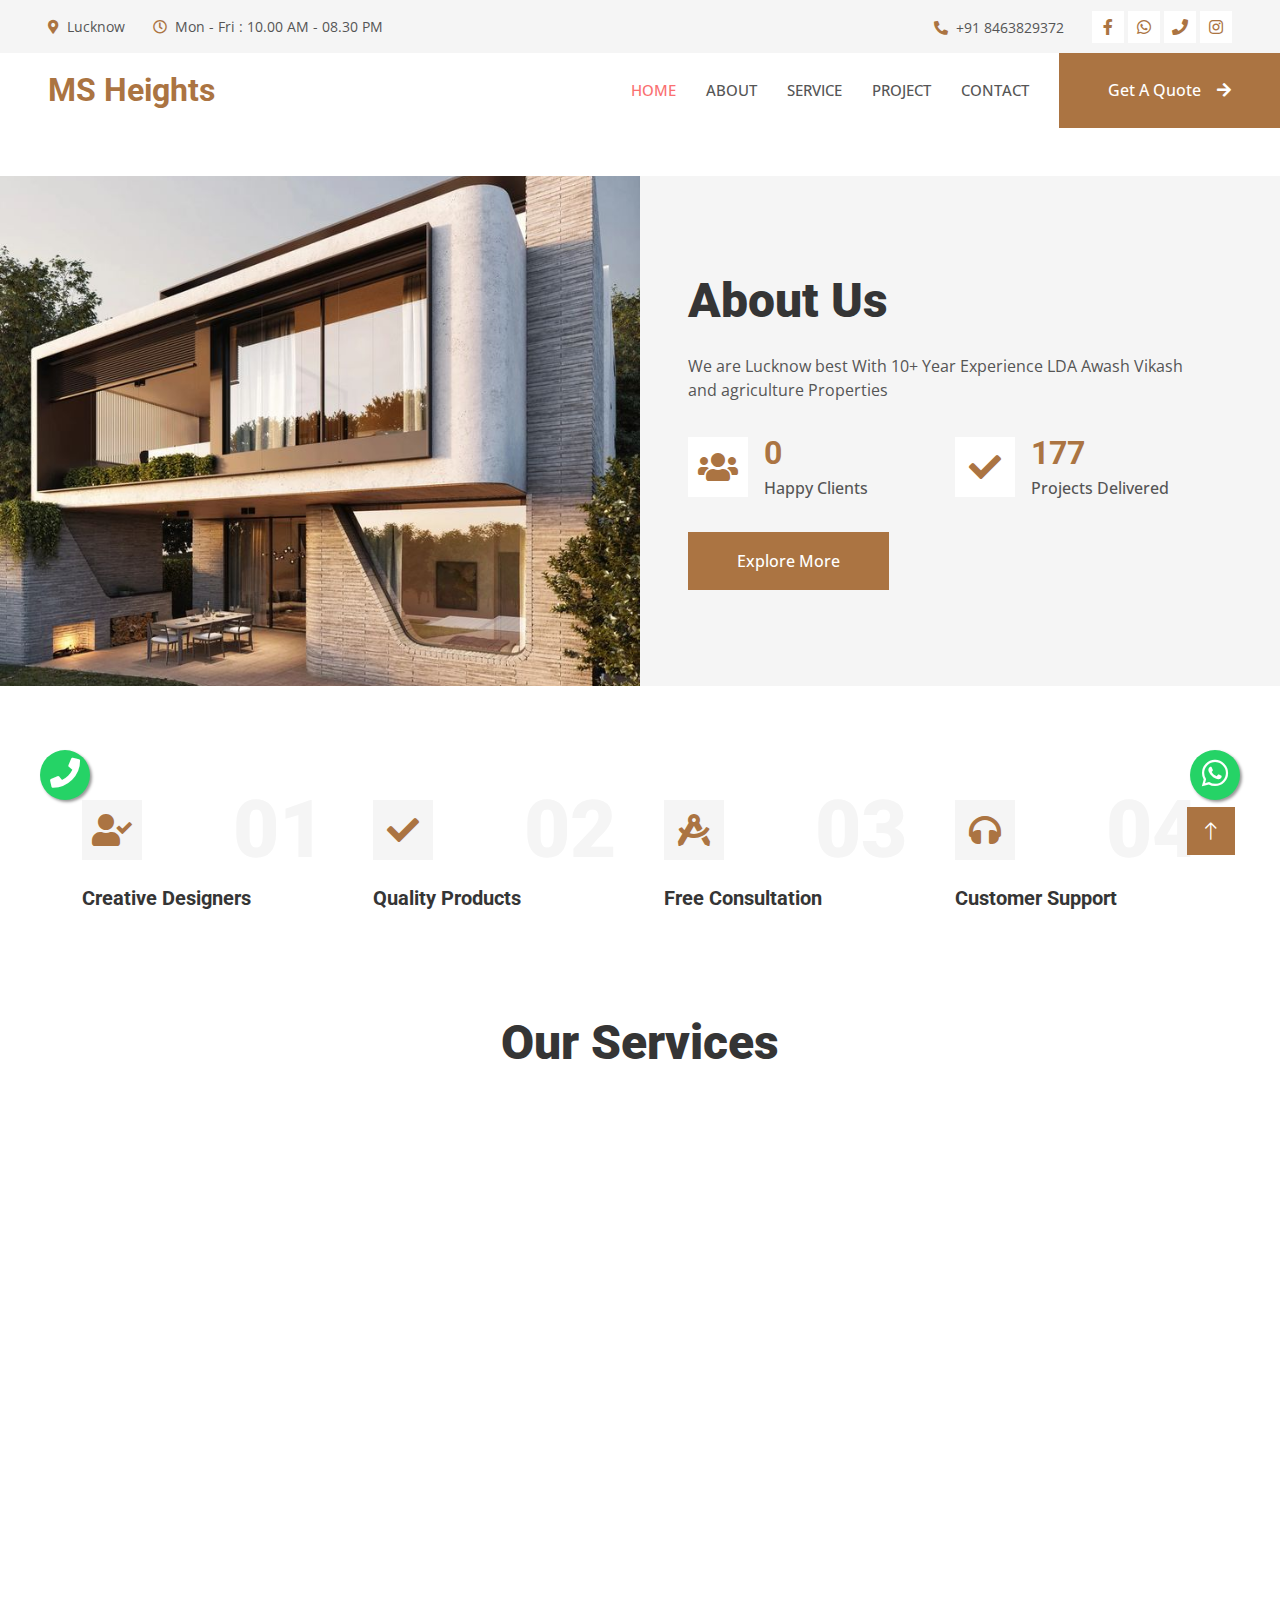
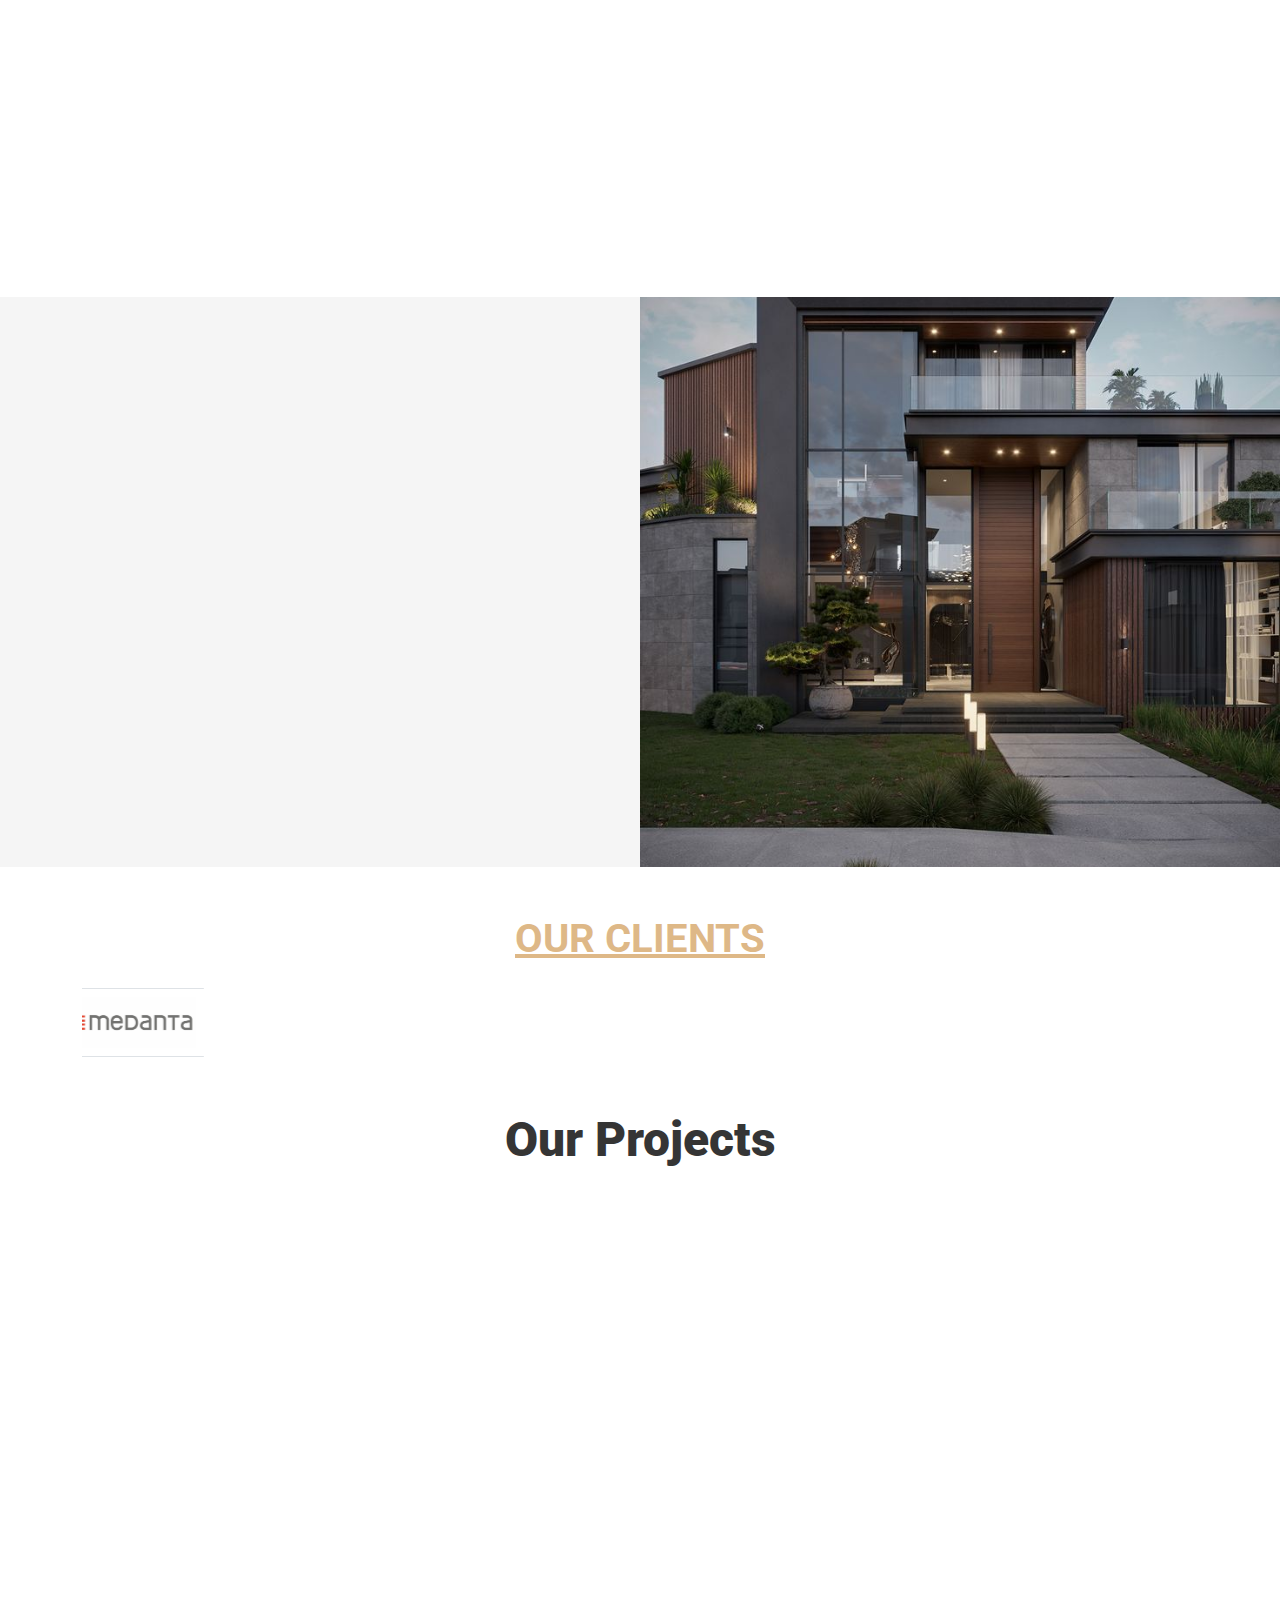
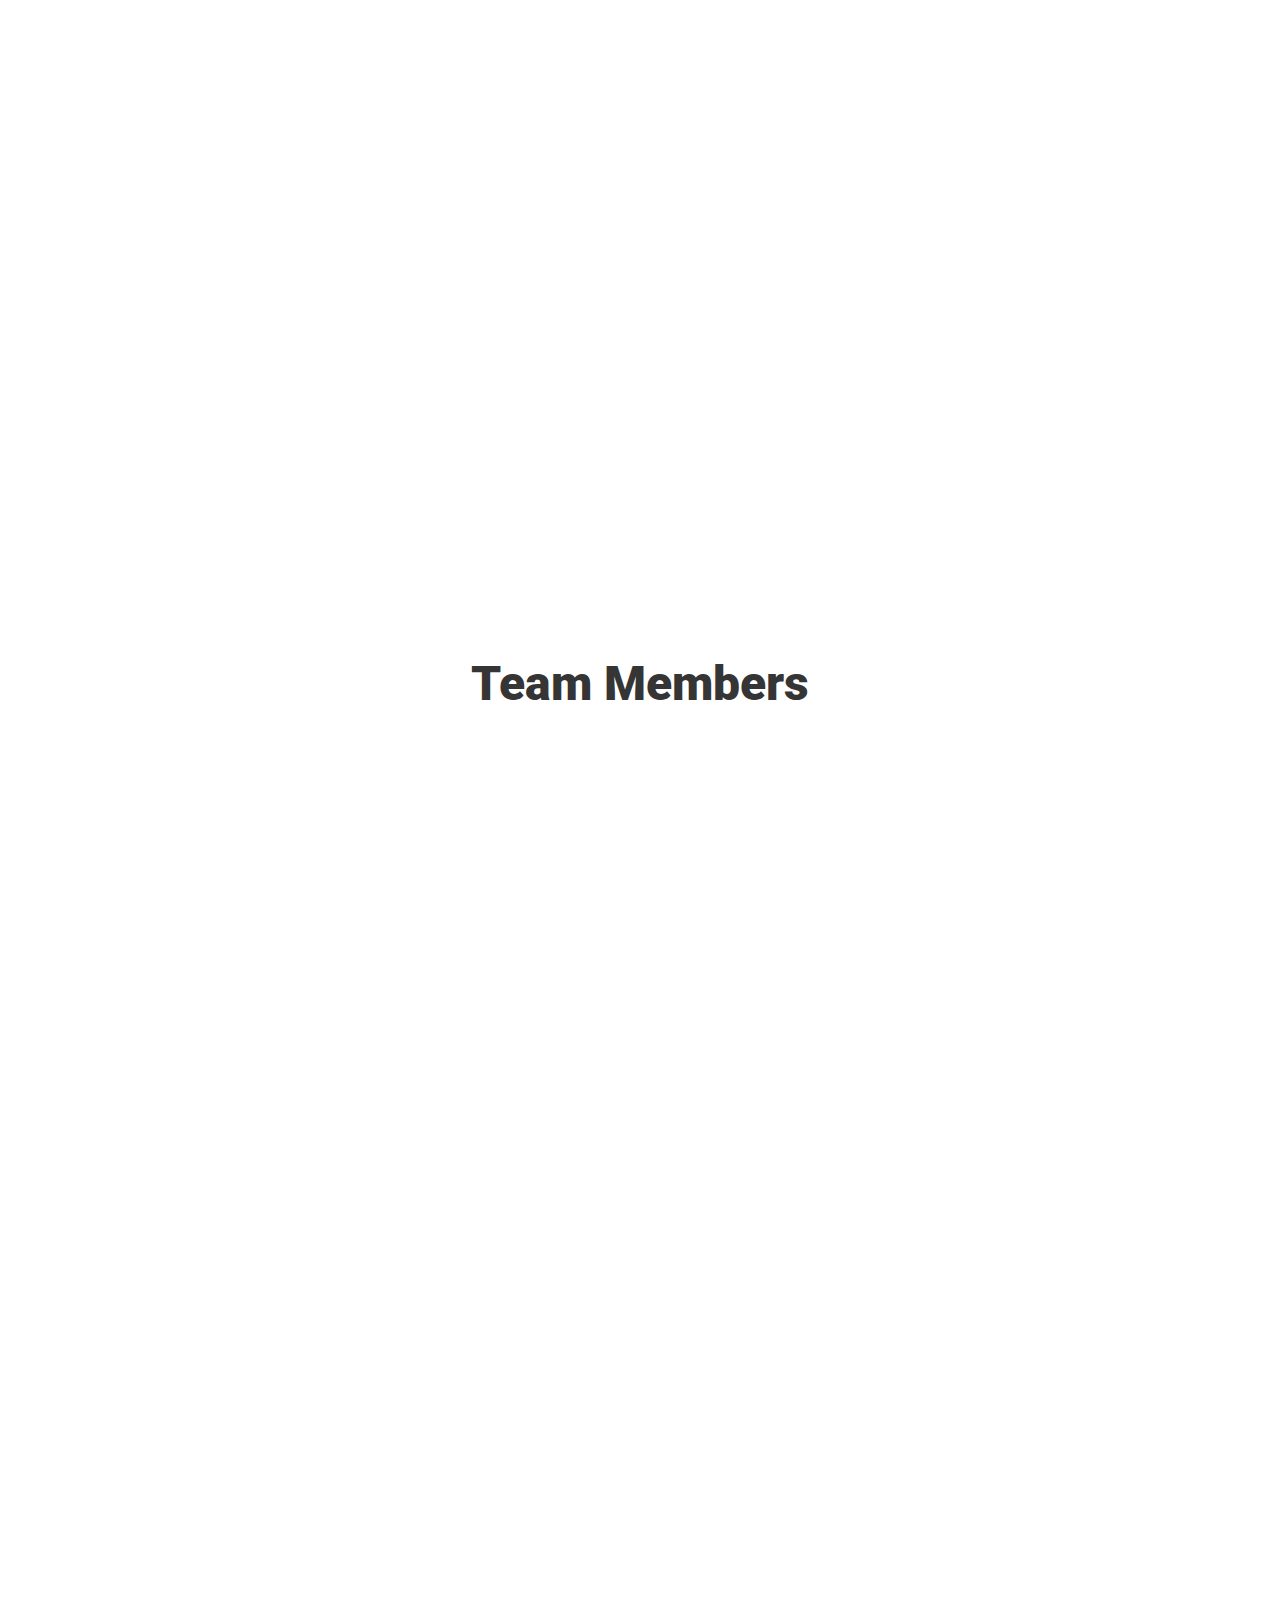
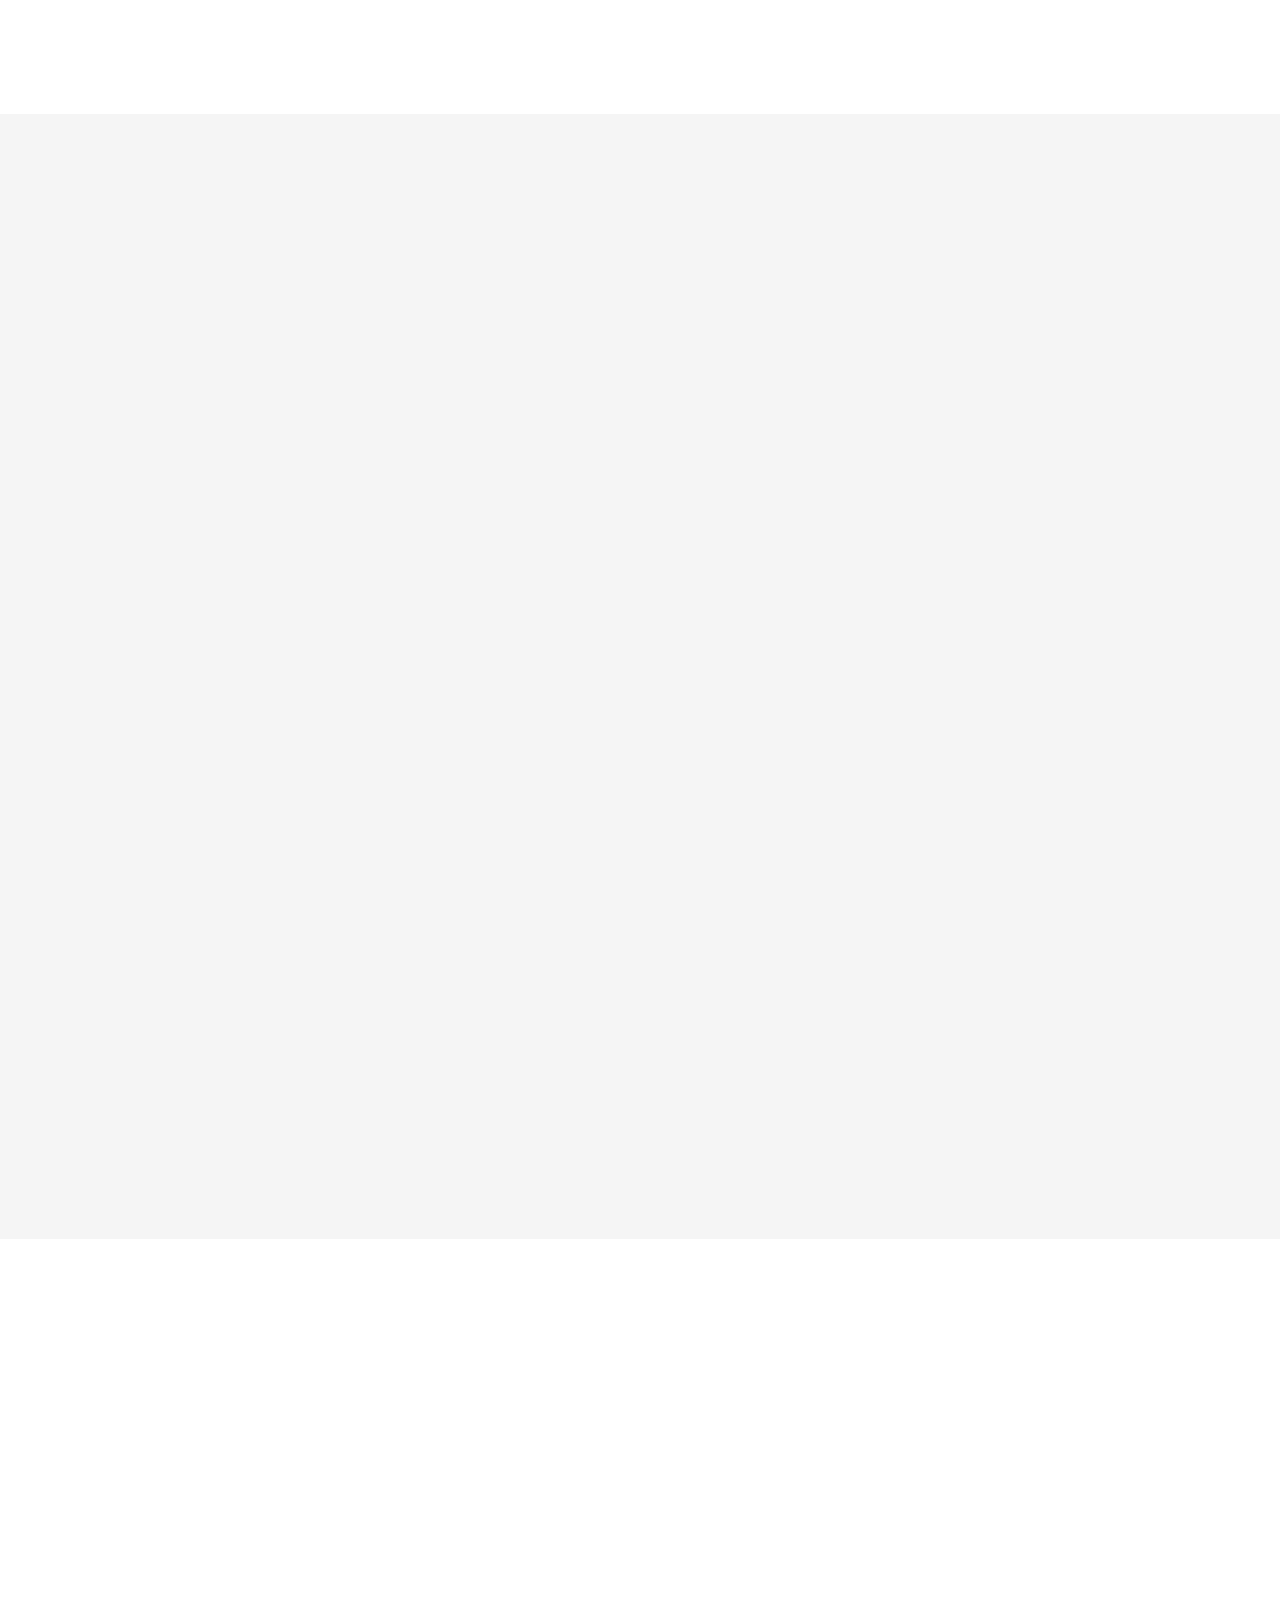
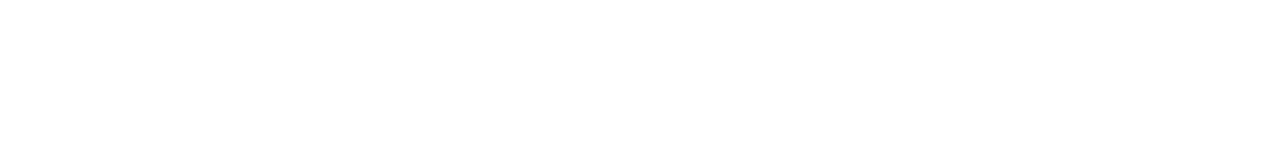
<file: index.html>
<!DOCTYPE html>
<html lang="en">

<head>
    <!-- Google tag (gtag.js) -->
<script async src="https://www.googletagmanager.com/gtag/js?id=G-26ZZM07FNV">
</script>
<script>
  window.dataLayer = window.dataLayer || [];
  function gtag(){dataLayer.push(arguments);}
  gtag('js', new Date());

  gtag('config', 'G-26ZZM07FNV');
</script>

    <meta charset="utf-8">
    <title>Mshights</title>
    <meta content="width=device-width, initial-scale=1.0" name="viewport">
   

    

    <!-- Favicon -->
    <link href="raj.png" rel="icon">

    <!-- Google Web Fonts -->
    <link rel="preconnect" href="https://fonts.googleapis.com">
    <link rel="preconnect" href="https://fonts.gstatic.com" crossorigin>
    <link href="https://fonts.googleapis.com/css2?family=Open+Sans:wght@400;500&family=Roboto:wght@500;700;900&display=swap" rel="stylesheet"> 

    <!-- Icon Font Stylesheet -->
    <link href="https://cdnjs.cloudflare.com/ajax/libs/font-awesome/5.10.0/css/all.min.css" rel="stylesheet">
    <link href="https://cdn.jsdelivr.net/npm/bootstrap-icons@1.4.1/font/bootstrap-icons.css" rel="stylesheet">

    <!-- Libraries Stylesheet -->
    <link href="lib/animate/animate.min.css" rel="stylesheet">
    <link href="lib/owlcarousel/assets/owl.carousel.min.css" rel="stylesheet">
    <link href="lib/lightbox/css/lightbox.min.css" rel="stylesheet">

    <!-- Customized Bootstrap Stylesheet -->
    <link href="css/bootstrap.min.css" rel="stylesheet">

    <!-- Template Stylesheet -->
    <link href="css/style.css" rel="stylesheet">
</head>

<body>
    <!-- Spinner Start -->
    <div id="spinner" class="show bg-white position-fixed translate-middle w-100 vh-100 top-50 start-50 d-flex align-items-center justify-content-center">
        <div class="spinner-grow text-primary" style="width: 3rem; height: 3rem;" role="status">
            <span class="sr-only">Loading...</span>
        </div>
    </div>
    <!-- Spinner End -->


    <!-- Topbar Start -->
    <div class="container-fluid bg-light p-0">
        <div class="row gx-0 d-none d-lg-flex">
            <div class="col-lg-7 px-5 text-start">
                <div class="h-100 d-inline-flex align-items-center py-3 me-4">
                    <small class="fa fa-map-marker-alt text-primary me-2"></small>
                    <small>Lucknow</small>
                </div>
                <div class="h-100 d-inline-flex align-items-center py-3">
                    <small class="far fa-clock text-primary me-2"></small>
                    <small>Mon - Fri : 10.00 AM - 08.30 PM</small>
                </div>
            </div>
            <div class="col-lg-5 px-5 text-end">
                <div class="h-100 d-inline-flex align-items-center py-3 me-4">
                    <small class="fa fa-phone-alt text-primary me-2"></small>
                    <small>+91 8463829372</small>
                </div>
                <div class="h-100 d-inline-flex align-items-center">
                    <a class="btn btn-sm-square bg-white text-primary me-1" href="https://www.facebook.com/profile.php?id=61552522911780"><i class="fab fa-facebook-f"></i></a>
                    <a class="btn btn-sm-square bg-white text-primary me-1" href="https://wa.link/9fm1no"><i class="fab fa-whatsapp"></i></a>
                    <a class="btn btn-sm-square bg-white text-primary me-1" href="tel:+91 7317758802"><i class="fa fa-phone"></i></a>
                    <a class="btn btn-sm-square bg-white text-primary me-0" href="https://www.facebook.com/profile.php?id=61552522911780"><i class="fab fa-instagram"></i></a>
                </div>
            </div>
        </div>
    </div>
    <!-- Topbar End -->


    <!-- Navbar Start -->
    <nav class="navbar navbar-expand-lg bg-white navbar-light sticky-top p-0">
        <a href="index.html" class="navbar-brand d-flex align-items-center px-4 px-lg-5">
            <h2 class="m-0 text-primary">MS Heights</h2>
        </a>
        <button type="button" class="navbar-toggler me-4" data-bs-toggle="collapse" data-bs-target="#navbarCollapse">
            <span class="navbar-toggler-icon"></span>
        </button>
        <div class="collapse navbar-collapse" id="navbarCollapse">
            <div class="navbar-nav ms-auto p-4 p-lg-0">
                <a href="index.html" class="nav-item nav-link active">Home</a>
                <a href="about.html" class="nav-item nav-link">About</a>
                <a href="service.html" class="nav-item nav-link">Service</a>
                <a href="project.html" class="nav-item nav-link">Project</a>
                
                <a href="contact.html" class="nav-item nav-link">Contact</a>
            </div>
            <a href="quote.html" class="btn btn-primary py-4 px-lg-5 d-none d-lg-block">Get A Quote<i class="fa fa-arrow-right ms-3"></i></a>
        </div>
    </nav>
    <!-- Navbar End -->

    <!-- Watsapp call left and write  -->
     <a href="https://wa.me/+91 7317758802" class="float" target="_blank">
       <i class="fab fa-whatsapp fab-icon"></i>
    </a>
  
    <a  class="whats-app" href="tel:+91 7317758802" target="_blank">
      <i class="fa fa-phone my-float"></i>
    </a>


    <!-- About Start -->
    <div class="container-fluid bg-light overflow-hidden my-5 px-lg-0">
        <div class="container about px-lg-0">
            <div class="row g-0 mx-lg-0">
                <div class="col-lg-6 ps-lg-0" style="min-height: 400px;">
                    <div class="position-relative h-100">
                        <img class="position-absolute img-fluid w-100 h-100" src="img/about3.jpg" style="object-fit: cover;" alt="Loading...">
                    </div>
                </div>
                <div class="col-lg-6 about-text py-5 wow fadeIn" data-wow-delay="0.5s">
                    <div class="p-lg-5 pe-lg-0">
                        <div class="section-title text-start">
                            <h1 class="display-5 mb-4">About Us</h1>
                        </div>
                        <p class="mb-4 pb-2">We are Lucknow best With 10+ Year Experience LDA Awash Vikash and agriculture Properties</p>
                        <div class="row g-4 mb-4 pb-2">
                            <div class="col-sm-6 wow fadeIn" data-wow-delay="0.1s">
                                <div class="d-flex align-items-center">
                                    <div class="d-flex flex-shrink-0 align-items-center justify-content-center bg-white" style="width: 60px; height: 60px;">
                                        <i class="fa fa-users fa-2x text-primary"></i>
                                    </div>
                                    <div class="ms-3">
                                        <h2 class="text-primary mb-1" data-toggle="counter-up">200+</h2>
                                        <p class="fw-medium mb-0">Happy Clients</p>
                                    </div>
                                </div>
                            </div>
                            <div class="col-sm-6 wow fadeIn" data-wow-delay="0.3s">
                                <div class="d-flex align-items-center">
                                    <div class="d-flex flex-shrink-0 align-items-center justify-content-center bg-white" style="width: 60px; height: 60px;">
                                        <i class="fa fa-check fa-2x text-primary"></i>
                                    </div>
                                    <div class="ms-3">
                                        <h2 class="text-primary mb-1" data-toggle="counter-up">493</h2>
                                        <p class="fw-medium mb-0">Projects Delivered</p>
                                    </div>
                                </div>
                            </div>
                        </div>
                        <a href="service.html" class="btn btn-primary py-3 px-5">Explore More</a>
                    </div>
                </div>
            </div>
        </div>
    </div>
    <!-- About End -->

    


    <!-- Feature Start -->
    <div class="container-xxl py-5">
        <div class="container">
            <div class="row g-5">
                <div class="col-md-6 col-lg-3 wow fadeIn" data-wow-delay="0.1s">
                    <div class="d-flex align-items-center justify-content-between mb-2">
                        <div class="d-flex align-items-center justify-content-center bg-light" style="width: 60px; height: 60px;">
                            <i class="fa fa-user-check fa-2x text-primary"></i>
                        </div>
                        <h1 class="display-1 text-light mb-0">01</h1>
                    </div>
                    <h5>Creative Designers</h5>
                </div>
                <div class="col-md-6 col-lg-3 wow fadeIn" data-wow-delay="0.3s">
                    <div class="d-flex align-items-center justify-content-between mb-2">
                        <div class="d-flex align-items-center justify-content-center bg-light" style="width: 60px; height: 60px;">
                            <i class="fa fa-check fa-2x text-primary"></i>
                        </div>
                        <h1 class="display-1 text-light mb-0">02</h1>
                    </div>
                    <h5>Quality Products</h5>
                </div>
                <div class="col-md-6 col-lg-3 wow fadeIn" data-wow-delay="0.5s">
                    <div class="d-flex align-items-center justify-content-between mb-2">
                        <div class="d-flex align-items-center justify-content-center bg-light" style="width: 60px; height: 60px;">
                            <i class="fa fa-drafting-compass fa-2x text-primary"></i>
                        </div>
                        <h1 class="display-1 text-light mb-0">03</h1>
                    </div>
                    <h5>Free Consultation</h5>
                </div>
                <div class="col-md-6 col-lg-3 wow fadeIn" data-wow-delay="0.7s">
                    <div class="d-flex align-items-center justify-content-between mb-2">
                        <div class="d-flex align-items-center justify-content-center bg-light" style="width: 60px; height: 60px;">
                            <i class="fa fa-headphones fa-2x text-primary"></i>
                        </div>
                        <h1 class="display-1 text-light mb-0">04</h1>
                    </div>
                    <h5>Customer Support</h5>
                </div>
            </div>
        </div>
    </div>
    <!-- Feature Start -->



    


    <!-- Service Start -->
    <div class="container-xxl py-5">
        <div class="container">
            <div class="section-title text-center">
                <h1 class="display-5 mb-5">Our Services</h1>
            </div>
            <div class="row g-4">
               
               
                
                <div class="col-md-6 wow fadeInUp" data-wow-delay="0.1s">
                    <div class="service-item">
                        <div class="overflow-hidden">
                            <img class="img-fluid" src="img/realstateservice.jpg" alt="" style="height: 400px; width: 500px;">
                        </div>
                        <div class="p-4 text-center border border-5 border-light border-top-0">
                            <h4 class="mb-3">RealState </h4>
                            <p>Wooden Laminate flooring, PVC Flooring, Vinyl Carpet Flooring  is a classic look that has transcended centuries of style.
                                It's natural, eco-friendly, and incredibly durable. It's no wonder people have been constructing wood flooring for ages. 
                                “Wood/PVC is the most sustainable floor covering option out there.</p>
                            <a class="fw-medium" href="realstate.html">Know More<i class="fa fa-arrow-right ms-2"></i></a>
                        </div>
                    </div>
                </div>
                <div class="col-md-6 wow fadeInUp" data-wow-delay="0.3s">
                    <div class="service-item">
                        <div class="overflow-hidden">
                            <img class="img-fluid" src="img/construction.jpg" alt="" style="height: 400px; width: 500px;">
                        </div>
                        <div class="p-4 text-center border border-5 border-light border-top-0">
                            <h4 class="mb-3">Construction & Interior</h4>
                            <p>Charcoal Panels And WPC Louvers Panels are decorative panels that are used in designing upscale residential and commercial projects.
                                WPC Louvers Panels is a highly durable and secure material used for construction purposes. It is a blend of wood fibre wood flourand thermoplastics </p>
                            <a class="fw-medium" href="construction.html">Know More<i class="fa fa-arrow-right ms-2"></i></a>
                        </div>
                    </div>
                </div>
                
            </div>
        </div>
    </div>
    <!-- Service End -->


    <!-- Feature Start -->
    <div class="container-fluid bg-light overflow-hidden my-5 px-lg-0">
        <div class="container feature px-lg-0">
            <div class="row g-0 mx-lg-0">
                <div class="col-lg-6 feature-text py-5 wow fadeIn" data-wow-delay="0.5s">
                    <div class="p-lg-5 ps-lg-0">
                        <div class="section-title text-start">
                            <h1 class="display-5 mb-4">Why Choose Us</h1>
                        </div>
                        <p class="mb-4 pb-2">We believe that every client has unique requirements and taste. In order to support that we add up the best and most creative designs in order to make
                             your dream become reality. Having endless ideas in mind that can impress you at every step. You are always welcomed to discuss the ideas.</p>
                        <div class="row g-4">
                            <div class="col-6">
                                <div class="d-flex align-items-center">
                                    <div class="d-flex flex-shrink-0 align-items-center justify-content-center bg-white" style="width: 60px; height: 60px;">
                                        <i class="fa fa-check fa-2x text-primary"></i>
                                    </div>
                                    <div class="ms-4">
                                        <p class="mb-2">Quality</p>
                                        <h5 class="mb-0">Services</h5>
                                    </div>
                                </div>
                            </div>
                            <div class="col-6">
                                <div class="d-flex align-items-center">
                                    <div class="d-flex flex-shrink-0 align-items-center justify-content-center bg-white" style="width: 60px; height: 60px;">
                                        <i class="fa fa-user-check fa-2x text-primary"></i>
                                    </div>
                                    <div class="ms-4">
                                        <p class="mb-2">Creative</p>
                                        <h5 class="mb-0">Designers</h5>
                                    </div>
                                </div>
                            </div>
                            <div class="col-6">
                                <div class="d-flex align-items-center">
                                    <div class="d-flex flex-shrink-0 align-items-center justify-content-center bg-white" style="width: 60px; height: 60px;">
                                        <i class="fa fa-drafting-compass fa-2x text-primary"></i>
                                    </div>
                                    <div class="ms-4">
                                        <p class="mb-2">Free</p>
                                        <h5 class="mb-0">Consultation</h5>
                                    </div>
                                </div>
                            </div>
                            <div class="col-6">
                                <div class="d-flex align-items-center">
                                    <div class="d-flex flex-shrink-0 align-items-center justify-content-center bg-white" style="width: 60px; height: 60px;">
                                        <i class="fa fa-headphones fa-2x text-primary"></i>
                                    </div>
                                    <div class="ms-4">
                                        <p class="mb-2">Customer</p>
                                        <h5 class="mb-0">Support</h5>
                                    </div>
                                </div>
                            </div>
                        </div>
                    </div>
                </div>
                <div class="col-lg-6 pe-lg-0" style="min-height: 400px;">
                    <div class="position-relative h-100">
                        <img class="position-absolute img-fluid w-100 h-100" src="img/whychoose.jpg" style="object-fit: cover;" alt="">
                    </div>
                </div>
            </div>
        </div>
    </div>
    <!-- Feature End -->

<!-- marquee sliding -->

<div class="container">
    <div class="row ">
        <h1 class="text-center" style="color: burlywood;text-decoration: underline;">OUR CLIENTS</h1>
        <div class="col-md-12 mt-3">
            <marquee behavior="scroll" direction="right" scrollamount="12">
                <img  src="img/axisbank.png" class="img-fluid ms-3 border-top border-bottom p-2" alt="..." width="200px" height="300px">
                <img   src="img/hcl.png" class="img-fluid ms-3 border-top border-bottom p-2 " alt="..."  width="220px" height="330px">
                <img   src="img/hni.jpg" class="img-fluid ms-3 border-top border-bottom p-2 " alt="..."  width="100px" height="150px">
                <img    src="img/iccbank.jpeg" class="img-fluid ms-3 border-top border-bottom p-2" alt="..."  width="60px" height="100px">
                <img   src="img/tcs.png" class="img-fluid ms-3 border-top border-bottom p-2" alt="..."  width="180px" height="180px">
                <img   src="img/apolohospital.png" class="img-fluid ms-3 border-top border-bottom p-2" alt="..." width="70px" height="80px">
                <img  src="img/medanta.jpg" class="img-fluid ms-3 border-top border-bottom p-2" alt="..."  width="180px" height="250px">
            </marquee>
           
        </div>
    </div>
</div>


    <!-- Projects Start -->
    <div class="container-xxl py-5">
        <div class="container">
            <div class="section-title text-center">
                <h1 class="display-5 mb-5">Our Projects</h1>
            </div>
            <div class="row mt-n2 wow fadeInUp" data-wow-delay="0.3s">
                <div class="col-12 text-center">
                   
                </div>
            </div>
            <div class="row g-4 portfolio-container">
                <div class="col-lg-4 col-md-6 portfolio-item first wow fadeInUp" data-wow-delay="0.1s">
                    <div class="rounded overflow-hidden">
                        <div class="position-relative overflow-hidden">
                            <img class="img-fluid w-100" src="img/projectabhay1.jpg" alt="">
                            <div class="portfolio-overlay">
                                <a class="btn btn-square btn-outline-light mx-1" href="img/projectabhay1.jpg" data-lightbox="portfolio"><i class="fa fa-eye"></i></a>
                                <a class="btn btn-square btn-outline-light mx-1" href=""><i class="fa fa-link"></i></a>
                            </div>
                        </div>
                        <div class="border border-5 border-light border-top-0 p-4">
                            <p class="text-primary fw-medium mb-2">Wall Coverings</p>
                            <h5 class="lh-base mb-0">Bedroom Wallpaper Work</a>
                        </div>
                    </div>
                </div>
                <div class="col-lg-4 col-md-6 portfolio-item second wow fadeInUp" data-wow-delay="0.3s">
                    <div class="rounded overflow-hidden">
                        <div class="position-relative overflow-hidden">
                            <img class="img-fluid w-100" src="img/projectabhay2.jpg" alt="">
                            <div class="portfolio-overlay">
                                <a class="btn btn-square btn-outline-light mx-1" href="img/portfolio-2.jpg" data-lightbox="portfolio"><i class="fa fa-eye"></i></a>
                                <a class="btn btn-square btn-outline-light mx-1" href=""><i class="fa fa-link"></i></a>
                            </div>
                        </div>
                        <div class="border border-5 border-light border-top-0 p-4">
                            <p class="text-primary fw-medium mb-2">Flooring & Ceiling</p>
                            <h5 class="lh-base mb-0">PVC Falseceiling</a>
                        </div>
                    </div>
                </div>
                <div class="col-lg-4 col-md-6 portfolio-item first wow fadeInUp" data-wow-delay="0.5s">
                    <div class="rounded overflow-hidden">
                        <div class="position-relative overflow-hidden">
                            <img class="img-fluid w-100" src="img/project3.jpg" alt="">
                            <div class="portfolio-overlay">
                                <a class="btn btn-square btn-outline-light mx-1" href="img/portfolio-3.jpg" data-lightbox="portfolio"><i class="fa fa-eye"></i></a>
                                <a class="btn btn-square btn-outline-light mx-1" href=""><i class="fa fa-link"></i></a>
                            </div>
                        </div>
                        <div class="border border-5 border-light border-top-0 p-4">
                            <p class="text-primary fw-medium mb-2">Wall Coverings</p>
                            <h5 class="lh-base mb-0">PVC Wall Panels</a>
                        </div>
                    </div>
                </div>
                <div class="col-lg-4 col-md-6 portfolio-item second wow fadeInUp" data-wow-delay="0.1s">
                    <div class="rounded overflow-hidden">
                        <div class="position-relative overflow-hidden">
                            <img class="img-fluid w-100" src="img/project4.jpg" alt="">
                            <div class="portfolio-overlay">
                                <a class="btn btn-square btn-outline-light mx-1" href="img/project5.jpg" data-lightbox="portfolio"><i class="fa fa-eye"></i></a>
                                <a class="btn btn-square btn-outline-light mx-1" href=""><i class="fa fa-link"></i></a>
                            </div>
                        </div>
                        <div class="border border-5 border-light border-top-0 p-4">
                            <p class="text-primary fw-medium mb-2">Wall Coverings</p>
                            <h5 class="lh-base mb-0">Customised Wallpaper Work</a>
                        </div>
                    </div>
                </div>
                <div class="col-lg-4 col-md-6 portfolio-item first wow fadeInUp" data-wow-delay="0.3s">
                    <div class="rounded overflow-hidden">
                        <div class="position-relative overflow-hidden">
                            <img class="img-fluid w-100" src="img/project5.jpg" alt="">
                            <div class="portfolio-overlay">
                                <a class="btn btn-square btn-outline-light mx-1" href="img/project6.jpg" data-lightbox="portfolio"><i class="fa fa-eye"></i></a>
                                <a class="btn btn-square btn-outline-light mx-1" href=""><i class="fa fa-link"></i></a>
                            </div>
                        </div>
                        <div class="border border-5 border-light border-top-0 p-4">
                            <p class="text-primary fw-medium mb-2">Flooring & Ceiling</p>
                            <h5 class="lh-base mb-0">Laminate Wooden Flooring</a>
                        </div>
                    </div>
                </div>
                <div class="col-lg-4 col-md-6 portfolio-item second wow fadeInUp" data-wow-delay="0.5s">
                    <div class="rounded overflow-hidden">
                        <div class="position-relative overflow-hidden">
                            <img class="img-fluid w-100" src="img/project6.jpg" alt="">
                            <div class="portfolio-overlay">
                                <a class="btn btn-square btn-outline-light mx-1" href="img/project6.jpg" data-lightbox="portfolio"><i class="fa fa-eye"></i></a>
                                <a class="btn btn-square btn-outline-light mx-1" href=""><i class="fa fa-link"></i></a>
                            </div>
                        </div>
                        <div class="border border-5 border-light border-top-0 p-4">
                            <p class="text-primary fw-medium mb-2">Flooring & Ceiling</p>
                            <h5 class="lh-base mb-0">PVC Flooring / </a>
                        </div>
                    </div>
                </div>
            </div>
        </div>
    </div>
    <!-- Projects End -->


  

    <!-- Team Start -->
    <div class="container-xxl py-5">
        <div class="container">
            <div class="section-title text-center">
                <h1 class="display-5 mb-5">Team Members</h1>
            </div>
            <div class="row g-4">
                <div class="col-lg-3 col-md-6 wow fadeInUp" data-wow-delay="0.1s">
                    <div class="team-item">
                        <div class="overflow-hidden position-relative">
                            <img class="img-fluid" src="img/avatar.png" alt="">
                            <div class="team-social">
                                <a class="btn btn-square" href=""><i class="fab fa-facebook-f"></i></a>
                                <a class="btn btn-square" href=""><i class="fab fa-twitter"></i></a>
                                <a class="btn btn-square" href=""><i class="fab fa-instagram"></i></a>
                            </div>
                        </div>
                        <div class="text-center border border-5 border-light border-top-0 p-4">
                            <h5 class="mb-0">ABhay</h5>
                            <small>Sales & Marketing Head</small>
                        </div>
                    </div>
                </div>
                <div class="col-lg-3 col-md-6 wow fadeInUp" data-wow-delay="0.3s">
                    <div class="team-item">
                        <div class="overflow-hidden position-relative">
                            <img class="img-fluid" src="img/avatar-3.jpg" alt="">
                            <div class="team-social">
                                <a class="btn btn-square" href=""><i class="fab fa-facebook-f"></i></a>
                                <a class="btn btn-square" href=""><i class="fab fa-twitter"></i></a>
                                <a class="btn btn-square" href=""><i class="fab fa-instagram"></i></a>
                            </div>
                        </div>
                        <div class="text-center border border-5 border-light border-top-0 p-4">
                            <h5 class="mb-0">Aman Kashyap</h5>
                            <small>Field Manager</small>
                        </div>
                    </div>
                </div>
                <div class="col-lg-3 col-md-6 wow fadeInUp" data-wow-delay="0.5s">
                    <div class="team-item">
                        <div class="overflow-hidden position-relative">
                            <img class="img-fluid" src="img/avatar.png" alt="">
                            <div class="team-social">
                                <a class="btn btn-square" href=""><i class="fab fa-facebook-f"></i></a>
                                <a class="btn btn-square" href=""><i class="fab fa-twitter"></i></a>
                                <a class="btn btn-square" href=""><i class="fab fa-instagram"></i></a>
                            </div>
                        </div>
                        <div class="text-center border border-5 border-light border-top-0 p-4">
                            <h5 class="mb-0">David</h5>
                            <small>interior designer</small>
                        </div>
                    </div>
                </div>
                <div class="col-lg-3 col-md-6 wow fadeInUp" data-wow-delay="0.7s">
                    <div class="team-item">
                        <div class="overflow-hidden position-relative">
                            <img class="img-fluid" src="img/avatar-3.jpg" alt="">
                            <div class="team-social">
                                <a class="btn btn-square" href=""><i class="fab fa-facebook-f"></i></a>
                                <a class="btn btn-square" href=""><i class="fab fa-twitter"></i></a>
                                <a class="btn btn-square" href=""><i class="fab fa-instagram"></i></a>
                            </div>
                        </div>
                        <div class="text-center border border-5 border-light border-top-0 p-4">
                            <h5 class="mb-0">Raju</h5>
                            <small>Interior Designer</small>
                        </div>
                    </div>
                </div>
            </div>
        </div>
    </div>
    <!-- Team End -->


    <!-- Testimonial Start -->
    <div class="container-xxl py-5 wow fadeInUp" data-wow-delay="0.1s">
        <div class="container">
            <div class="section-title text-center">
                <h1 class="display-5 mb-5">Testimonial</h1>
            </div>
            <div class="owl-carousel testimonial-carousel">
                <div class="testimonial-item text-center">
                    <img class="img-fluid bg-light p-2 mx-auto mb-3" src="img/avatar-2.png" style="width: 90px; height: 90px;">
                    <div class="testimonial-text text-center p-4">
                        <p>Thank you for introducing us to Wasi. He is a lovely interior designer, very competent and fast in response to emails and enquiries. He is great at working to
                             what you like, always listens and is very patient when one changes one’s mind! I’ve enjoyed working with his and can thoroughly recommend him.</p>
                        <h5 class="mb-1">Riya Yadav</h5>
                        <span class="fst-italic">C.A.</span>
                    </div>
                </div>
                <div class="testimonial-item text-center">
                    <img class="img-fluid bg-light p-2 mx-auto mb-3" src="img/avatar.png" style="width: 90px; height: 90px;">
                    <div class="testimonial-text text-center p-4">
                        <p>I want to tell you how impressed we were with your help and choices. I will recommend your service to anyone who will ask me because I think it was exactly what we needed.</p>
                        <h5 class="mb-1">Ram Shankar Chaudhary</h5>
                        <span class="fst-italic">Government Officer</span>
                    </div>
                </div>
                <div class="testimonial-item text-center">
                    <img class="img-fluid bg-light p-2 mx-auto mb-3" src="img/avatar-3.jpg" style="width: 90px; height: 90px;">
                    <div class="testimonial-text text-center p-4">
                        <p>Good communication - Great time management, with planned reviews, written and virtual check-ins - Managed to blend our two very different styles together and came up with a beautiful
                             design - Worked within our budget and produced super practical designs.</p>
                        <h5 class="mb-1">Akhilesh Singh</h5>
                        <span class="fst-italic">Architect</span>
                    </div>
                </div>
            </div>
        </div>
    </div>
    <!-- Testimonial End -->



     <!-- Contact Start -->
     <div class="container-fluid bg-light overflow-hidden px-lg-0">
        <div class="container contact px-lg-0">
            <div class="row g-0 mx-lg-0">
                <div class="col-lg-6 contact-text py-5 wow fadeIn" data-wow-delay="0.5s">
                    <div class="p-lg-5 ps-lg-0">
                        <div class="section-title text-start">
                            <h1 class="display-5 mb-4">Contact Us</h1>
                        </div>
                        <p class="mb-4">If You Have Any Query About Any Product Or Services Feel Free To Contact Us.<br> <h3><b><b>Please Fill The Form And Submit.</p>
                        <form>
                            <div class="row g-3">
                                <div class="col-md-6">
                                    <div class="form-floating">
                                        <input type="text" class="form-control" id="name" placeholder="Your Name">
                                        <label for="name">Your Name</label>
                                    </div>
                                </div>
                                <div class="col-md-6">
                                    <div class="form-floating">
                                        <input type="email" class="form-control" id="email" placeholder="Your Email">
                                        <label for="email">Your Email</label>
                                    </div>
                                </div>
                                <div class="col-12">
                                    <div class="form-floating">
                                        <input type="text" class="form-control" id="subject" placeholder="Subject">
                                        <label for="subject">Subject</label>
                                    </div>
                                </div>
                                <div class="col-12">
                                    <div class="form-floating">
                                        <textarea class="form-control" placeholder="Leave a message here" id="message" style="height: 100px"></textarea>
                                        <label for="message">Message</label>
                                    </div>
                                </div>
                                <div class="col-12">
                                    <button class="btn btn-primary w-100 py-3" type="submit">Send Message</button>
                                </div>
                            </div>
                        </form>
                    </div>
                </div>
                <div class="col-lg-6 pe-lg-0" style="min-height: 400px;">
                    <div class="position-relative h-100">
                        <iframe class="position-absolute w-100 h-100" style="object-fit: cover;"
                         src="https://www.google.com/maps/place/RAJDHANI+WALLPAPER/@26.8771263,80.8878309,11z/data=!4m14!1m7!3m6!1s0x399be27ba46c86d3:0x16efdb8062c548fd!2sRAJDHANI+WALLPAPER!8m2!3d26.880372!4d81.03861!16s%2Fg%2F11k3hmqk8z!3m5!1s0x399be27ba46c86d3:0x16efdb8062c548fd!8m2!3d26.880372!4d81.03861!16s%2Fg%2F11k3hmqk8z?entry=ttu" 
                         frameborder="0" allowfullscreen="" aria-hidden="false" tabindex="0"></iframe>
                    </div>
                </div>
            </div>
        </div>
    </div>
    <!-- Contact End -->


    <!-- Footer Start -->
    <div class="container-fluid bg-dark text-light footer mt-5 pt-5 wow fadeIn" data-wow-delay="0.1s">
        <div class="container py-5">
            <div class="row g-5">
                <div class="col-lg-3 col-md-6">
                    <h4 class="text-light mb-4">Address</h4>
                    <p class="mb-2"><i class="fa fa-map-marker-alt me-3"></i>624/D-59, Kajal Complex Matiyari Chauraha, Chinhat, Lucknow-226028</p>
                    <p class="mb-2"><i class="fa fa-phone-alt me-3"></i>+91 7317758802</p>
                    <p class="mb-2"><i class="fa fa-envelope me-3"></i>rajdhaniwallpaper@gmail.com</p>
                    <div class="d-flex pt-2">
                        <a class="btn btn-sm-square bg-white text-primary me-1" href="https://www.facebook.com/profile.php?id=61552522911780"><i class="fab fa-facebook-f"></i></a>
                        <a class="btn btn-sm-square bg-white text-primary me-1" href="https://wa.link/9fm1no"><i class="fab fa-whatsapp"></i></a>
                        <a class="btn btn-sm-square bg-white text-primary me-1" href="tel:+91 7317758802"><i class="fa fa-phone"></i></a>
                        <a class="btn btn-sm-square bg-white text-primary me-0" href="https://www.facebook.com/profile.php?id=61552522911780"><i class="fab fa-instagram"></i></a>
                    </div>
                </div>
                <div class="col-lg-3 col-md-6">
                    <h4 class="text-light mb-4">Services</h4>
                    <a class="btn btn-link" href="service.html">Wallpaper</a>
                    <a class="btn btn-link" href="service.html">PVC Panel</a>
                    <a class="btn btn-link" href="service.html">Wooden Flooring</a>
                    <a class="btn btn-link" href="service.html">PVC Falseceiling</a>
                    <a class="btn btn-link" href="service.html">Artificial Grass</a>
                </div>
                <div class="col-lg-3 col-md-6">
                    <h4 class="text-light mb-4">Quick Links</h4>
                    <a class="btn btn-link" href="about.html">About Us</a>
                    <a class="btn btn-link" href="contact.html">Contact Us</a>
                    <a class="btn btn-link" href="">Our Services</a>
                    <a class="btn btn-link" href="">Terms & Condition</a>
                    <a class="btn btn-link" href="">Support</a>
                </div>
                <div class="col-lg-3 col-md-6">
                    <h4 class="text-light mb-4">Newsletter</h4>
                    <p>Sign Up Now</p>
                    <div class="position-relative mx-auto" style="max-width: 400px;">
                        <input class="form-control border-0 w-100 py-3 ps-4 pe-5" type="text" placeholder="Your email">
                        <button type="button" class="btn btn-primary py-2 position-absolute top-0 end-0 mt-2 me-2">SignUp</button>
                    </div>
                </div>
            </div>
        </div>
        <div class="container">
            <div class="copyright">
                <div class="row">
                    <div class="col-md-6 text-center text-md-start mb-3 mb-md-0">
                        &copy; <a class="border-bottom" href="https://rajdhaniwallpaper.in/">Rajdhani Wallpaper</a>, All Right Reserved.
                    </div>
                    <div class="col-md-6 text-center text-md-end">
                        <!--/*** This template is free as long as you keep the footer author’s credit link/attribution link/backlink. If you'd like to use the template without the footer author’s credit link/attribution link/backlink, you can purchase the Credit Removal License from "https://htmlcodex.com/credit-removal". Thank you for your support. ***/-->
                        Designed By <a class="border-bottom" href="">MS Height</a>
                    </div>
                </div>
            </div>
        </div>
    </div>
    <!-- Footer End -->


    <!-- Back to Top -->
    <a href="#" class="btn btn-lg btn-primary btn-lg-square rounded-0 back-to-top"><i class="bi bi-arrow-up"></i></a>


    <!-- JavaScript Libraries -->
    <script src="https://code.jquery.com/jquery-3.4.1.min.js"></script>
    <script src="https://cdn.jsdelivr.net/npm/bootstrap@5.0.0/dist/js/bootstrap.bundle.min.js"></script>
    <script src="lib/wow/wow.min.js"></script>
    <script src="lib/easing/easing.min.js"></script>
    <script src="lib/waypoints/waypoints.min.js"></script>
    <script src="lib/counterup/counterup.min.js"></script>
    <script src="lib/owlcarousel/owl.carousel.min.js"></script>
    <script src="lib/isotope/isotope.pkgd.min.js"></script>
    <script src="lib/lightbox/js/lightbox.min.js"></script>

    <!-- Template Javascript -->
    <script src="js/main.js"></script>
</body>

</html>
</file>
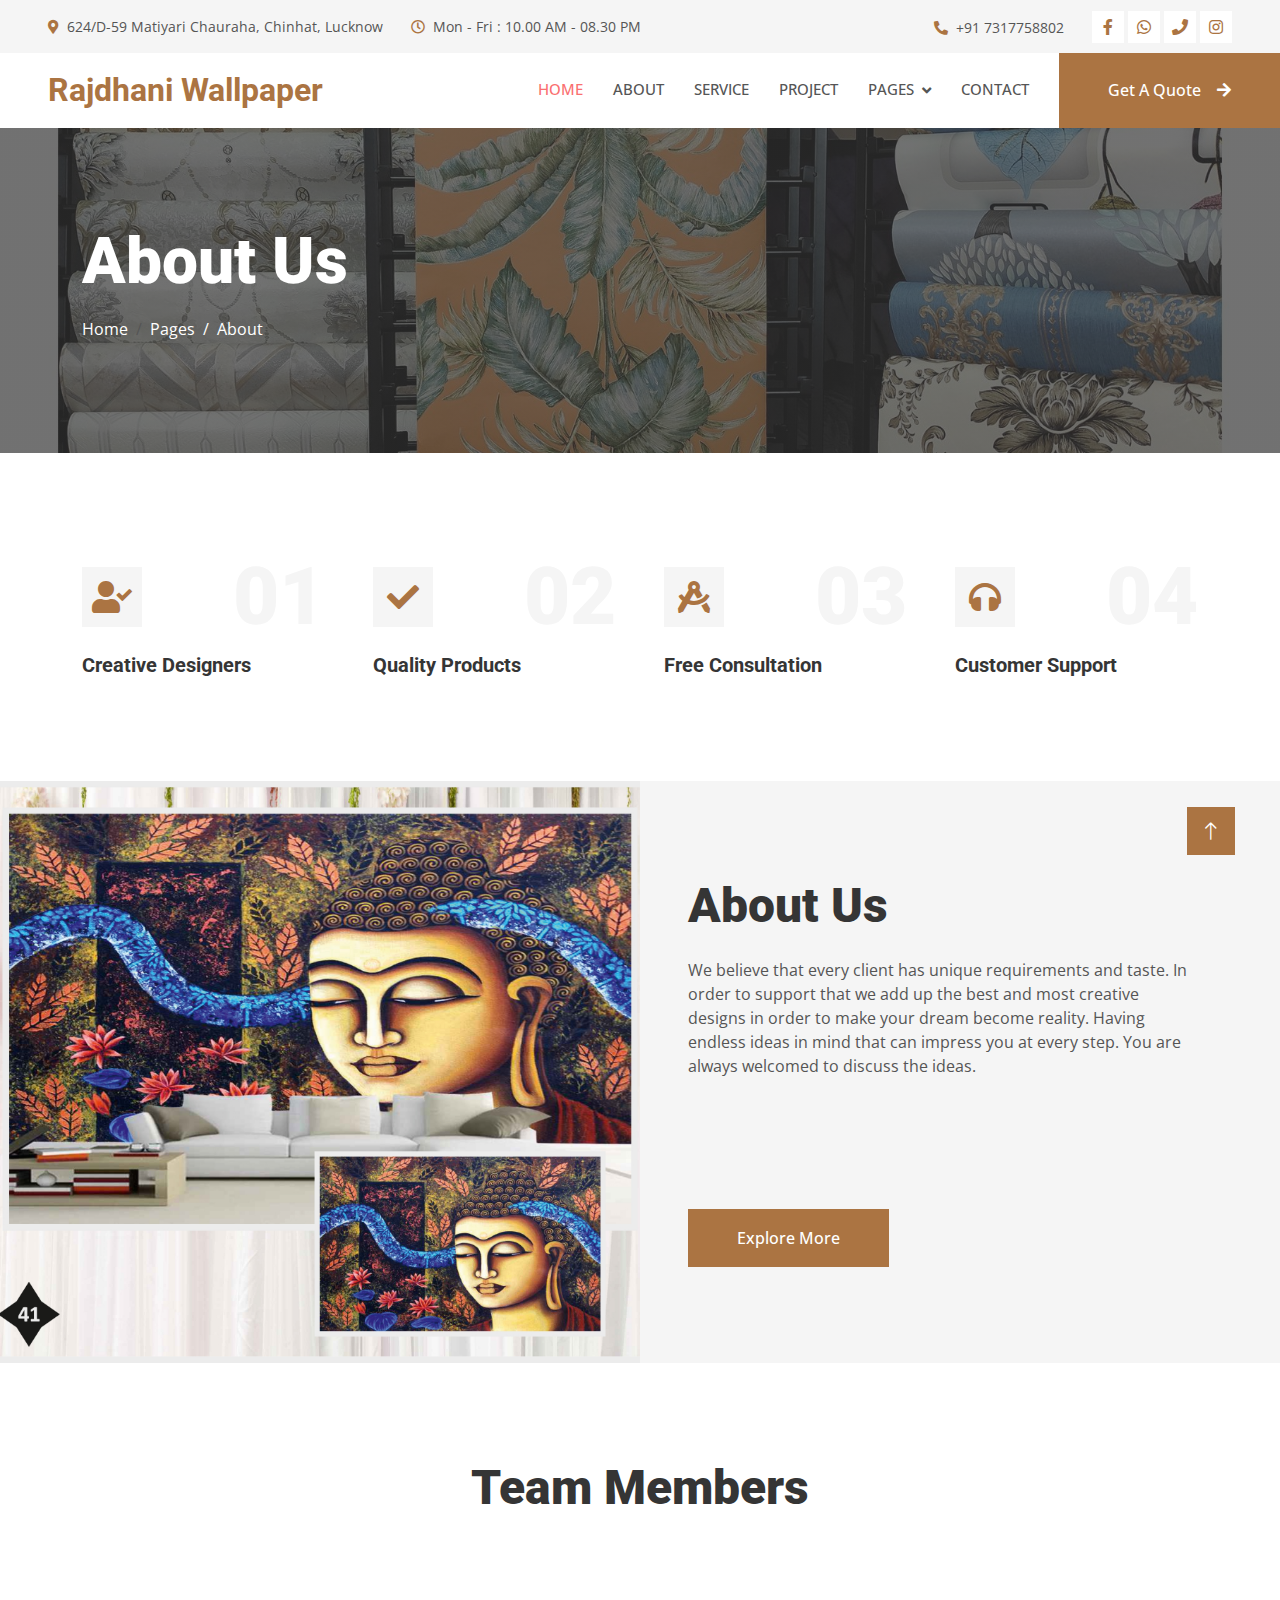
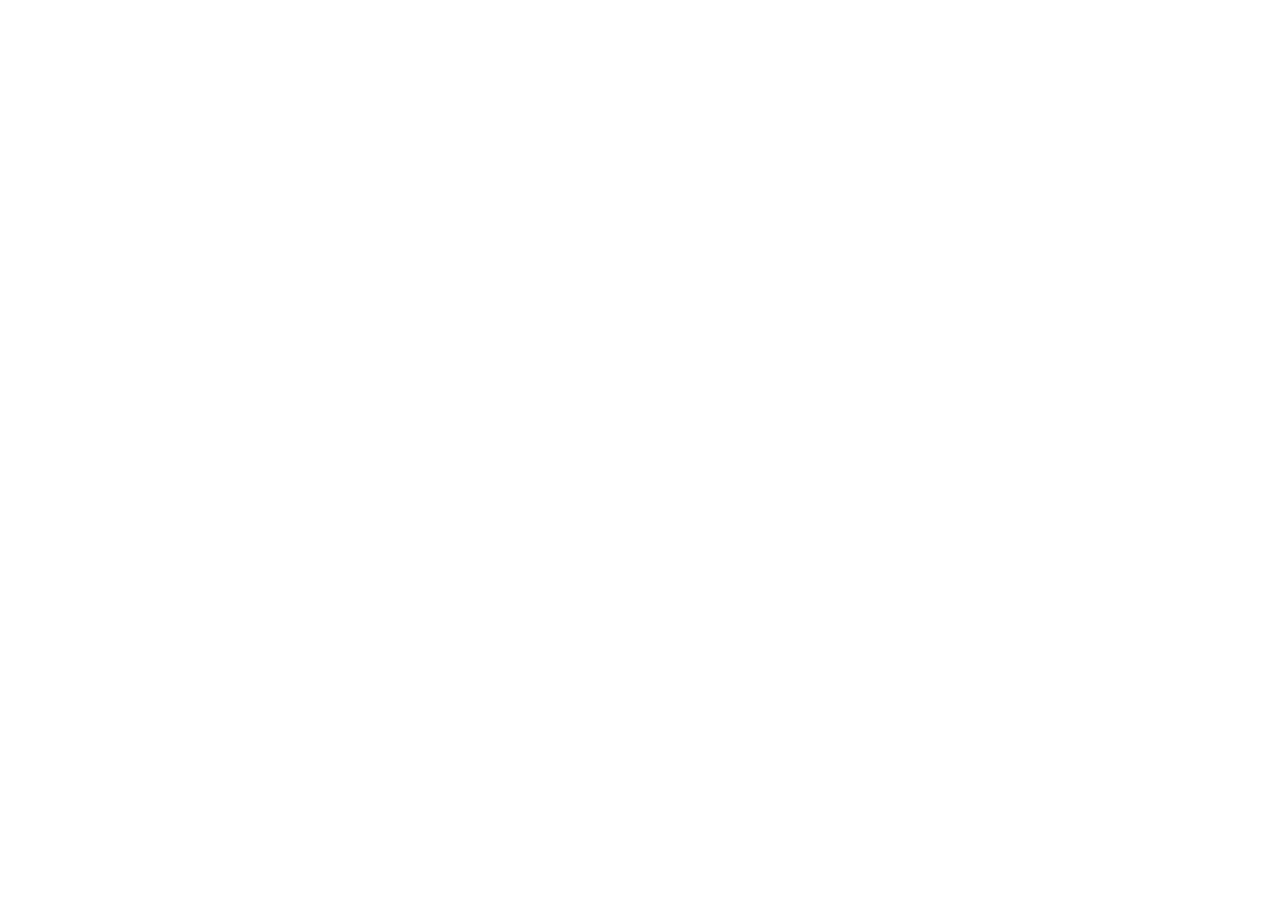
<file: about.html>
<!DOCTYPE html>
<html lang="en">

<head>
    <script async src="https://www.googletagmanager.com/gtag/js?id=G-26ZZM07FNV">
    </script>
    <script>
      window.dataLayer = window.dataLayer || [];
      function gtag(){dataLayer.push(arguments);}
      gtag('js', new Date());
    
      gtag('config', 'G-26ZZM07FNV');
    </script>
    
    <meta charset="utf-8">
    <title>Rajdhani Wallpaper-Best Wallpaper & PVC Panel Wholeseller In Lucknow</title>
    <meta content="width=device-width, initial-scale=1.0" name="viewport">
    <meta name="keywords" content="interior designer, interior designer for homes, interior designer for 
    apartments, modern interior house design 2023, small modern house interior design, modern house interior
     minecraft, modern house interior designs pictures, moddern interior design, modern house interior bedroom, wallpaper for wall,
     rajdhaniwallpaper.in, wallpaper for wall design,wallpaper, wallpaper 4k, wallpaper 4k phone, mobile wallpaper hd, mobile wallpaper hd download,
      panel wallpaper, panel design, pvc wall panel design, pvc panel, pvc panel price, PVC Panel In Lucknow, PVC Wall Panel In Lucknow, interiordesigner
       List of Pvc Wall Panel Dealers in Lucknow, Reviews, Map, Address, Phone Number, Contact Number, local, popular Pvc Wall Panel Dealers, Pvc Wall Panel Dealers,
        PVC Panel, Polyvinyl Chloride Panel, manufacturers, suppliers, exporters, traders, dealers, companies, retailers, producers Lucknow, पीवीसी पैनल, लखनऊ, Uttar Pradesh, India,
         interior products, interior shops near me, designer, lucknow, home, PVC wallpapers, architecture, style, pvcpanel, floorings, decor, onlineshopping, homedecor, shopping, interiordesign,
          interior, interior design, interior design in lucknow,">

    <meta name="description" content="interior designer, interior designer for homes, interior designer for 
    apartments, modern interior house design 2023, small modern house interior design, modern house interior
     minecraft, modern house interior designs pictures, moddern interior design, modern house interior bedroom, wallpaper for wall,
     rajdhaniwallpaper.in, wallpaper for wall design,wallpaper, wallpaper 4k, wallpaper 4k phone, mobile wallpaper hd, mobile wallpaper hd download,
      panel wallpaper, panel design, pvc wall panel design, pvc panel, pvc panel price, PVC Panel In Lucknow, PVC Wall Panel In Lucknow, interiordesigner
       List of Pvc Wall Panel Dealers in Lucknow, Reviews, Map, Address, Phone Number, Contact Number, local, popular Pvc Wall Panel Dealers, Pvc Wall Panel Dealers,
        PVC Panel, Polyvinyl Chloride Panel, manufacturers, suppliers, exporters, traders, dealers, companies, retailers, producers Lucknow, पीवीसी पैनल, लखनऊ, Uttar Pradesh, India,
         interior products, interior shops near me, designer, lucknow, home, PVC wallpapers, architecture, style, pvcpanel, floorings, decor, onlineshopping, homedecor, shopping, interiordesign,
          interior, interior design, interior design in lucknow," >

    <!-- Favicon -->
    <link href="raj.png" rel="icon">

    <!-- Google Web Fonts -->
    <link rel="preconnect" href="https://fonts.googleapis.com">
    <link rel="preconnect" href="https://fonts.gstatic.com" crossorigin>
    <link href="https://fonts.googleapis.com/css2?family=Open+Sans:wght@400;500&family=Roboto:wght@500;700;900&display=swap" rel="stylesheet"> 

    <!-- Icon Font Stylesheet -->
    <link href="https://cdnjs.cloudflare.com/ajax/libs/font-awesome/5.10.0/css/all.min.css" rel="stylesheet">
    <link href="https://cdn.jsdelivr.net/npm/bootstrap-icons@1.4.1/font/bootstrap-icons.css" rel="stylesheet">

    <!-- Libraries Stylesheet -->
    <link href="lib/animate/animate.min.css" rel="stylesheet">
    <link href="lib/owlcarousel/assets/owl.carousel.min.css" rel="stylesheet">
    <link href="lib/lightbox/css/lightbox.min.css" rel="stylesheet">

    <!-- Customized Bootstrap Stylesheet -->
    <link href="css/bootstrap.min.css" rel="stylesheet">

    <!-- Template Stylesheet -->
    <link href="css/style.css" rel="stylesheet">
</head>

<body>
    <!-- Spinner Start -->
    <div id="spinner" class="show bg-white position-fixed translate-middle w-100 vh-100 top-50 start-50 d-flex align-items-center justify-content-center">
        <div class="spinner-grow text-primary" style="width: 3rem; height: 3rem;" role="status">
            <span class="sr-only">Loading...</span>
        </div>
    </div>
    <!-- Spinner End -->


   <!-- Topbar Start -->
   <div class="container-fluid bg-light p-0">
    <div class="row gx-0 d-none d-lg-flex">
        <div class="col-lg-7 px-5 text-start">
            <div class="h-100 d-inline-flex align-items-center py-3 me-4">
                <small class="fa fa-map-marker-alt text-primary me-2"></small>
                <small>624/D-59 Matiyari Chauraha, Chinhat, Lucknow</small>
            </div>
            <div class="h-100 d-inline-flex align-items-center py-3">
                <small class="far fa-clock text-primary me-2"></small>
                <small>Mon - Fri : 10.00 AM - 08.30 PM</small>
            </div>
        </div>
        <div class="col-lg-5 px-5 text-end">
            <div class="h-100 d-inline-flex align-items-center py-3 me-4">
                <small class="fa fa-phone-alt text-primary me-2"></small>
                <small>+91 7317758802</small>
            </div>
            <div class="h-100 d-inline-flex align-items-center">
                <a class="btn btn-sm-square bg-white text-primary me-1" href="https://www.facebook.com/profile.php?id=61552522911780"><i class="fab fa-facebook-f"></i></a>
                <a class="btn btn-sm-square bg-white text-primary me-1" href="https://wa.link/9fm1no"><i class="fab fa-whatsapp"></i></a>
                <a class="btn btn-sm-square bg-white text-primary me-1" href="tel:+91 7317758802"><i class="fa fa-phone"></i></a>
                <a class="btn btn-sm-square bg-white text-primary me-0" href="https://www.facebook.com/profile.php?id=61552522911780"><i class="fab fa-instagram"></i></a>
            </div>
        </div>
    </div>
</div>
<!-- Topbar End -->

    <!-- Navbar Start -->
    <nav class="navbar navbar-expand-lg bg-white navbar-light sticky-top p-0">
        <a href="index.html" class="navbar-brand d-flex align-items-center px-4 px-lg-5">
            <h2 class="m-0 text-primary">Rajdhani Wallpaper</h2>
        </a>
        <button type="button" class="navbar-toggler me-4" data-bs-toggle="collapse" data-bs-target="#navbarCollapse">
            <span class="navbar-toggler-icon"></span>
        </button>
        <div class="collapse navbar-collapse" id="navbarCollapse">
            <div class="navbar-nav ms-auto p-4 p-lg-0">
                <a href="index.html" class="nav-item nav-link active">Home</a>
                <a href="about.html" class="nav-item nav-link">About</a>
                <a href="service.html" class="nav-item nav-link">Service</a>
                <a href="project.html" class="nav-item nav-link">Project</a>
                <div class="nav-item dropdown">
                    <a href="#" class="nav-link dropdown-toggle" data-bs-toggle="dropdown">Pages</a>
                    <div class="dropdown-menu fade-up m-0">
                        <a href="feature.html" class="dropdown-item">Feature</a>
                        <a href="quote.html" class="dropdown-item">Free Quote</a>
                        <a href="team.html" class="dropdown-item">Our Team</a>
                        <a href="testimonial.html" class="dropdown-item">Testimonial</a>
                        <a href="404.html" class="dropdown-item">404 Page</a>
                    </div>
                </div>
                <a href="contact.html" class="nav-item nav-link">Contact</a>
            </div>
            <a href="quote.html" class="btn btn-primary py-4 px-lg-5 d-none d-lg-block">Get A Quote<i class="fa fa-arrow-right ms-3"></i></a>
        </div>
    </nav>
    <!-- Navbar End -->


    <!-- Page Header Start -->
    <div class="container-fluid page-header py-5 mb-5">
        <div class="container py-5">
            <h1 class="display-3 text-white mb-3 animated slideInDown">About Us</h1>
            <nav aria-label="breadcrumb animated slideInDown">
                <ol class="breadcrumb">
                    <li class="breadcrumb-item"><a class="text-white" href="index.html">Home</a></li>
                    <li class="breadcrumb-item"><a class="text-white" href="about.html">Pages</a></li>
                    <li class="breadcrumb-item text-white active" aria-current="page">About</li>
                </ol>
            </nav>
        </div>
    </div>
    <!-- Page Header End -->


      <!-- Feature Start -->
      <div class="container-xxl py-5">
        <div class="container">
            <div class="row g-5">
                <div class="col-md-6 col-lg-3 wow fadeIn" data-wow-delay="0.1s">
                    <div class="d-flex align-items-center justify-content-between mb-2">
                        <div class="d-flex align-items-center justify-content-center bg-light" style="width: 60px; height: 60px;">
                            <i class="fa fa-user-check fa-2x text-primary"></i>
                        </div>
                        <h1 class="display-1 text-light mb-0">01</h1>
                    </div>
                    <h5>Creative Designers</h5>
                </div>
                <div class="col-md-6 col-lg-3 wow fadeIn" data-wow-delay="0.3s">
                    <div class="d-flex align-items-center justify-content-between mb-2">
                        <div class="d-flex align-items-center justify-content-center bg-light" style="width: 60px; height: 60px;">
                            <i class="fa fa-check fa-2x text-primary"></i>
                        </div>
                        <h1 class="display-1 text-light mb-0">02</h1>
                    </div>
                    <h5>Quality Products</h5>
                </div>
                <div class="col-md-6 col-lg-3 wow fadeIn" data-wow-delay="0.5s">
                    <div class="d-flex align-items-center justify-content-between mb-2">
                        <div class="d-flex align-items-center justify-content-center bg-light" style="width: 60px; height: 60px;">
                            <i class="fa fa-drafting-compass fa-2x text-primary"></i>
                        </div>
                        <h1 class="display-1 text-light mb-0">03</h1>
                    </div>
                    <h5>Free Consultation</h5>
                </div>
                <div class="col-md-6 col-lg-3 wow fadeIn" data-wow-delay="0.7s">
                    <div class="d-flex align-items-center justify-content-between mb-2">
                        <div class="d-flex align-items-center justify-content-center bg-light" style="width: 60px; height: 60px;">
                            <i class="fa fa-headphones fa-2x text-primary"></i>
                        </div>
                        <h1 class="display-1 text-light mb-0">04</h1>
                    </div>
                    <h5>Customer Support</h5>
                </div>
            </div>
        </div>
    </div>
    <!-- Feature Start -->

   <!-- About Start -->
   <div class="container-fluid bg-light overflow-hidden my-5 px-lg-0">
    <div class="container about px-lg-0">
        <div class="row g-0 mx-lg-0">
            <div class="col-lg-6 ps-lg-0" style="min-height: 400px;">
                <div class="position-relative h-100">
                    <img class="position-absolute img-fluid w-100 h-100" src="img/abt.jpg" style="object-fit: cover;" alt="Loading...">
                </div>
            </div>
            <div class="col-lg-6 about-text py-5 wow fadeIn" data-wow-delay="0.5s">
                <div class="p-lg-5 pe-lg-0">
                    <div class="section-title text-start">
                        <h1 class="display-5 mb-4">About Us</h1>
                    </div>
                    <p class="mb-4 pb-2">We believe that every client has unique requirements and taste. In order to support that we add up the best and most creative designs in order to make 
                        your dream become reality. Having endless ideas in mind that can impress you at every step. You are always welcomed to discuss the ideas.</p>
                    <div class="row g-4 mb-4 pb-2">
                        <div class="col-sm-6 wow fadeIn" data-wow-delay="0.1s">
                            <div class="d-flex align-items-center">
                                <div class="d-flex flex-shrink-0 align-items-center justify-content-center bg-white" style="width: 60px; height: 60px;">
                                    <i class="fa fa-users fa-2x text-primary"></i>
                                </div>
                                <div class="ms-3">
                                    <h2 class="text-primary mb-1" data-toggle="counter-up">3000</h2>
                                    <p class="fw-medium mb-0">Happy Clients</p>
                                </div>
                            </div>
                        </div>
                        <div class="col-sm-6 wow fadeIn" data-wow-delay="0.3s">
                            <div class="d-flex align-items-center">
                                <div class="d-flex flex-shrink-0 align-items-center justify-content-center bg-white" style="width: 60px; height: 60px;">
                                    <i class="fa fa-check fa-2x text-primary"></i>
                                </div>
                                <div class="ms-3">
                                    <h2 class="text-primary mb-1" data-toggle="counter-up">3000</h2>
                                    <p class="fw-medium mb-0">Projects Done</p>
                                </div>
                            </div>
                        </div>
                    </div>
                    <a href="service.html" class="btn btn-primary py-3 px-5">Explore More</a>
                </div>
            </div>
        </div>
    </div>
</div>
<!-- About End -->



        <!-- Team Start -->
        <div class="container-xxl py-5">
            <div class="container">
                <div class="section-title text-center">
                    <h1 class="display-5 mb-5">Team Members</h1>
                </div>
                <div class="row g-4">
                    <div class="col-lg-3 col-md-6 wow fadeInUp" data-wow-delay="0.1s">
                        <div class="team-item">
                            <div class="overflow-hidden position-relative">
                                <img class="img-fluid" src="img/avatar.png" alt="">
                                <div class="team-social">
                                    <a class="btn btn-square" href=""><i class="fab fa-facebook-f"></i></a>
                                    <a class="btn btn-square" href=""><i class="fab fa-twitter"></i></a>
                                    <a class="btn btn-square" href=""><i class="fab fa-instagram"></i></a>
                                </div>
                            </div>
                            <div class="text-center border border-5 border-light border-top-0 p-4">
                                <h5 class="mb-0">Amit Verma</h5>
                                <small>Sales & Marketing Head</small>
                            </div>
                        </div>
                    </div>
                    <div class="col-lg-3 col-md-6 wow fadeInUp" data-wow-delay="0.3s">
                        <div class="team-item">
                            <div class="overflow-hidden position-relative">
                                <img class="img-fluid" src="img/avatar-3.jpg" alt="">
                                <div class="team-social">
                                    <a class="btn btn-square" href=""><i class="fab fa-facebook-f"></i></a>
                                    <a class="btn btn-square" href=""><i class="fab fa-twitter"></i></a>
                                    <a class="btn btn-square" href=""><i class="fab fa-instagram"></i></a>
                                </div>
                            </div>
                            <div class="text-center border border-5 border-light border-top-0 p-4">
                                <h5 class="mb-0">Aman Kashyap</h5>
                                <small>Field Manager</small>
                            </div>
                        </div>
                    </div>
                    <div class="col-lg-3 col-md-6 wow fadeInUp" data-wow-delay="0.5s">
                        <div class="team-item">
                            <div class="overflow-hidden position-relative">
                                <img class="img-fluid" src="img/avatar.png" alt="">
                                <div class="team-social">
                                    <a class="btn btn-square" href=""><i class="fab fa-facebook-f"></i></a>
                                    <a class="btn btn-square" href=""><i class="fab fa-twitter"></i></a>
                                    <a class="btn btn-square" href=""><i class="fab fa-instagram"></i></a>
                                </div>
                            </div>
                            <div class="text-center border border-5 border-light border-top-0 p-4">
                                <h5 class="mb-0">Nafees Khan</h5>
                                <small>interior designer</small>
                            </div>
                        </div>
                    </div>
                    <div class="col-lg-3 col-md-6 wow fadeInUp" data-wow-delay="0.7s">
                        <div class="team-item">
                            <div class="overflow-hidden position-relative">
                                <img class="img-fluid" src="img/avatar-3.jpg" alt="">
                                <div class="team-social">
                                    <a class="btn btn-square" href=""><i class="fab fa-facebook-f"></i></a>
                                    <a class="btn btn-square" href=""><i class="fab fa-twitter"></i></a>
                                    <a class="btn btn-square" href=""><i class="fab fa-instagram"></i></a>
                                </div>
                            </div>
                            <div class="text-center border border-5 border-light border-top-0 p-4">
                                <h5 class="mb-0">Wasi Saad</h5>
                                <small>Interior Designer</small>
                            </div>
                        </div>
                    </div>
                </div>
            </div>
        </div>
        <!-- Team End -->

      <!-- Footer Start -->
      <div class="container-fluid bg-dark text-light footer mt-5 pt-5 wow fadeIn" data-wow-delay="0.1s">
        <div class="container py-5">
            <div class="row g-5">
                <div class="col-lg-3 col-md-6">
                    <h4 class="text-light mb-4">Address</h4>
                    <p class="mb-2"><i class="fa fa-map-marker-alt me-3"></i>624/D-59, Kajal Complex Matiyari Chauraha, Chinhat, Lucknow-226028</p>
                    <p class="mb-2"><i class="fa fa-phone-alt me-3"></i>+91 7317758802</p>
                    <p class="mb-2"><i class="fa fa-envelope me-3"></i>rajdhaniwallpaper@gmail.com</p>
                    <div class="d-flex pt-2">
                        <a class="btn btn-sm-square bg-white text-primary me-1" href="https://www.facebook.com/profile.php?id=61552522911780"><i class="fab fa-facebook-f"></i></a>
                        <a class="btn btn-sm-square bg-white text-primary me-1" href="https://wa.link/9fm1no"><i class="fab fa-whatsapp"></i></a>
                        <a class="btn btn-sm-square bg-white text-primary me-1" href="tel:+91 7317758802"><i class="fa fa-phone"></i></a>
                        <a class="btn btn-sm-square bg-white text-primary me-0" href="https://www.facebook.com/profile.php?id=61552522911780"><i class="fab fa-instagram"></i></a>
                    </div>
                </div>
                <div class="col-lg-3 col-md-6">
                    <h4 class="text-light mb-4">Services</h4>
                    <a class="btn btn-link" href="service.html">Wallpaper</a>
                    <a class="btn btn-link" href="service.html">PVC Panel</a>
                    <a class="btn btn-link" href="service.html">Wooden Flooring</a>
                    <a class="btn btn-link" href="service.html">PVC Falseceiling</a>
                    <a class="btn btn-link" href="service.html">Artificial Grass</a>
                </div>
                <div class="col-lg-3 col-md-6">
                    <h4 class="text-light mb-4">Quick Links</h4>
                    <a class="btn btn-link" href="about.html">About Us</a>
                    <a class="btn btn-link" href="contact.html">Contact Us</a>
                    <a class="btn btn-link" href="">Our Services</a>
                    <a class="btn btn-link" href="">Terms & Condition</a>
                    <a class="btn btn-link" href="">Support</a>
                </div>
                <div class="col-lg-3 col-md-6">
                    <h4 class="text-light mb-4">Newsletter</h4>
                    <p>Sign Up Now</p>
                    <div class="position-relative mx-auto" style="max-width: 400px;">
                        <input class="form-control border-0 w-100 py-3 ps-4 pe-5" type="text" placeholder="Your email">
                        <button type="button" class="btn btn-primary py-2 position-absolute top-0 end-0 mt-2 me-2">SignUp</button>
                    </div>
                </div>
            </div>
        </div>
        <div class="container">
            <div class="copyright">
                <div class="row">
                    <div class="col-md-6 text-center text-md-start mb-3 mb-md-0">
                        &copy; <a class="border-bottom" href="https://rajdhaniwallpaper.in/">Rajdhani Wallpaper</a>, All Right Reserved.
                    </div>
                    <div class="col-md-6 text-center text-md-end">
                        <!--/*** This template is free as long as you keep the footer author’s credit link/attribution link/backlink. If you'd like to use the template without the footer author’s credit link/attribution link/backlink, you can purchase the Credit Removal License from "https://htmlcodex.com/credit-removal". Thank you for your support. ***/-->
                        Designed By <a class="border-bottom" href="https://rajdhaniwallpaper.in/">Rajdhani Wallpaper</a>
                    </div>
                </div>
            </div>
        </div>
    </div>
    <!-- Footer End -->

    <!-- Back to Top -->
    <a href="index.html" class="btn btn-lg btn-primary btn-lg-square rounded-0 back-to-top"><i class="bi bi-arrow-up"></i></a>


    <!-- JavaScript Libraries -->
    <script src="https://code.jquery.com/jquery-3.4.1.min.js"></script>
    <script src="https://cdn.jsdelivr.net/npm/bootstrap@5.0.0/dist/js/bootstrap.bundle.min.js"></script>
    <script src="lib/wow/wow.min.js"></script>
    <script src="lib/easing/easing.min.js"></script>
    <script src="lib/waypoints/waypoints.min.js"></script>
    <script src="lib/counterup/counterup.min.js"></script>
    <script src="lib/owlcarousel/owl.carousel.min.js"></script>
    <script src="lib/isotope/isotope.pkgd.min.js"></script>
    <script src="lib/lightbox/js/lightbox.min.js"></script>

    <!-- Template Javascript -->
    <script src="js/main.js"></script>
</body>

</html>
</file>
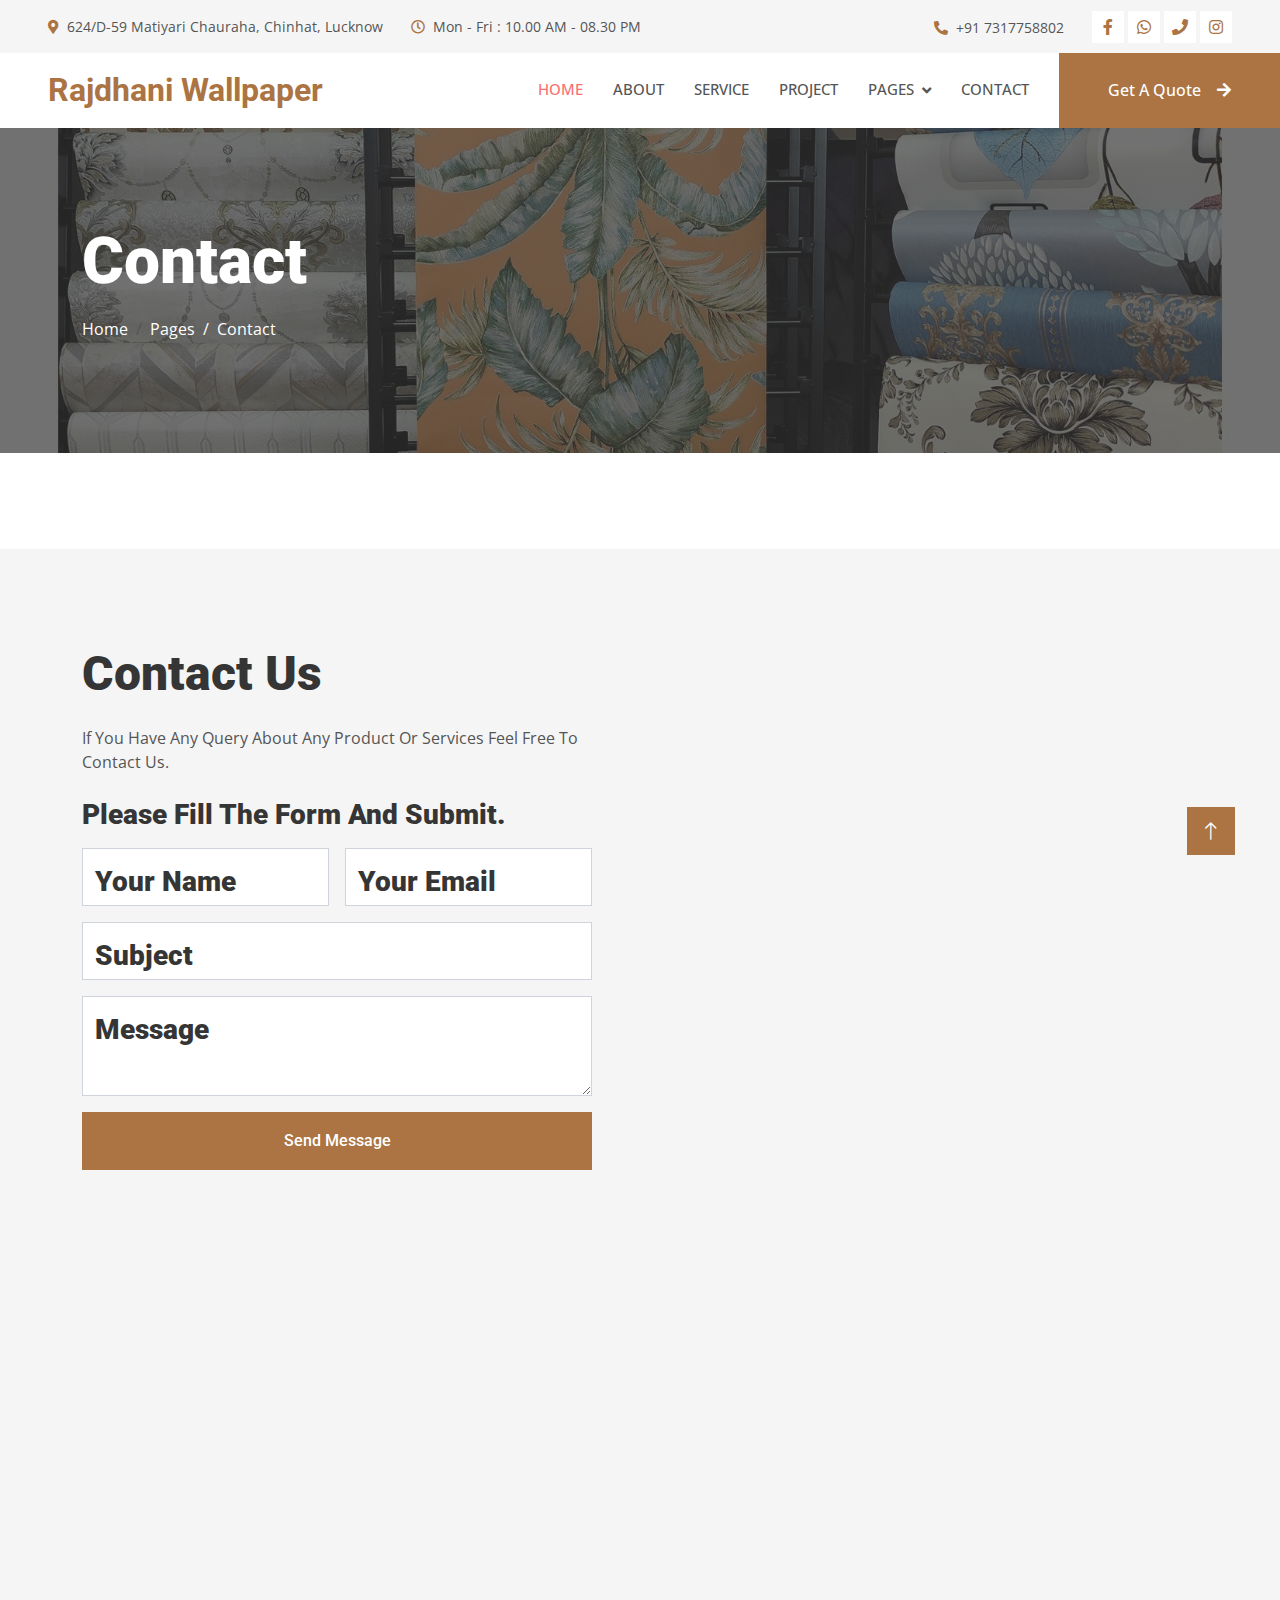
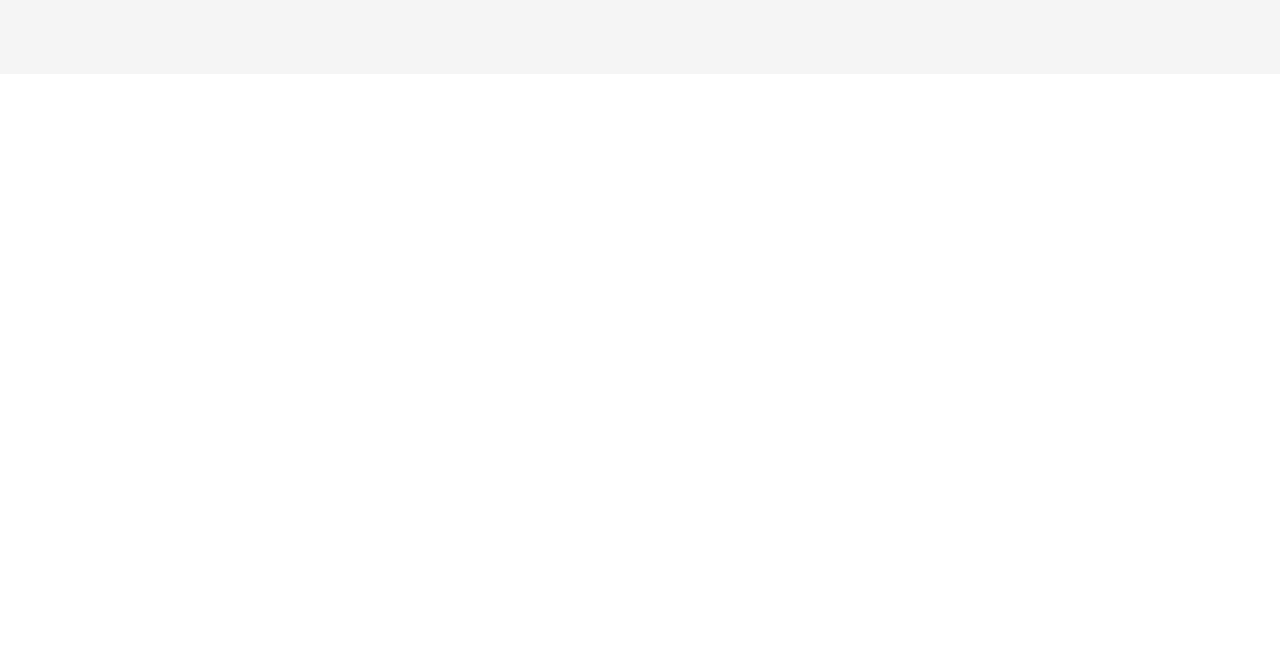
<file: contact.html>
<!DOCTYPE html>
<html lang="en">

<head>
    <!-- Google tag (gtag.js) -->
<script async src="https://www.googletagmanager.com/gtag/js?id=G-26ZZM07FNV">
</script>
<script>
  window.dataLayer = window.dataLayer || [];
  function gtag(){dataLayer.push(arguments);}
  gtag('js', new Date());

  gtag('config', 'G-26ZZM07FNV');
</script>

    <meta charset="utf-8">
    <title>Rajdhani Wallpaper-Best Wallpaper & PVC Panel Wholeseller In Lucknow</title>
    <meta content="width=device-width, initial-scale=1.0" name="viewport">
    <meta name="keywords" content="interior designer, interior designer for homes, interior designer for 
    apartments, modern interior house design 2023, small modern house interior design, modern house interior
     minecraft, modern house interior designs pictures, moddern interior design, modern house interior bedroom, wallpaper for wall,
     rajdhaniwallpaper.in, wallpaper for wall design,wallpaper, wallpaper 4k, wallpaper 4k phone, mobile wallpaper hd, mobile wallpaper hd download,
      panel wallpaper, panel design, pvc wall panel design, pvc panel, pvc panel price, PVC Panel In Lucknow, PVC Wall Panel In Lucknow, interiordesigner
       List of Pvc Wall Panel Dealers in Lucknow, Reviews, Map, Address, Phone Number, Contact Number, local, popular Pvc Wall Panel Dealers, Pvc Wall Panel Dealers,
        PVC Panel, Polyvinyl Chloride Panel, manufacturers, suppliers, exporters, traders, dealers, companies, retailers, producers Lucknow, पीवीसी पैनल, लखनऊ, Uttar Pradesh, India,
         interior products, interior shops near me, designer, lucknow, home, PVC wallpapers, architecture, style, pvcpanel, floorings, decor, onlineshopping, homedecor, shopping, interiordesign,
          interior, interior design, interior design in lucknow,">

    <meta name="description" content="interior designer, interior designer for homes, interior designer for 
    apartments, modern interior house design 2023, small modern house interior design, modern house interior
     minecraft, modern house interior designs pictures, moddern interior design, modern house interior bedroom, wallpaper for wall,
     rajdhaniwallpaper.in, wallpaper for wall design,wallpaper, wallpaper 4k, wallpaper 4k phone, mobile wallpaper hd, mobile wallpaper hd download,
      panel wallpaper, panel design, pvc wall panel design, pvc panel, pvc panel price, PVC Panel In Lucknow, PVC Wall Panel In Lucknow, interiordesigner
       List of Pvc Wall Panel Dealers in Lucknow, Reviews, Map, Address, Phone Number, Contact Number, local, popular Pvc Wall Panel Dealers, Pvc Wall Panel Dealers,
        PVC Panel, Polyvinyl Chloride Panel, manufacturers, suppliers, exporters, traders, dealers, companies, retailers, producers Lucknow, पीवीसी पैनल, लखनऊ, Uttar Pradesh, India,
         interior products, interior shops near me, designer, lucknow, home, PVC wallpapers, architecture, style, pvcpanel, floorings, decor, onlineshopping, homedecor, shopping, interiordesign,
          interior, interior design, interior design in lucknow," >

     <meta itemprop="name" content="Rajdhani Wallpaper: Interior Products Wholesaler | Best Home Interior">
    <meta property="og:title" content="Rajdhani Wallpaper: Interior Products Wholesaler | Best Home Interior">
    <meta property="og:description" content="Shop online for interior products wide range of wallpaper, wall panel, flooring, grass etc. fastest delivery &amp; Installation at low-price free consultation.">
    <meta property="og:image:alt" content="Rajdhani Wallpaper: Interior Products Wholesaler | Best Home Interior">

    <!-- Favicon -->
    <link href="raj.png" rel="icon">

    <!-- Google Web Fonts -->
    <link rel="preconnect" href="https://fonts.googleapis.com">
    <link rel="preconnect" href="https://fonts.gstatic.com" crossorigin>
    <link href="https://fonts.googleapis.com/css2?family=Open+Sans:wght@400;500&family=Roboto:wght@500;700;900&display=swap" rel="stylesheet"> 

    <!-- Icon Font Stylesheet -->
    <link href="https://cdnjs.cloudflare.com/ajax/libs/font-awesome/5.10.0/css/all.min.css" rel="stylesheet">
    <link href="https://cdn.jsdelivr.net/npm/bootstrap-icons@1.4.1/font/bootstrap-icons.css" rel="stylesheet">

    <!-- Libraries Stylesheet -->
    <link href="lib/animate/animate.min.css" rel="stylesheet">
    <link href="lib/owlcarousel/assets/owl.carousel.min.css" rel="stylesheet">
    <link href="lib/lightbox/css/lightbox.min.css" rel="stylesheet">

    <!-- Customized Bootstrap Stylesheet -->
    <link href="css/bootstrap.min.css" rel="stylesheet">

    <!-- Template Stylesheet -->
    <link href="css/style.css" rel="stylesheet">
</head>


<body>
    <!-- Spinner Start -->
    <div id="spinner" class="show bg-white position-fixed translate-middle w-100 vh-100 top-50 start-50 d-flex align-items-center justify-content-center">
        <div class="spinner-grow text-primary" style="width: 3rem; height: 3rem;" role="status">
            <span class="sr-only">Loading...</span>
        </div>
    </div>
    <!-- Spinner End -->


       <!-- Topbar Start -->
       <div class="container-fluid bg-light p-0">
        <div class="row gx-0 d-none d-lg-flex">
            <div class="col-lg-7 px-5 text-start">
                <div class="h-100 d-inline-flex align-items-center py-3 me-4">
                    <small class="fa fa-map-marker-alt text-primary me-2"></small>
                    <small>624/D-59 Matiyari Chauraha, Chinhat, Lucknow</small>
                </div>
                <div class="h-100 d-inline-flex align-items-center py-3">
                    <small class="far fa-clock text-primary me-2"></small>
                    <small>Mon - Fri : 10.00 AM - 08.30 PM</small>
                </div>
            </div>
            <div class="col-lg-5 px-5 text-end">
                <div class="h-100 d-inline-flex align-items-center py-3 me-4">
                    <small class="fa fa-phone-alt text-primary me-2"></small>
                    <small>+91 7317758802</small>
                </div>
                <div class="h-100 d-inline-flex align-items-center">
                    <a class="btn btn-sm-square bg-white text-primary me-1" href="https://www.facebook.com/profile.php?id=61552522911780"><i class="fab fa-facebook-f"></i></a>
                    <a class="btn btn-sm-square bg-white text-primary me-1" href="https://wa.link/9fm1no"><i class="fab fa-whatsapp"></i></a>
                    <a class="btn btn-sm-square bg-white text-primary me-1" href="tel:+91 7317758802"><i class="fa fa-phone"></i></a>
                    <a class="btn btn-sm-square bg-white text-primary me-0" href="https://www.facebook.com/profile.php?id=61552522911780"><i class="fab fa-instagram"></i></a>
                </div>
            </div>
        </div>
    </div>
    <!-- Topbar End -->


    <!-- Navbar Start -->
    <nav class="navbar navbar-expand-lg bg-white navbar-light sticky-top p-0">
        <a href="index.html" class="navbar-brand d-flex align-items-center px-4 px-lg-5">
            <h2 class="m-0 text-primary">Rajdhani Wallpaper</h2>
        </a>
        <button type="button" class="navbar-toggler me-4" data-bs-toggle="collapse" data-bs-target="#navbarCollapse">
            <span class="navbar-toggler-icon"></span>
        </button>
        <div class="collapse navbar-collapse" id="navbarCollapse">
            <div class="navbar-nav ms-auto p-4 p-lg-0">
                <a href="index.html" class="nav-item nav-link active">Home</a>
                <a href="about.html" class="nav-item nav-link">About</a>
                <a href="service.html" class="nav-item nav-link">Service</a>
                <a href="project.html" class="nav-item nav-link">Project</a>
                <div class="nav-item dropdown">
                    <a href="#" class="nav-link dropdown-toggle" data-bs-toggle="dropdown">Pages</a>
                    <div class="dropdown-menu fade-up m-0">
                        <a href="feature.html" class="dropdown-item">Feature</a>
                        <a href="quote.html" class="dropdown-item">Free Quote</a>
                        <a href="team.html" class="dropdown-item">Our Team</a>
                        <a href="testimonial.html" class="dropdown-item">Testimonial</a>
                        <a href="404.html" class="dropdown-item">404 Page</a>
                    </div>
                </div>
                <a href="contact.html" class="nav-item nav-link">Contact</a>
            </div>
            <a href="quote.html" class="btn btn-primary py-4 px-lg-5 d-none d-lg-block">Get A Quote<i class="fa fa-arrow-right ms-3"></i></a>
        </div>
    </nav>
    <!-- Navbar End -->


    <!-- Page Header Start -->
    <div class="container-fluid page-header py-5 mb-5">
        <div class="container py-5">
            <h1 class="display-3 text-white mb-3 animated slideInDown">Contact</h1>
            <nav aria-label="breadcrumb animated slideInDown">
                <ol class="breadcrumb">
                    <li class="breadcrumb-item"><a class="text-white" href="index.html">Home</a></li>
                    <li class="breadcrumb-item"><a class="text-white" href="contact.html">Pages</a></li>
                    <li class="breadcrumb-item text-white active" aria-current="page">Contact</li>
                </ol>
            </nav>
        </div>
    </div>
    <!-- Page Header End -->


    <!-- Contact Start -->
    <div class="container-fluid bg-light overflow-hidden px-lg-0" style="margin: 6rem 0;">
        <div class="container contact px-lg-0">
            <div class="row g-0 mx-lg-0">
                <div class="col-lg-6 contact-text py-5 wow fadeIn" data-wow-delay="0.5s">
                    <div class="p-lg-5 ps-lg-0">
                        <div class="section-title text-start">
                            <h1 class="display-5 mb-4">Contact Us</h1>
                        </div>
                        <p class="mb-4">If You Have Any Query About Any Product Or Services Feel Free To Contact Us.<br> <h3><b><b>Please Fill The Form And Submit.</p>
                        <form>
                            <div class="row g-3">
                                <div class="col-md-6">
                                    <div class="form-floating">
                                        <input type="text" class="form-control" id="name" placeholder="Your Name">
                                        <label for="name">Your Name</label>
                                    </div>
                                </div>
                                <div class="col-md-6">
                                    <div class="form-floating">
                                        <input type="email" class="form-control" id="email" placeholder="Your Email">
                                        <label for="email">Your Email</label>
                                    </div>
                                </div>
                                <div class="col-12">
                                    <div class="form-floating">
                                        <input type="text" class="form-control" id="subject" placeholder="Subject">
                                        <label for="subject">Subject</label>
                                    </div>
                                </div>
                                <div class="col-12">
                                    <div class="form-floating">
                                        <textarea class="form-control" placeholder="Leave a message here" id="message" style="height: 100px"></textarea>
                                        <label for="message">Message</label>
                                    </div>
                                </div>
                                <div class="col-12">
                                    <button class="btn btn-primary w-100 py-3" type="submit">Send Message</button>
                                </div>
                            </div>
                        </form>
                    </div>
                </div>
                <div class="col-lg-6 pe-lg-0" style="min-height: 400px;">
                    <div class="position-relative h-100">
                        <iframe class="position-absolute w-100 h-100" style="object-fit: cover;"
                         src="https://www.google.com/maps/place/RAJDHANI+WALLPAPER/@26.8771263,80.8878309,11z/data=!4m14!1m7!3m6!1s0x399be27ba46c86d3:0x16efdb8062c548fd!2sRAJDHANI+WALLPAPER!8m2!3d26.880372!4d81.03861!16s%2Fg%2F11k3hmqk8z!3m5!1s0x399be27ba46c86d3:0x16efdb8062c548fd!8m2!3d26.880372!4d81.03861!16s%2Fg%2F11k3hmqk8z?entry=ttu" 
                         frameborder="0" allowfullscreen="" aria-hidden="false" tabindex="0"></iframe>
                    </div>
                </div>
            </div>
        </div>
    </div>
    <!-- Contact End -->


  <!-- Footer Start -->
  <div class="container-fluid bg-dark text-light footer mt-5 pt-5 wow fadeIn" data-wow-delay="0.1s">
    <div class="container py-5">
        <div class="row g-5">
            <div class="col-lg-3 col-md-6">
                <h4 class="text-light mb-4">Address</h4>
                <p class="mb-2"><i class="fa fa-map-marker-alt me-3"></i>624/D-59, Kajal Complex Matiyari Chauraha, Chinhat, Lucknow-226028</p>
                <p class="mb-2"><i class="fa fa-phone-alt me-3"></i>+91 7317758802</p>
                <p class="mb-2"><i class="fa fa-envelope me-3"></i>rajdhaniwallpaper@gmail.com</p>
                <div class="d-flex pt-2">
                    <a class="btn btn-sm-square bg-white text-primary me-1" href="https://www.facebook.com/profile.php?id=61552522911780"><i class="fab fa-facebook-f"></i></a>
                    <a class="btn btn-sm-square bg-white text-primary me-1" href="https://wa.link/9fm1no"><i class="fab fa-whatsapp"></i></a>
                    <a class="btn btn-sm-square bg-white text-primary me-1" href="tel:+91 7317758802"><i class="fa fa-phone"></i></a>
                    <a class="btn btn-sm-square bg-white text-primary me-0" href="https://www.facebook.com/profile.php?id=61552522911780"><i class="fab fa-instagram"></i></a>
                </div>
            </div>
            <div class="col-lg-3 col-md-6">
                <h4 class="text-light mb-4">Services</h4>
                <a class="btn btn-link" href="service.html">Wallpaper</a>
                <a class="btn btn-link" href="service.html">PVC Panel</a>
                <a class="btn btn-link" href="service.html">Wooden Flooring</a>
                <a class="btn btn-link" href="service.html">PVC Falseceiling</a>
                <a class="btn btn-link" href="service.html">Artificial Grass</a>
            </div>
            <div class="col-lg-3 col-md-6">
                <h4 class="text-light mb-4">Quick Links</h4>
                <a class="btn btn-link" href="about.html">About Us</a>
                <a class="btn btn-link" href="contact.html">Contact Us</a>
                <a class="btn btn-link" href="">Our Services</a>
                <a class="btn btn-link" href="">Terms & Condition</a>
                <a class="btn btn-link" href="">Support</a>
            </div>
            <div class="col-lg-3 col-md-6">
                <h4 class="text-light mb-4">Newsletter</h4>
                <p>Sign Up Now</p>
                <div class="position-relative mx-auto" style="max-width: 400px;">
                    <input class="form-control border-0 w-100 py-3 ps-4 pe-5" type="text" placeholder="Your email">
                    <button type="button" class="btn btn-primary py-2 position-absolute top-0 end-0 mt-2 me-2">SignUp</button>
                </div>
            </div>
        </div>
    </div>
    <div class="container">
        <div class="copyright">
            <div class="row">
                <div class="col-md-6 text-center text-md-start mb-3 mb-md-0">
                    &copy; <a class="border-bottom" href="https://rajdhaniwallpaper.in/">Rajdhani Wallpaper</a>, All Right Reserved.
                </div>
                <div class="col-md-6 text-center text-md-end">
                    <!--/*** This template is free as long as you keep the footer author’s credit link/attribution link/backlink. If you'd like to use the template without the footer author’s credit link/attribution link/backlink, you can purchase the Credit Removal License from "https://htmlcodex.com/credit-removal". Thank you for your support. ***/-->
                    Designed By <a class="border-bottom" href="https://rajdhaniwallpaper.in/">Rajdhani Wallpaper</a>
                </div>
            </div>
        </div>
    </div>
</div>
<!-- Footer End -->


    <!-- Back to Top -->
    <a href="#" class="btn btn-lg btn-primary btn-lg-square rounded-0 back-to-top"><i class="bi bi-arrow-up"></i></a>


    <!-- JavaScript Libraries -->
    <script src="https://code.jquery.com/jquery-3.4.1.min.js"></script>
    <script src="https://cdn.jsdelivr.net/npm/bootstrap@5.0.0/dist/js/bootstrap.bundle.min.js"></script>
    <script src="lib/wow/wow.min.js"></script>
    <script src="lib/easing/easing.min.js"></script>
    <script src="lib/waypoints/waypoints.min.js"></script>
    <script src="lib/counterup/counterup.min.js"></script>
    <script src="lib/owlcarousel/owl.carousel.min.js"></script>

    <!-- Template Javascript -->
    <script src="js/main.js"></script>
</body>

</html>
</file>
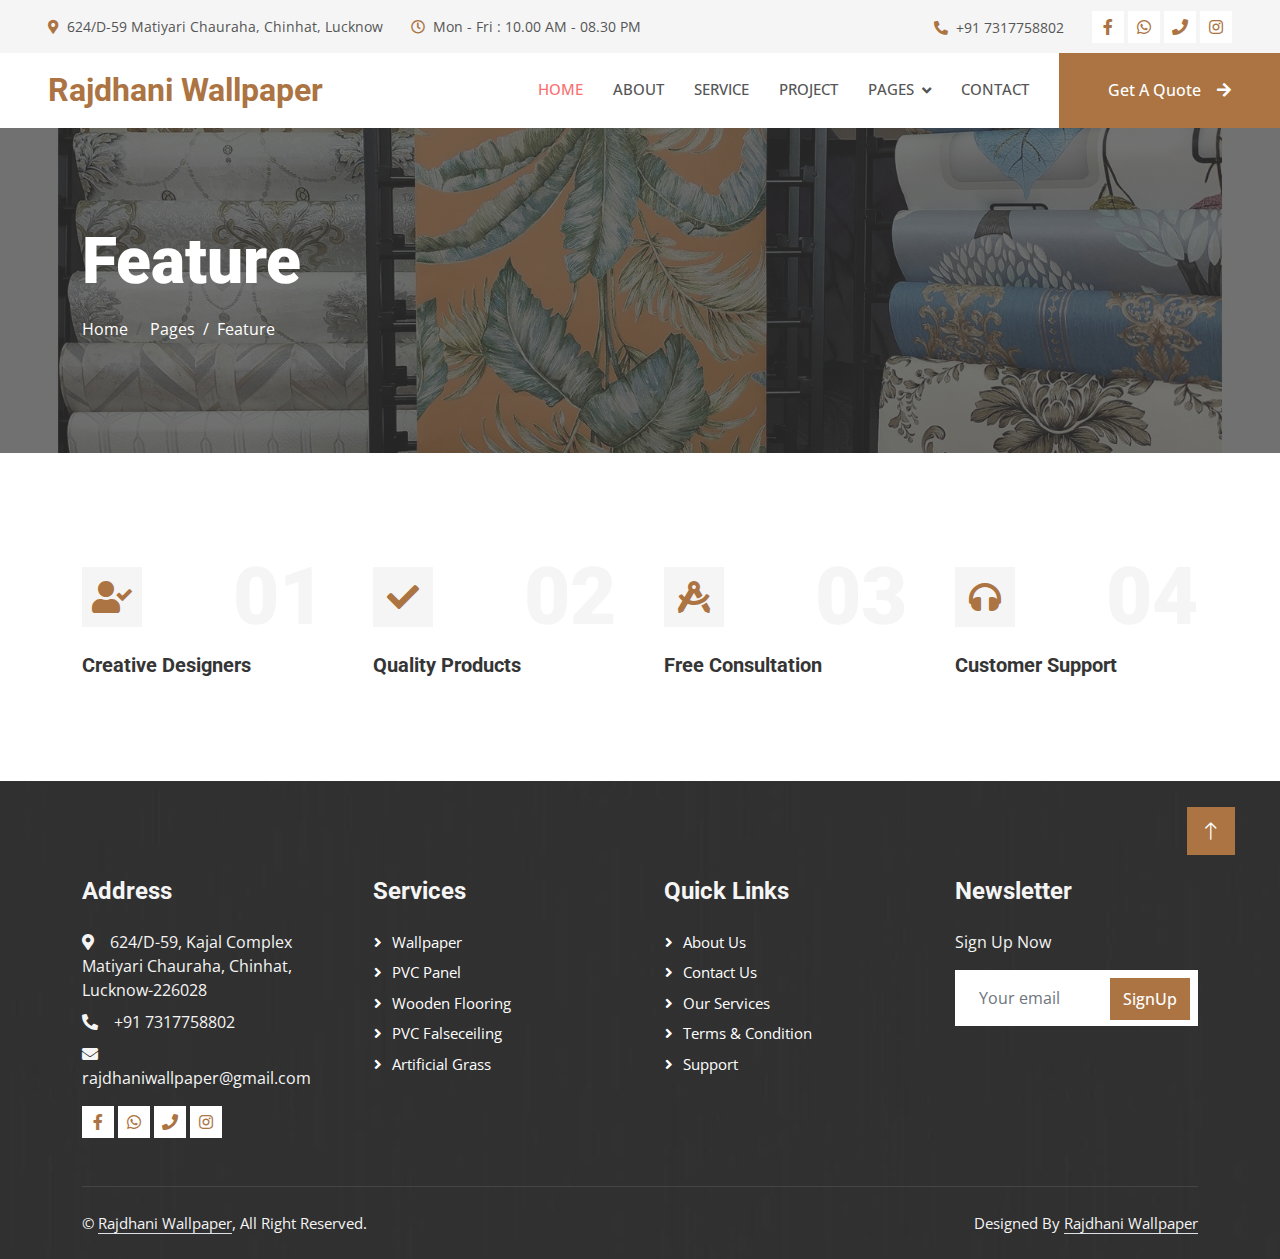
<file: feature.html>
<!DOCTYPE html>
<html lang="en">

<head>
    <!-- Google tag (gtag.js) -->
<script async src="https://www.googletagmanager.com/gtag/js?id=G-26ZZM07FNV">
</script>
<script>
  window.dataLayer = window.dataLayer || [];
  function gtag(){dataLayer.push(arguments);}
  gtag('js', new Date());

  gtag('config', 'G-26ZZM07FNV');
</script>

    <meta charset="utf-8">
    <title>Rajdhani Wallpaper-Best Wallpaper & PVC Panel Wholeseller In Lucknow</title>
    <meta content="width=device-width, initial-scale=1.0" name="viewport">
    <meta name="keywords" content="interior designer, interior designer for homes, interior designer for 
    apartments, modern interior house design 2023, small modern house interior design, modern house interior
     minecraft, modern house interior designs pictures, moddern interior design, modern house interior bedroom, wallpaper for wall,
     rajdhaniwallpaper.in, wallpaper for wall design,wallpaper, wallpaper 4k, wallpaper 4k phone, mobile wallpaper hd, mobile wallpaper hd download,
      panel wallpaper, panel design, pvc wall panel design, pvc panel, pvc panel price, PVC Panel In Lucknow, PVC Wall Panel In Lucknow, interiordesigner
       List of Pvc Wall Panel Dealers in Lucknow, Reviews, Map, Address, Phone Number, Contact Number, local, popular Pvc Wall Panel Dealers, Pvc Wall Panel Dealers,
        PVC Panel, Polyvinyl Chloride Panel, manufacturers, suppliers, exporters, traders, dealers, companies, retailers, producers Lucknow, पीवीसी पैनल, लखनऊ, Uttar Pradesh, India,
         interior products, interior shops near me, designer, lucknow, home, PVC wallpapers, architecture, style, pvcpanel, floorings, decor, onlineshopping, homedecor, shopping, interiordesign,
          interior, interior design, interior design in lucknow,">

    <meta name="description" content="interior designer, interior designer for homes, interior designer for 
    apartments, modern interior house design 2023, small modern house interior design, modern house interior
     minecraft, modern house interior designs pictures, moddern interior design, modern house interior bedroom, wallpaper for wall,
     rajdhaniwallpaper.in, wallpaper for wall design,wallpaper, wallpaper 4k, wallpaper 4k phone, mobile wallpaper hd, mobile wallpaper hd download,
      panel wallpaper, panel design, pvc wall panel design, pvc panel, pvc panel price, PVC Panel In Lucknow, PVC Wall Panel In Lucknow, interiordesigner
       List of Pvc Wall Panel Dealers in Lucknow, Reviews, Map, Address, Phone Number, Contact Number, local, popular Pvc Wall Panel Dealers, Pvc Wall Panel Dealers,
        PVC Panel, Polyvinyl Chloride Panel, manufacturers, suppliers, exporters, traders, dealers, companies, retailers, producers Lucknow, पीवीसी पैनल, लखनऊ, Uttar Pradesh, India,
         interior products, interior shops near me, designer, lucknow, home, PVC wallpapers, architecture, style, pvcpanel, floorings, decor, onlineshopping, homedecor, shopping, interiordesign,
          interior, interior design, interior design in lucknow," >

     <meta itemprop="name" content="Rajdhani Wallpaper: Interior Products Wholesaler | Best Home Interior">
    <meta property="og:title" content="Rajdhani Wallpaper: Interior Products Wholesaler | Best Home Interior">
    <meta property="og:description" content="Shop online for interior products wide range of wallpaper, wall panel, flooring, grass etc. fastest delivery &amp; Installation at low-price free consultation.">
    <meta property="og:image:alt" content="Rajdhani Wallpaper: Interior Products Wholesaler | Best Home Interior">

    <!-- Favicon -->
    <link href="raj.png" rel="icon">

    <!-- Google Web Fonts -->
    <link rel="preconnect" href="https://fonts.googleapis.com">
    <link rel="preconnect" href="https://fonts.gstatic.com" crossorigin>
    <link href="https://fonts.googleapis.com/css2?family=Open+Sans:wght@400;500&family=Roboto:wght@500;700;900&display=swap" rel="stylesheet"> 

    <!-- Icon Font Stylesheet -->
    <link href="https://cdnjs.cloudflare.com/ajax/libs/font-awesome/5.10.0/css/all.min.css" rel="stylesheet">
    <link href="https://cdn.jsdelivr.net/npm/bootstrap-icons@1.4.1/font/bootstrap-icons.css" rel="stylesheet">

    <!-- Libraries Stylesheet -->
    <link href="lib/animate/animate.min.css" rel="stylesheet">
    <link href="lib/owlcarousel/assets/owl.carousel.min.css" rel="stylesheet">
    <link href="lib/lightbox/css/lightbox.min.css" rel="stylesheet">

    <!-- Customized Bootstrap Stylesheet -->
    <link href="css/bootstrap.min.css" rel="stylesheet">

    <!-- Template Stylesheet -->
    <link href="css/style.css" rel="stylesheet">
</head>

<body>
    <!-- Spinner Start -->
    <div id="spinner" class="show bg-white position-fixed translate-middle w-100 vh-100 top-50 start-50 d-flex align-items-center justify-content-center">
        <div class="spinner-grow text-primary" style="width: 3rem; height: 3rem;" role="status">
            <span class="sr-only">Loading...</span>
        </div>
    </div>
    <!-- Spinner End -->


    <!-- Topbar Start -->
    <div class="container-fluid bg-light p-0">
        <div class="row gx-0 d-none d-lg-flex">
            <div class="col-lg-7 px-5 text-start">
                <div class="h-100 d-inline-flex align-items-center py-3 me-4">
                    <small class="fa fa-map-marker-alt text-primary me-2"></small>
                    <small>624/D-59 Matiyari Chauraha, Chinhat, Lucknow</small>
                </div>
                <div class="h-100 d-inline-flex align-items-center py-3">
                    <small class="far fa-clock text-primary me-2"></small>
                    <small>Mon - Fri : 10.00 AM - 08.30 PM</small>
                </div>
            </div>
            <div class="col-lg-5 px-5 text-end">
                <div class="h-100 d-inline-flex align-items-center py-3 me-4">
                    <small class="fa fa-phone-alt text-primary me-2"></small>
                    <small>+91 7317758802</small>
                </div>
                <div class="h-100 d-inline-flex align-items-center">
                    <a class="btn btn-sm-square bg-white text-primary me-1" href="https://www.facebook.com/profile.php?id=61552522911780"><i class="fab fa-facebook-f"></i></a>
                    <a class="btn btn-sm-square bg-white text-primary me-1" href="https://wa.link/9fm1no"><i class="fab fa-whatsapp"></i></a>
                    <a class="btn btn-sm-square bg-white text-primary me-1" href="tel:+91 7317758802"><i class="fa fa-phone"></i></a>
                    <a class="btn btn-sm-square bg-white text-primary me-0" href="https://www.facebook.com/profile.php?id=61552522911780"><i class="fab fa-instagram"></i></a>
                </div>
            </div>
        </div>
    </div>
    <!-- Topbar End -->


    <!-- Navbar Start -->
    <nav class="navbar navbar-expand-lg bg-white navbar-light sticky-top p-0">
        <a href="index.html" class="navbar-brand d-flex align-items-center px-4 px-lg-5">
            <h2 class="m-0 text-primary">Rajdhani Wallpaper</h2>
        </a>
        <button type="button" class="navbar-toggler me-4" data-bs-toggle="collapse" data-bs-target="#navbarCollapse">
            <span class="navbar-toggler-icon"></span>
        </button>
        <div class="collapse navbar-collapse" id="navbarCollapse">
            <div class="navbar-nav ms-auto p-4 p-lg-0">
                <a href="index.html" class="nav-item nav-link active">Home</a>
                <a href="about.html" class="nav-item nav-link">About</a>
                <a href="service.html" class="nav-item nav-link">Service</a>
                <a href="project.html" class="nav-item nav-link">Project</a>
                <div class="nav-item dropdown">
                    <a href="#" class="nav-link dropdown-toggle" data-bs-toggle="dropdown">Pages</a>
                    <div class="dropdown-menu fade-up m-0">
                        <a href="feature.html" class="dropdown-item">Feature</a>
                        <a href="quote.html" class="dropdown-item">Free Quote</a>
                        <a href="team.html" class="dropdown-item">Our Team</a>
                        <a href="testimonial.html" class="dropdown-item">Testimonial</a>
                        <a href="404.html" class="dropdown-item">404 Page</a>
                    </div>
                </div>
                <a href="contact.html" class="nav-item nav-link">Contact</a>
            </div>
            <a href="quote.html" class="btn btn-primary py-4 px-lg-5 d-none d-lg-block">Get A Quote<i class="fa fa-arrow-right ms-3"></i></a>
        </div>
    </nav>
    <!-- Navbar End -->


    <!-- Page Header Start -->
    <div class="container-fluid page-header py-5 mb-5">
        <div class="container py-5">
            <h1 class="display-3 text-white mb-3 animated slideInDown">Feature</h1>
            <nav aria-label="breadcrumb animated slideInDown">
                <ol class="breadcrumb">
                    <li class="breadcrumb-item"><a class="text-white" href="index.html">Home</a></li>
                    <li class="breadcrumb-item"><a class="text-white" href="feature.html">Pages</a></li>
                    <li class="breadcrumb-item text-white active" aria-current="page">Feature</li>
                </ol>
            </nav>
        </div>
    </div>
    <!-- Page Header End -->


   <!-- Feature Start -->
   <div class="container-xxl py-5">
    <div class="container">
        <div class="row g-5">
            <div class="col-md-6 col-lg-3 wow fadeIn" data-wow-delay="0.1s">
                <div class="d-flex align-items-center justify-content-between mb-2">
                    <div class="d-flex align-items-center justify-content-center bg-light" style="width: 60px; height: 60px;">
                        <i class="fa fa-user-check fa-2x text-primary"></i>
                    </div>
                    <h1 class="display-1 text-light mb-0">01</h1>
                </div>
                <h5>Creative Designers</h5>
            </div>
            <div class="col-md-6 col-lg-3 wow fadeIn" data-wow-delay="0.3s">
                <div class="d-flex align-items-center justify-content-between mb-2">
                    <div class="d-flex align-items-center justify-content-center bg-light" style="width: 60px; height: 60px;">
                        <i class="fa fa-check fa-2x text-primary"></i>
                    </div>
                    <h1 class="display-1 text-light mb-0">02</h1>
                </div>
                <h5>Quality Products</h5>
            </div>
            <div class="col-md-6 col-lg-3 wow fadeIn" data-wow-delay="0.5s">
                <div class="d-flex align-items-center justify-content-between mb-2">
                    <div class="d-flex align-items-center justify-content-center bg-light" style="width: 60px; height: 60px;">
                        <i class="fa fa-drafting-compass fa-2x text-primary"></i>
                    </div>
                    <h1 class="display-1 text-light mb-0">03</h1>
                </div>
                <h5>Free Consultation</h5>
            </div>
            <div class="col-md-6 col-lg-3 wow fadeIn" data-wow-delay="0.7s">
                <div class="d-flex align-items-center justify-content-between mb-2">
                    <div class="d-flex align-items-center justify-content-center bg-light" style="width: 60px; height: 60px;">
                        <i class="fa fa-headphones fa-2x text-primary"></i>
                    </div>
                    <h1 class="display-1 text-light mb-0">04</h1>
                </div>
                <h5>Customer Support</h5>
            </div>
        </div>
    </div>
</div>
<!-- Feature End -->
        

    <!-- Footer Start -->
    <div class="container-fluid bg-dark text-light footer mt-5 pt-5 wow fadeIn" data-wow-delay="0.1s">
        <div class="container py-5">
            <div class="row g-5">
                <div class="col-lg-3 col-md-6">
                    <h4 class="text-light mb-4">Address</h4>
                    <p class="mb-2"><i class="fa fa-map-marker-alt me-3"></i>624/D-59, Kajal Complex Matiyari Chauraha, Chinhat, Lucknow-226028</p>
                    <p class="mb-2"><i class="fa fa-phone-alt me-3"></i>+91 7317758802</p>
                    <p class="mb-2"><i class="fa fa-envelope me-3"></i>rajdhaniwallpaper@gmail.com</p>
                    <div class="d-flex pt-2">
                        <a class="btn btn-sm-square bg-white text-primary me-1" href="https://www.facebook.com/profile.php?id=61552522911780"><i class="fab fa-facebook-f"></i></a>
                        <a class="btn btn-sm-square bg-white text-primary me-1" href="https://wa.link/9fm1no"><i class="fab fa-whatsapp"></i></a>
                        <a class="btn btn-sm-square bg-white text-primary me-1" href="tel:+91 7317758802"><i class="fa fa-phone"></i></a>
                        <a class="btn btn-sm-square bg-white text-primary me-0" href="https://www.facebook.com/profile.php?id=61552522911780"><i class="fab fa-instagram"></i></a>
                    </div>
                </div>
                <div class="col-lg-3 col-md-6">
                    <h4 class="text-light mb-4">Services</h4>
                    <a class="btn btn-link" href="service.html">Wallpaper</a>
                    <a class="btn btn-link" href="service.html">PVC Panel</a>
                    <a class="btn btn-link" href="service.html">Wooden Flooring</a>
                    <a class="btn btn-link" href="service.html">PVC Falseceiling</a>
                    <a class="btn btn-link" href="service.html">Artificial Grass</a>
                </div>
                <div class="col-lg-3 col-md-6">
                    <h4 class="text-light mb-4">Quick Links</h4>
                    <a class="btn btn-link" href="about.html">About Us</a>
                    <a class="btn btn-link" href="contact.html">Contact Us</a>
                    <a class="btn btn-link" href="">Our Services</a>
                    <a class="btn btn-link" href="">Terms & Condition</a>
                    <a class="btn btn-link" href="">Support</a>
                </div>
                <div class="col-lg-3 col-md-6">
                    <h4 class="text-light mb-4">Newsletter</h4>
                    <p>Sign Up Now</p>
                    <div class="position-relative mx-auto" style="max-width: 400px;">
                        <input class="form-control border-0 w-100 py-3 ps-4 pe-5" type="text" placeholder="Your email">
                        <button type="button" class="btn btn-primary py-2 position-absolute top-0 end-0 mt-2 me-2">SignUp</button>
                    </div>
                </div>
            </div>
        </div>
        <div class="container">
            <div class="copyright">
                <div class="row">
                    <div class="col-md-6 text-center text-md-start mb-3 mb-md-0">
                        &copy; <a class="border-bottom" href="https://rajdhaniwallpaper.in/">Rajdhani Wallpaper</a>, All Right Reserved.
                    </div>
                    <div class="col-md-6 text-center text-md-end">
                        <!--/*** This template is free as long as you keep the footer author’s credit link/attribution link/backlink. If you'd like to use the template without the footer author’s credit link/attribution link/backlink, you can purchase the Credit Removal License from "https://htmlcodex.com/credit-removal". Thank you for your support. ***/-->
                        Designed By <a class="border-bottom" href="https://rajdhaniwallpaper.in/">Rajdhani Wallpaper</a>
                    </div>
                </div>
            </div>
        </div>
    </div>
    <!-- Footer End -->


    <!-- Back to Top -->
    <a href="#" class="btn btn-lg btn-primary btn-lg-square rounded-0 back-to-top"><i class="bi bi-arrow-up"></i></a>


    <!-- JavaScript Libraries -->
    <script src="https://code.jquery.com/jquery-3.4.1.min.js"></script>
    <script src="https://cdn.jsdelivr.net/npm/bootstrap@5.0.0/dist/js/bootstrap.bundle.min.js"></script>
    <script src="lib/wow/wow.min.js"></script>
    <script src="lib/easing/easing.min.js"></script>
    <script src="lib/waypoints/waypoints.min.js"></script>
    <script src="lib/counterup/counterup.min.js"></script>
    <script src="lib/owlcarousel/owl.carousel.min.js"></script>
    <script src="lib/isotope/isotope.pkgd.min.js"></script>
    <script src="lib/lightbox/js/lightbox.min.js"></script>

    <!-- Template Javascript -->
    <script src="js/main.js"></script>
</body>

</html>
</file>
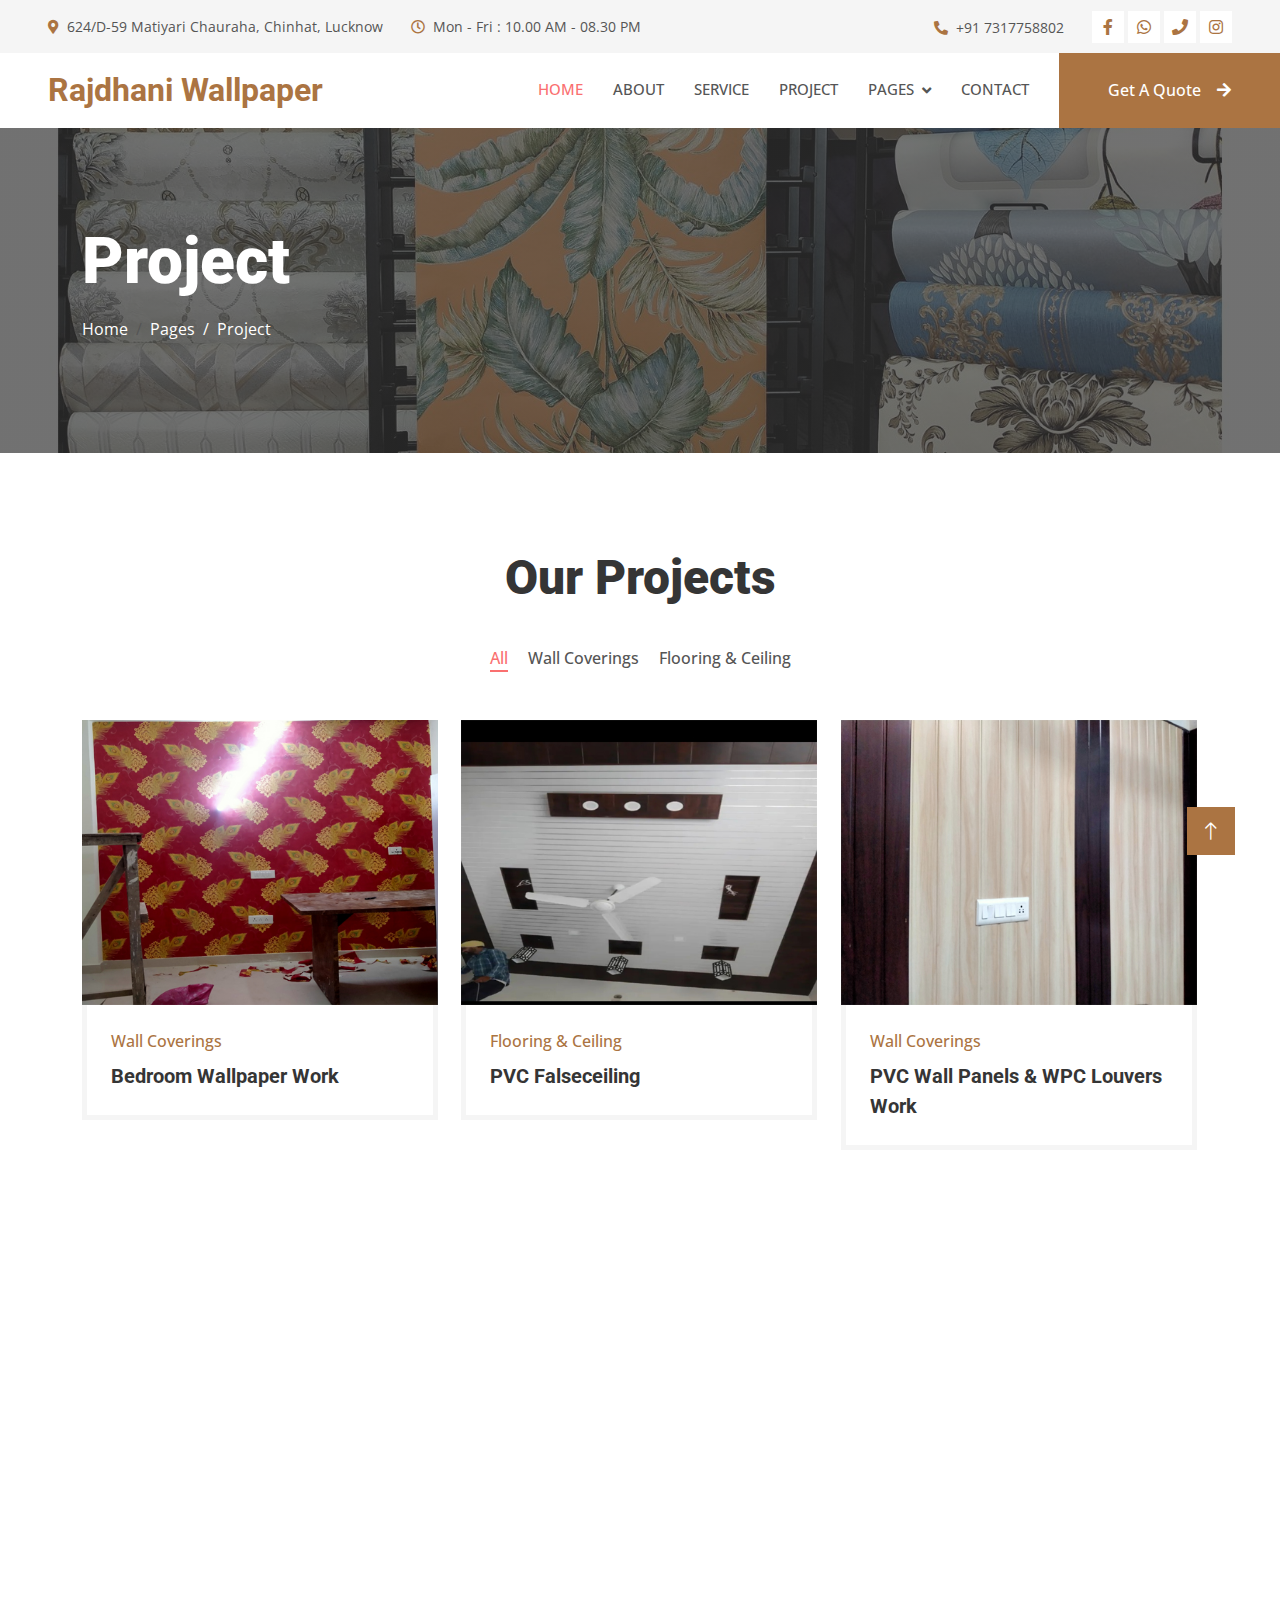
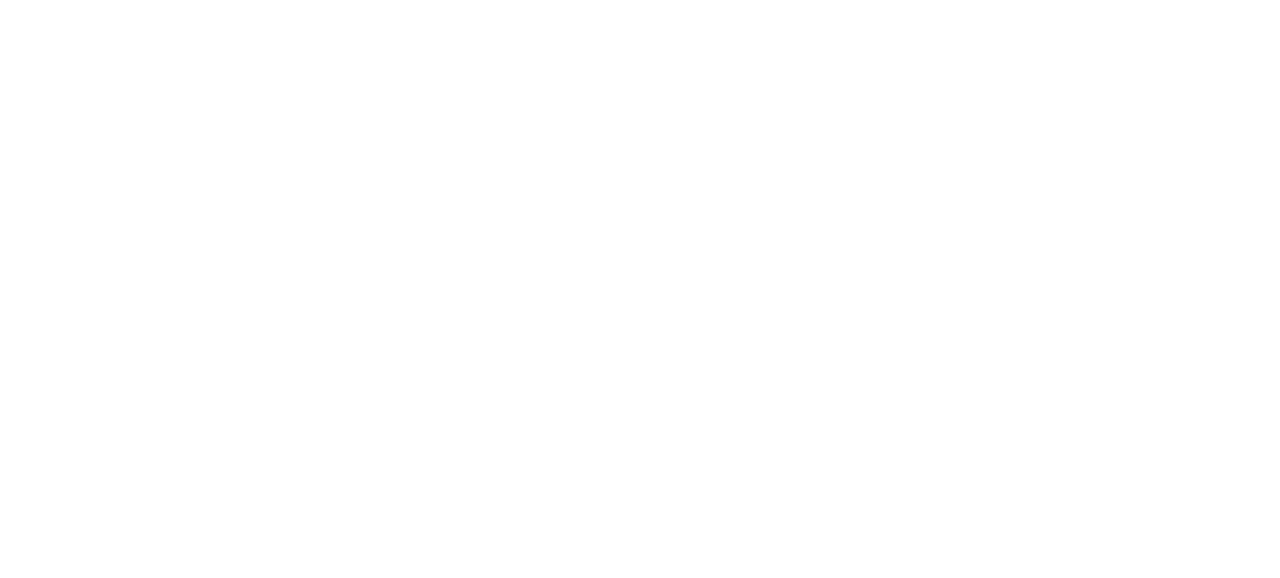
<file: project.html>
<!DOCTYPE html>
<html lang="en">

<head>
    <!-- Google tag (gtag.js) -->
<script async src="https://www.googletagmanager.com/gtag/js?id=G-26ZZM07FNV">
</script>
<script>
  window.dataLayer = window.dataLayer || [];
  function gtag(){dataLayer.push(arguments);}
  gtag('js', new Date());

  gtag('config', 'G-26ZZM07FNV');
</script>

    <meta charset="utf-8">
    <title>Rajdhani Wallpaper-Best Wallpaper & PVC Panel Wholeseller In Lucknow</title>
    <meta content="width=device-width, initial-scale=1.0" name="viewport">
    <meta name="keywords" content="interior designer, interior designer for homes, interior designer for 
    apartments, modern interior house design 2023, small modern house interior design, modern house interior
     minecraft, modern house interior designs pictures, moddern interior design, modern house interior bedroom, wallpaper for wall,
     rajdhaniwallpaper.in, wallpaper for wall design,wallpaper, wallpaper 4k, wallpaper 4k phone, mobile wallpaper hd, mobile wallpaper hd download,
      panel wallpaper, panel design, pvc wall panel design, pvc panel, pvc panel price, PVC Panel In Lucknow, PVC Wall Panel In Lucknow, interiordesigner
       List of Pvc Wall Panel Dealers in Lucknow, Reviews, Map, Address, Phone Number, Contact Number, local, popular Pvc Wall Panel Dealers, Pvc Wall Panel Dealers,
        PVC Panel, Polyvinyl Chloride Panel, manufacturers, suppliers, exporters, traders, dealers, companies, retailers, producers Lucknow, पीवीसी पैनल, लखनऊ, Uttar Pradesh, India,
         interior products, interior shops near me, designer, lucknow, home, PVC wallpapers, architecture, style, pvcpanel, floorings, decor, onlineshopping, homedecor, shopping, interiordesign,
          interior, interior design, interior design in lucknow,">

    <meta name="description" content="interior designer, interior designer for homes, interior designer for 
    apartments, modern interior house design 2023, small modern house interior design, modern house interior
     minecraft, modern house interior designs pictures, moddern interior design, modern house interior bedroom, wallpaper for wall,
     rajdhaniwallpaper.in, wallpaper for wall design,wallpaper, wallpaper 4k, wallpaper 4k phone, mobile wallpaper hd, mobile wallpaper hd download,
      panel wallpaper, panel design, pvc wall panel design, pvc panel, pvc panel price, PVC Panel In Lucknow, PVC Wall Panel In Lucknow, interiordesigner
       List of Pvc Wall Panel Dealers in Lucknow, Reviews, Map, Address, Phone Number, Contact Number, local, popular Pvc Wall Panel Dealers, Pvc Wall Panel Dealers,
        PVC Panel, Polyvinyl Chloride Panel, manufacturers, suppliers, exporters, traders, dealers, companies, retailers, producers Lucknow, पीवीसी पैनल, लखनऊ, Uttar Pradesh, India,
         interior products, interior shops near me, designer, lucknow, home, PVC wallpapers, architecture, style, pvcpanel, floorings, decor, onlineshopping, homedecor, shopping, interiordesign,
          interior, interior design, interior design in lucknow," >

     <meta itemprop="name" content="Rajdhani Wallpaper: Interior Products Wholesaler | Best Home Interior">
    <meta property="og:title" content="Rajdhani Wallpaper: Interior Products Wholesaler | Best Home Interior">
    <meta property="og:description" content="Shop online for interior products wide range of wallpaper, wall panel, flooring, grass etc. fastest delivery &amp; Installation at low-price free consultation.">
    <meta property="og:image:alt" content="Rajdhani Wallpaper: Interior Products Wholesaler | Best Home Interior">

    <!-- Favicon -->
    <link href="raj.png" rel="icon">

    <!-- Google Web Fonts -->
    <link rel="preconnect" href="https://fonts.googleapis.com">
    <link rel="preconnect" href="https://fonts.gstatic.com" crossorigin>
    <link href="https://fonts.googleapis.com/css2?family=Open+Sans:wght@400;500&family=Roboto:wght@500;700;900&display=swap" rel="stylesheet"> 

    <!-- Icon Font Stylesheet -->
    <link href="https://cdnjs.cloudflare.com/ajax/libs/font-awesome/5.10.0/css/all.min.css" rel="stylesheet">
    <link href="https://cdn.jsdelivr.net/npm/bootstrap-icons@1.4.1/font/bootstrap-icons.css" rel="stylesheet">

    <!-- Libraries Stylesheet -->
    <link href="lib/animate/animate.min.css" rel="stylesheet">
    <link href="lib/owlcarousel/assets/owl.carousel.min.css" rel="stylesheet">
    <link href="lib/lightbox/css/lightbox.min.css" rel="stylesheet">

    <!-- Customized Bootstrap Stylesheet -->
    <link href="css/bootstrap.min.css" rel="stylesheet">

    <!-- Template Stylesheet -->
    <link href="css/style.css" rel="stylesheet">
</head>

<body>
    <!-- Spinner Start -->
    <div id="spinner" class="show bg-white position-fixed translate-middle w-100 vh-100 top-50 start-50 d-flex align-items-center justify-content-center">
        <div class="spinner-grow text-primary" style="width: 3rem; height: 3rem;" role="status">
            <span class="sr-only">Loading...</span>
        </div>
    </div>
    <!-- Spinner End -->


    <!-- Topbar Start -->
    <div class="container-fluid bg-light p-0">
        <div class="row gx-0 d-none d-lg-flex">
            <div class="col-lg-7 px-5 text-start">
                <div class="h-100 d-inline-flex align-items-center py-3 me-4">
                    <small class="fa fa-map-marker-alt text-primary me-2"></small>
                    <small>624/D-59 Matiyari Chauraha, Chinhat, Lucknow</small>
                </div>
                <div class="h-100 d-inline-flex align-items-center py-3">
                    <small class="far fa-clock text-primary me-2"></small>
                    <small>Mon - Fri : 10.00 AM - 08.30 PM</small>
                </div>
            </div>
            <div class="col-lg-5 px-5 text-end">
                <div class="h-100 d-inline-flex align-items-center py-3 me-4">
                    <small class="fa fa-phone-alt text-primary me-2"></small>
                    <small>+91 7317758802</small>
                </div>
                <div class="h-100 d-inline-flex align-items-center">
                    <a class="btn btn-sm-square bg-white text-primary me-1" href="https://www.facebook.com/profile.php?id=61552522911780"><i class="fab fa-facebook-f"></i></a>
                    <a class="btn btn-sm-square bg-white text-primary me-1" href="https://wa.link/9fm1no"><i class="fab fa-whatsapp"></i></a>
                    <a class="btn btn-sm-square bg-white text-primary me-1" href="tel:+91 7317758802"><i class="fa fa-phone"></i></a>
                    <a class="btn btn-sm-square bg-white text-primary me-0" href="https://www.facebook.com/profile.php?id=61552522911780"><i class="fab fa-instagram"></i></a>
                </div>
            </div>
        </div>
    </div>
    <!-- Topbar End -->


    <!-- Navbar Start -->
    <nav class="navbar navbar-expand-lg bg-white navbar-light sticky-top p-0">
        <a href="index.html" class="navbar-brand d-flex align-items-center px-4 px-lg-5">
            <h2 class="m-0 text-primary">Rajdhani Wallpaper</h2>
        </a>
        <button type="button" class="navbar-toggler me-4" data-bs-toggle="collapse" data-bs-target="#navbarCollapse">
            <span class="navbar-toggler-icon"></span>
        </button>
        <div class="collapse navbar-collapse" id="navbarCollapse">
            <div class="navbar-nav ms-auto p-4 p-lg-0">
                <a href="index.html" class="nav-item nav-link active">Home</a>
                <a href="about.html" class="nav-item nav-link">About</a>
                <a href="service.html" class="nav-item nav-link">Service</a>
                <a href="project.html" class="nav-item nav-link">Project</a>
                <div class="nav-item dropdown">
                    <a href="#" class="nav-link dropdown-toggle" data-bs-toggle="dropdown">Pages</a>
                    <div class="dropdown-menu fade-up m-0">
                        <a href="feature.html" class="dropdown-item">Feature</a>
                        <a href="quote.html" class="dropdown-item">Free Quote</a>
                        <a href="team.html" class="dropdown-item">Our Team</a>
                        <a href="testimonial.html" class="dropdown-item">Testimonial</a>
                        <a href="404.html" class="dropdown-item">404 Page</a>
                    </div>
                </div>
                <a href="contact.html" class="nav-item nav-link">Contact</a>
            </div>
            <a href="quote.html" class="btn btn-primary py-4 px-lg-5 d-none d-lg-block">Get A Quote<i class="fa fa-arrow-right ms-3"></i></a>
        </div>
    </nav>
    <!-- Navbar End -->


    <!-- Page Header Start -->
    <div class="container-fluid page-header py-5 mb-5">
        <div class="container py-5">
            <h1 class="display-3 text-white mb-3 animated slideInDown">Project</h1>
            <nav aria-label="breadcrumb animated slideInDown">
                <ol class="breadcrumb">
                    <li class="breadcrumb-item"><a class="text-white" href="index.html">Home</a></li>
                    <li class="breadcrumb-item"><a class="text-white" href="project.html">Pages</a></li>
                    <li class="breadcrumb-item text-white active" aria-current="page">Project</li>
                </ol>
            </nav>
        </div>
    </div>
    <!-- Page Header End -->


    <!-- Projects Start -->
    <div class="container-xxl py-5">
        <div class="container">
            <div class="section-title text-center">
                <h1 class="display-5 mb-5">Our Projects</h1>
            </div>
            <div class="row mt-n2 wow fadeInUp" data-wow-delay="0.3s">
                <div class="col-12 text-center">
                    <ul class="list-inline mb-5" id="portfolio-flters">
                        <li class="mx-2 active" data-filter="*">All</li>
                        <li class="mx-2" data-filter=".first">Wall Coverings</li>
                        <li class="mx-2" data-filter=".second">Flooring & Ceiling</li>
                    </ul>
                </div>
            </div>
            <div class="row g-4 portfolio-container">
                <div class="col-lg-4 col-md-6 portfolio-item first wow fadeInUp" data-wow-delay="0.1s">
                    <div class="rounded overflow-hidden">
                        <div class="position-relative overflow-hidden">
                            <img class="img-fluid w-100" src="img/portfolio-1.jpg" alt="">
                            <div class="portfolio-overlay">
                                <a class="btn btn-square btn-outline-light mx-1" href="img/portfolio-1.jpg" data-lightbox="portfolio"><i class="fa fa-eye"></i></a>
                                <a class="btn btn-square btn-outline-light mx-1" href=""><i class="fa fa-link"></i></a>
                            </div>
                        </div>
                        <div class="border border-5 border-light border-top-0 p-4">
                            <p class="text-primary fw-medium mb-2">Wall Coverings</p>
                            <h5 class="lh-base mb-0">Bedroom Wallpaper Work</a>
                        </div>
                    </div>
                </div>
                <div class="col-lg-4 col-md-6 portfolio-item second wow fadeInUp" data-wow-delay="0.3s">
                    <div class="rounded overflow-hidden">
                        <div class="position-relative overflow-hidden">
                            <img class="img-fluid w-100" src="img/portfolio-2.jpg" alt="">
                            <div class="portfolio-overlay">
                                <a class="btn btn-square btn-outline-light mx-1" href="img/portfolio-2.jpg" data-lightbox="portfolio"><i class="fa fa-eye"></i></a>
                                <a class="btn btn-square btn-outline-light mx-1" href=""><i class="fa fa-link"></i></a>
                            </div>
                        </div>
                        <div class="border border-5 border-light border-top-0 p-4">
                            <p class="text-primary fw-medium mb-2">Flooring & Ceiling</p>
                            <h5 class="lh-base mb-0">PVC Falseceiling</a>
                        </div>
                    </div>
                </div>
                <div class="col-lg-4 col-md-6 portfolio-item first wow fadeInUp" data-wow-delay="0.5s">
                    <div class="rounded overflow-hidden">
                        <div class="position-relative overflow-hidden">
                            <img class="img-fluid w-100" src="img/portfolio-3.jpg" alt="">
                            <div class="portfolio-overlay">
                                <a class="btn btn-square btn-outline-light mx-1" href="img/portfolio-3.jpg" data-lightbox="portfolio"><i class="fa fa-eye"></i></a>
                                <a class="btn btn-square btn-outline-light mx-1" href=""><i class="fa fa-link"></i></a>
                            </div>
                        </div>
                        <div class="border border-5 border-light border-top-0 p-4">
                            <p class="text-primary fw-medium mb-2">Wall Coverings</p>
                            <h5 class="lh-base mb-0">PVC Wall Panels & WPC Louvers Work</a>
                        </div>
                    </div>
                </div>
                <div class="col-lg-4 col-md-6 portfolio-item second wow fadeInUp" data-wow-delay="0.1s">
                    <div class="rounded overflow-hidden">
                        <div class="position-relative overflow-hidden">
                            <img class="img-fluid w-100" src="img/portfolio-4.jpg" alt="">
                            <div class="portfolio-overlay">
                                <a class="btn btn-square btn-outline-light mx-1" href="img/portfolio-4.jpg" data-lightbox="portfolio"><i class="fa fa-eye"></i></a>
                                <a class="btn btn-square btn-outline-light mx-1" href=""><i class="fa fa-link"></i></a>
                            </div>
                        </div>
                        <div class="border border-5 border-light border-top-0 p-4">
                            <p class="text-primary fw-medium mb-2">Wall Coverings</p>
                            <h5 class="lh-base mb-0">Customised Wallpaper Work</a>
                        </div>
                    </div>
                </div>
                <div class="col-lg-4 col-md-6 portfolio-item first wow fadeInUp" data-wow-delay="0.3s">
                    <div class="rounded overflow-hidden">
                        <div class="position-relative overflow-hidden">
                            <img class="img-fluid w-100" src="img/portfolio-5.jpg" alt="">
                            <div class="portfolio-overlay">
                                <a class="btn btn-square btn-outline-light mx-1" href="img/portfolio-5.jpg" data-lightbox="portfolio"><i class="fa fa-eye"></i></a>
                                <a class="btn btn-square btn-outline-light mx-1" href=""><i class="fa fa-link"></i></a>
                            </div>
                        </div>
                        <div class="border border-5 border-light border-top-0 p-4">
                            <p class="text-primary fw-medium mb-2">Flooring & Ceiling</p>
                            <h5 class="lh-base mb-0">Laminate Wooden Flooring With Skirting Work</a>
                        </div>
                    </div>
                </div>
                <div class="col-lg-4 col-md-6 portfolio-item second wow fadeInUp" data-wow-delay="0.5s">
                    <div class="rounded overflow-hidden">
                        <div class="position-relative overflow-hidden">
                            <img class="img-fluid w-100" src="img/portfolio-6.jpg" alt="">
                            <div class="portfolio-overlay">
                                <a class="btn btn-square btn-outline-light mx-1" href="img/portfolio-6.jpg" data-lightbox="portfolio"><i class="fa fa-eye"></i></a>
                                <a class="btn btn-square btn-outline-light mx-1" href=""><i class="fa fa-link"></i></a>
                            </div>
                        </div>
                        <div class="border border-5 border-light border-top-0 p-4">
                            <p class="text-primary fw-medium mb-2">Flooring & Ceiling</p>
                            <h5 class="lh-base mb-0">PVC Flooring / Luxirious Vinyl Tiles Work</a>
                        </div>
                    </div>
                </div>
            </div>
        </div>
    </div>
    <!-- Projects End -->
        

    <!-- Footer Start -->
    <div class="container-fluid bg-dark text-light footer mt-5 pt-5 wow fadeIn" data-wow-delay="0.1s">
        <div class="container py-5">
            <div class="row g-5">
                <div class="col-lg-3 col-md-6">
                    <h4 class="text-light mb-4">Address</h4>
                    <p class="mb-2"><i class="fa fa-map-marker-alt me-3"></i>624/D-59, Kajal Complex Matiyari Chauraha, Chinhat, Lucknow-226028</p>
                    <p class="mb-2"><i class="fa fa-phone-alt me-3"></i>+91 7317758802</p>
                    <p class="mb-2"><i class="fa fa-envelope me-3"></i>rajdhaniwallpaper@gmail.com</p>
                    <div class="d-flex pt-2">
                        <a class="btn btn-sm-square bg-white text-primary me-1" href="https://www.facebook.com/profile.php?id=61552522911780"><i class="fab fa-facebook-f"></i></a>
                        <a class="btn btn-sm-square bg-white text-primary me-1" href="https://wa.link/9fm1no"><i class="fab fa-whatsapp"></i></a>
                        <a class="btn btn-sm-square bg-white text-primary me-1" href="tel:+91 7317758802"><i class="fa fa-phone"></i></a>
                        <a class="btn btn-sm-square bg-white text-primary me-0" href="https://www.facebook.com/profile.php?id=61552522911780"><i class="fab fa-instagram"></i></a>
                    </div>
                </div>
                <div class="col-lg-3 col-md-6">
                    <h4 class="text-light mb-4">Services</h4>
                    <a class="btn btn-link" href="service.html">Wallpaper</a>
                    <a class="btn btn-link" href="service.html">PVC Panel</a>
                    <a class="btn btn-link" href="service.html">Wooden Flooring</a>
                    <a class="btn btn-link" href="service.html">PVC Falseceiling</a>
                    <a class="btn btn-link" href="service.html">Artificial Grass</a>
                </div>
                <div class="col-lg-3 col-md-6">
                    <h4 class="text-light mb-4">Quick Links</h4>
                    <a class="btn btn-link" href="about.html">About Us</a>
                    <a class="btn btn-link" href="contact.html">Contact Us</a>
                    <a class="btn btn-link" href="">Our Services</a>
                    <a class="btn btn-link" href="">Terms & Condition</a>
                    <a class="btn btn-link" href="">Support</a>
                </div>
                <div class="col-lg-3 col-md-6">
                    <h4 class="text-light mb-4">Newsletter</h4>
                    <p>Sign Up Now</p>
                    <div class="position-relative mx-auto" style="max-width: 400px;">
                        <input class="form-control border-0 w-100 py-3 ps-4 pe-5" type="text" placeholder="Your email">
                        <button type="button" class="btn btn-primary py-2 position-absolute top-0 end-0 mt-2 me-2">SignUp</button>
                    </div>
                </div>
            </div>
        </div>
        <div class="container">
            <div class="copyright">
                <div class="row">
                    <div class="col-md-6 text-center text-md-start mb-3 mb-md-0">
                        &copy; <a class="border-bottom" href="https://rajdhaniwallpaper.in/">Rajdhani Wallpaper</a>, All Right Reserved.
                    </div>
                    <div class="col-md-6 text-center text-md-end">
                        <!--/*** This template is free as long as you keep the footer author’s credit link/attribution link/backlink. If you'd like to use the template without the footer author’s credit link/attribution link/backlink, you can purchase the Credit Removal License from "https://htmlcodex.com/credit-removal". Thank you for your support. ***/-->
                        Designed By <a class="border-bottom" href="https://rajdhaniwallpaper.in/">Rajdhani Wallpaper</a>
                    </div>
                </div>
            </div>
        </div>
    </div>
    <!-- Footer End -->


    <!-- Back to Top -->
    <a href="#" class="btn btn-lg btn-primary btn-lg-square rounded-0 back-to-top"><i class="bi bi-arrow-up"></i></a>


    <!-- JavaScript Libraries -->
    <script src="https://code.jquery.com/jquery-3.4.1.min.js"></script>
    <script src="https://cdn.jsdelivr.net/npm/bootstrap@5.0.0/dist/js/bootstrap.bundle.min.js"></script>
    <script src="lib/wow/wow.min.js"></script>
    <script src="lib/easing/easing.min.js"></script>
    <script src="lib/waypoints/waypoints.min.js"></script>
    <script src="lib/counterup/counterup.min.js"></script>
    <script src="lib/owlcarousel/owl.carousel.min.js"></script>
    <script src="lib/isotope/isotope.pkgd.min.js"></script>
    <script src="lib/lightbox/js/lightbox.min.js"></script>

    <!-- Template Javascript -->
    <script src="js/main.js"></script>
</body>

</html>
</file>
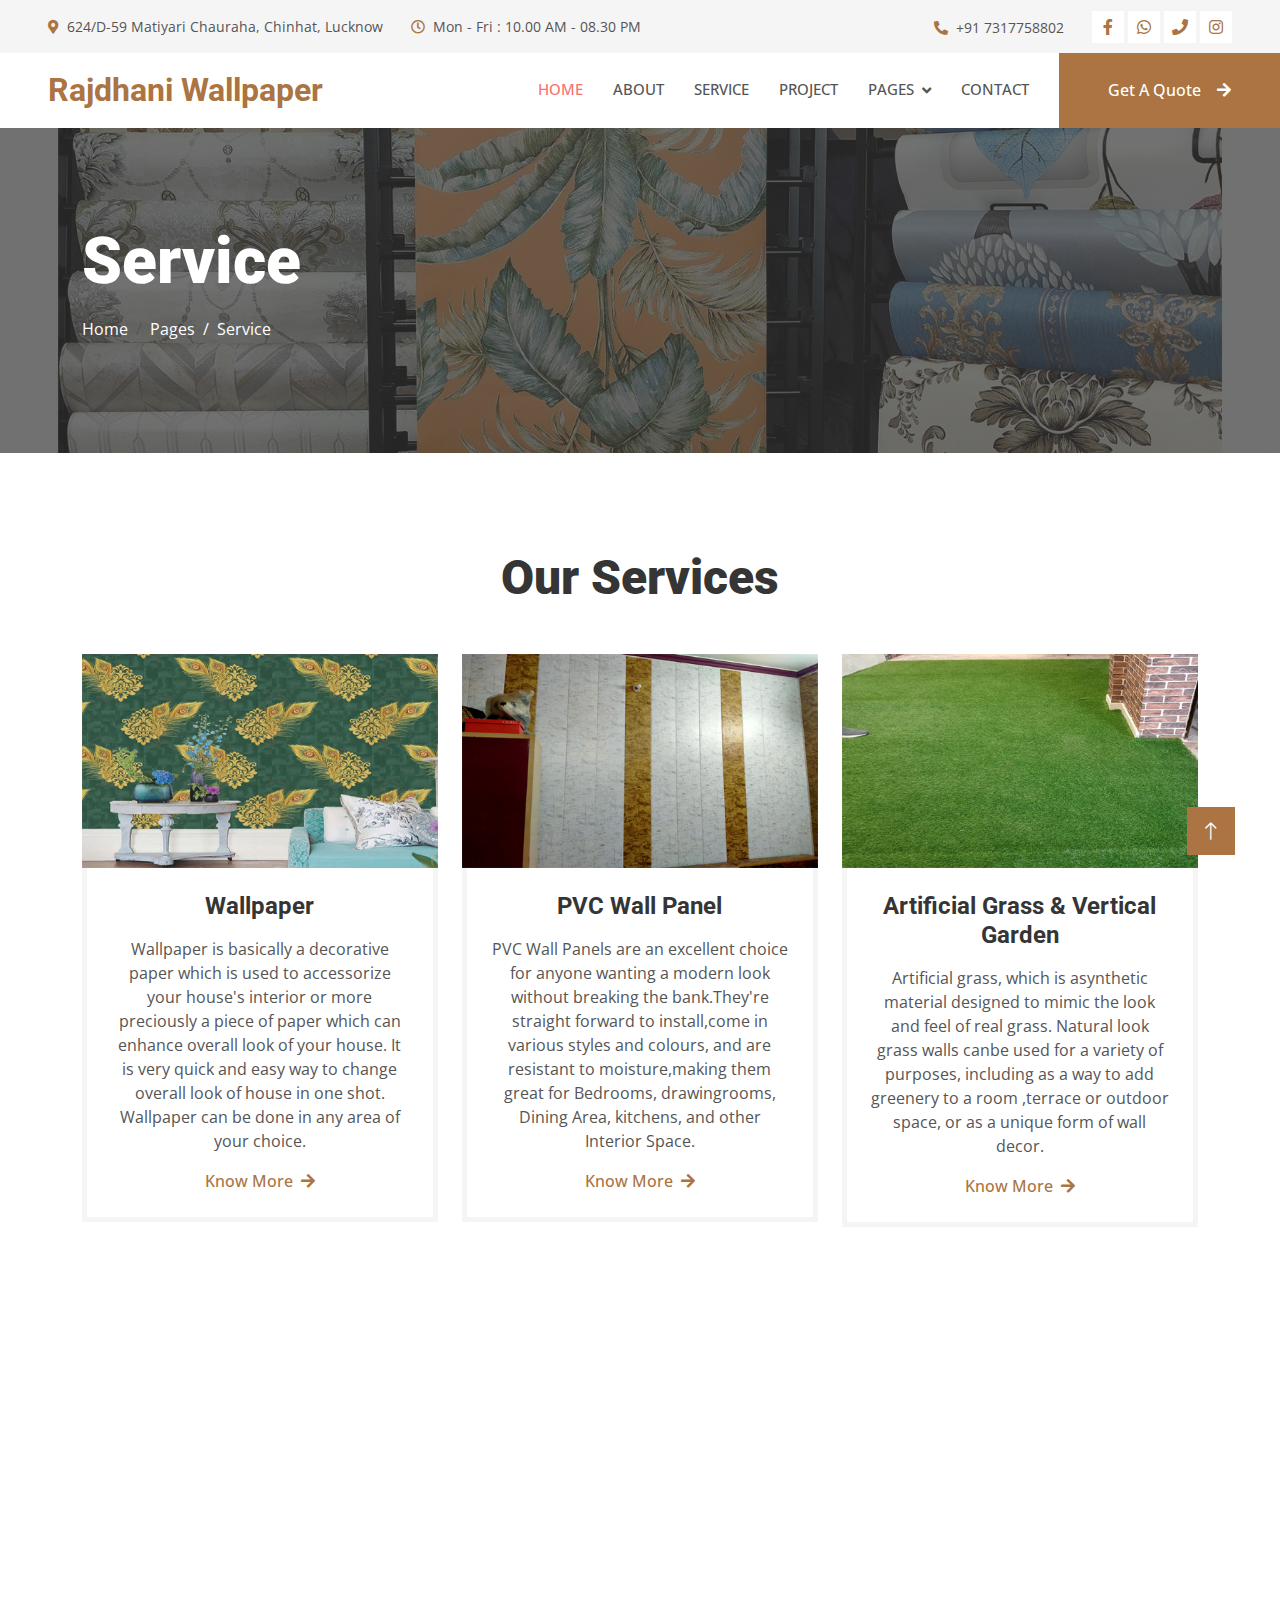
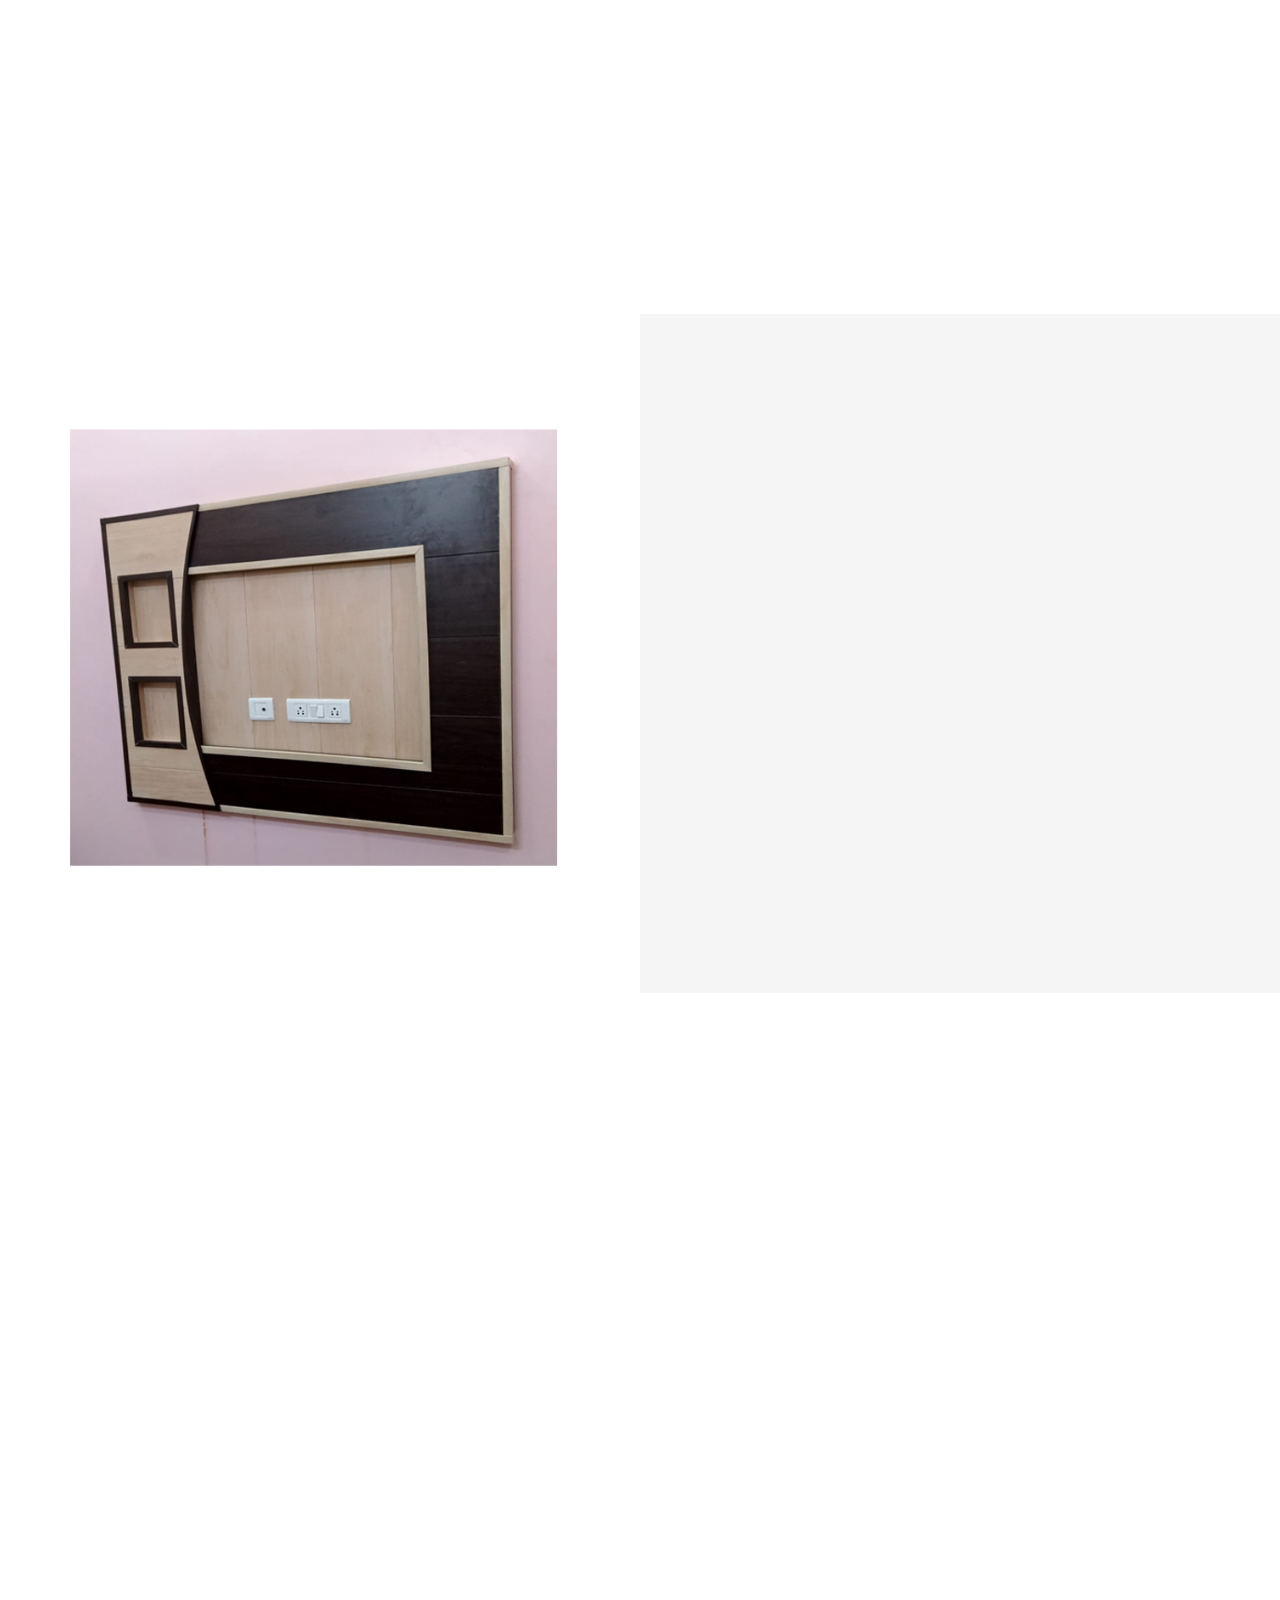
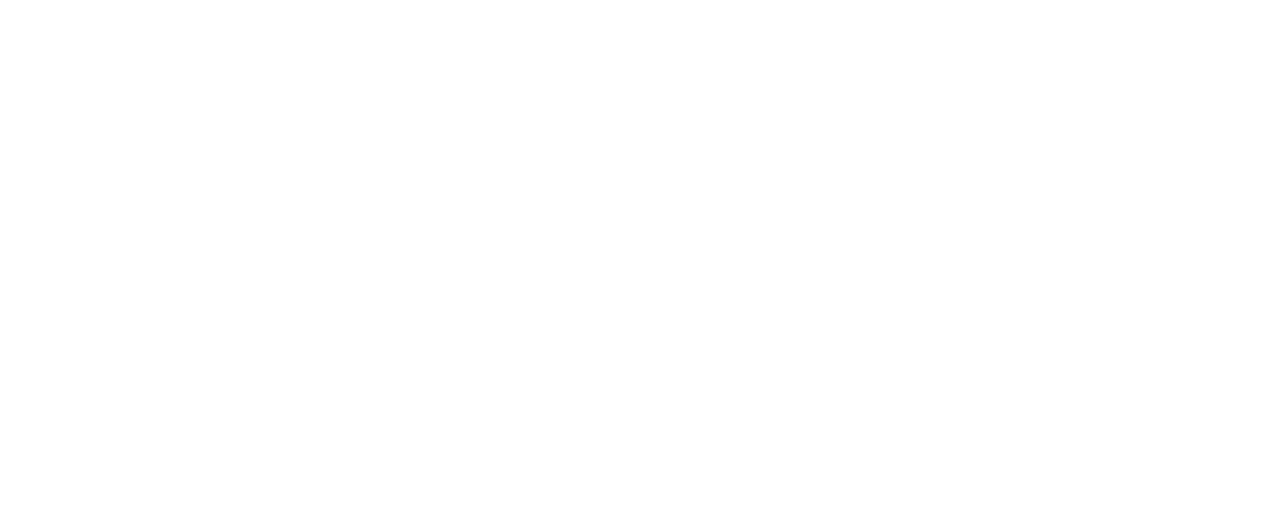
<file: service.html>
<!DOCTYPE html>
<html lang="en">

<head>
    <script async src="https://www.googletagmanager.com/gtag/js?id=G-26ZZM07FNV">
    </script>
    <script>
      window.dataLayer = window.dataLayer || [];
      function gtag(){dataLayer.push(arguments);}
      gtag('js', new Date());
    
      gtag('config', 'G-26ZZM07FNV');
    </script>
    
    <meta charset="utf-8">
    <title>Rajdhani Wallpaper-Best Wallpaper & PVC Panel Wholeseller In Lucknow</title>
    <meta content="width=device-width, initial-scale=1.0" name="viewport">
    <meta name="keywords" content="interior designer, interior designer for homes, interior designer for 
    apartments, modern interior house design 2023, small modern house interior design, modern house interior
     minecraft, modern house interior designs pictures, moddern interior design, modern house interior bedroom, wallpaper for wall,
     rajdhaniwallpaper.in, wallpaper for wall design,wallpaper, wallpaper 4k, wallpaper 4k phone, mobile wallpaper hd, mobile wallpaper hd download,
      panel wallpaper, panel design, pvc wall panel design, pvc panel, pvc panel price, PVC Panel In Lucknow, PVC Wall Panel In Lucknow, interiordesigner
       List of Pvc Wall Panel Dealers in Lucknow, Reviews, Map, Address, Phone Number, Contact Number, local, popular Pvc Wall Panel Dealers, Pvc Wall Panel Dealers,
        PVC Panel, Polyvinyl Chloride Panel, manufacturers, suppliers, exporters, traders, dealers, companies, retailers, producers Lucknow, पीवीसी पैनल, लखनऊ, Uttar Pradesh, India,
         interior products, interior shops near me, designer, lucknow, home, PVC wallpapers, architecture, style, pvcpanel, floorings, decor, onlineshopping, homedecor, shopping, interiordesign,
          interior, interior design, interior design in lucknow,">

    <meta name="description" content="interior designer, interior designer for homes, interior designer for 
    apartments, modern interior house design 2023, small modern house interior design, modern house interior
     minecraft, modern house interior designs pictures, moddern interior design, modern house interior bedroom, wallpaper for wall,
     rajdhaniwallpaper.in, wallpaper for wall design,wallpaper, wallpaper 4k, wallpaper 4k phone, mobile wallpaper hd, mobile wallpaper hd download,
      panel wallpaper, panel design, pvc wall panel design, pvc panel, pvc panel price, PVC Panel In Lucknow, PVC Wall Panel In Lucknow, interiordesigner
       List of Pvc Wall Panel Dealers in Lucknow, Reviews, Map, Address, Phone Number, Contact Number, local, popular Pvc Wall Panel Dealers, Pvc Wall Panel Dealers,
        PVC Panel, Polyvinyl Chloride Panel, manufacturers, suppliers, exporters, traders, dealers, companies, retailers, producers Lucknow, पीवीसी पैनल, लखनऊ, Uttar Pradesh, India,
         interior products, interior shops near me, designer, lucknow, home, PVC wallpapers, architecture, style, pvcpanel, floorings, decor, onlineshopping, homedecor, shopping, interiordesign,
          interior, interior design, interior design in lucknow," >

    <!-- Favicon -->
    <link href="raj.png" rel="icon">

    <!-- Google Web Fonts -->
    <link rel="preconnect" href="https://fonts.googleapis.com">
    <link rel="preconnect" href="https://fonts.gstatic.com" crossorigin>
    <link href="https://fonts.googleapis.com/css2?family=Open+Sans:wght@400;500&family=Roboto:wght@500;700;900&display=swap" rel="stylesheet"> 

    <!-- Icon Font Stylesheet -->
    <link href="https://cdnjs.cloudflare.com/ajax/libs/font-awesome/5.10.0/css/all.min.css" rel="stylesheet">
    <link href="https://cdn.jsdelivr.net/npm/bootstrap-icons@1.4.1/font/bootstrap-icons.css" rel="stylesheet">

    <!-- Libraries Stylesheet -->
    <link href="lib/animate/animate.min.css" rel="stylesheet">
    <link href="lib/owlcarousel/assets/owl.carousel.min.css" rel="stylesheet">
    <link href="lib/lightbox/css/lightbox.min.css" rel="stylesheet">

    <!-- Customized Bootstrap Stylesheet -->
    <link href="css/bootstrap.min.css" rel="stylesheet">

    <!-- Template Stylesheet -->
    <link href="css/style.css" rel="stylesheet">
</head>

<body>
    <!-- Spinner Start -->
    <div id="spinner" class="show bg-white position-fixed translate-middle w-100 vh-100 top-50 start-50 d-flex align-items-center justify-content-center">
        <div class="spinner-grow text-primary" style="width: 3rem; height: 3rem;" role="status">
            <span class="sr-only">Loading...</span>
        </div>
    </div>
    <!-- Spinner End -->


   <!-- Topbar Start -->
   <div class="container-fluid bg-light p-0">
    <div class="row gx-0 d-none d-lg-flex">
        <div class="col-lg-7 px-5 text-start">
            <div class="h-100 d-inline-flex align-items-center py-3 me-4">
                <small class="fa fa-map-marker-alt text-primary me-2"></small>
                <small>624/D-59 Matiyari Chauraha, Chinhat, Lucknow</small>
            </div>
            <div class="h-100 d-inline-flex align-items-center py-3">
                <small class="far fa-clock text-primary me-2"></small>
                <small>Mon - Fri : 10.00 AM - 08.30 PM</small>
            </div>
        </div>
        <div class="col-lg-5 px-5 text-end">
            <div class="h-100 d-inline-flex align-items-center py-3 me-4">
                <small class="fa fa-phone-alt text-primary me-2"></small>
                <small>+91 7317758802</small>
            </div>
            <div class="h-100 d-inline-flex align-items-center">
                <a class="btn btn-sm-square bg-white text-primary me-1" href="https://www.facebook.com/profile.php?id=61552522911780"><i class="fab fa-facebook-f"></i></a>
                <a class="btn btn-sm-square bg-white text-primary me-1" href="https://wa.link/9fm1no"><i class="fab fa-whatsapp"></i></a>
                <a class="btn btn-sm-square bg-white text-primary me-1" href="tel:+91 7317758802"><i class="fa fa-phone"></i></a>
                <a class="btn btn-sm-square bg-white text-primary me-0" href="https://www.facebook.com/profile.php?id=61552522911780"><i class="fab fa-instagram"></i></a>
            </div>
        </div>
    </div>
</div>
<!-- Topbar End -->


    <!-- Navbar Start -->
    <nav class="navbar navbar-expand-lg bg-white navbar-light sticky-top p-0">
        <a href="index.html" class="navbar-brand d-flex align-items-center px-4 px-lg-5">
            <h2 class="m-0 text-primary">Rajdhani Wallpaper</h2>
        </a>
        <button type="button" class="navbar-toggler me-4" data-bs-toggle="collapse" data-bs-target="#navbarCollapse">
            <span class="navbar-toggler-icon"></span>
        </button>
        <div class="collapse navbar-collapse" id="navbarCollapse">
            <div class="navbar-nav ms-auto p-4 p-lg-0">
                <a href="index.html" class="nav-item nav-link active">Home</a>
                <a href="about.html" class="nav-item nav-link">About</a>
                <a href="service.html" class="nav-item nav-link">Service</a>
                <a href="project.html" class="nav-item nav-link">Project</a>
                <div class="nav-item dropdown">
                    <a href="#" class="nav-link dropdown-toggle" data-bs-toggle="dropdown">Pages</a>
                    <div class="dropdown-menu fade-up m-0">
                        <a href="feature.html" class="dropdown-item">Feature</a>
                        <a href="quote.html" class="dropdown-item">Free Quote</a>
                        <a href="team.html" class="dropdown-item">Our Team</a>
                        <a href="testimonial.html" class="dropdown-item">Testimonial</a>
                        <a href="404.html" class="dropdown-item">404 Page</a>
                    </div>
                </div>
                <a href="contact.html" class="nav-item nav-link">Contact</a>
            </div>
            <a href="quote.html" class="btn btn-primary py-4 px-lg-5 d-none d-lg-block">Get A Quote<i class="fa fa-arrow-right ms-3"></i></a>
        </div>
    </nav>
    <!-- Navbar End -->


    <!-- Page Header Start -->
    <div class="container-fluid page-header py-5 mb-5">
        <div class="container py-5">
            <h1 class="display-3 text-white mb-3 animated slideInDown">Service</h1>
            <nav aria-label="breadcrumb animated slideInDown">
                <ol class="breadcrumb">
                    <li class="breadcrumb-item"><a class="text-white" href="index.html">Home</a></li>
                    <li class="breadcrumb-item"><a class="text-white" href="service.html">Pages</a></li>
                    <li class="breadcrumb-item text-white active" aria-current="page">Service</li>
                </ol>
            </nav>
        </div>
    </div>
    <!-- Page Header End -->


    <!-- Service Start -->
    <div class="container-xxl py-5">
        <div class="container">
            <div class="section-title text-center">
                <h1 class="display-5 mb-5">Our Services</h1>
            </div>
            <div class="row g-4">
                <div class="col-md-6 col-lg-4 wow fadeInUp" data-wow-delay="0.1s">
                    <div class="service-item">
                        <div class="overflow-hidden">
                            <img class="img-fluid" src="img/service-1.jpg" alt="">
                        </div>
                        <div class="p-4 text-center border border-5 border-light border-top-0">
                            <h4 class="mb-3">Wallpaper</h4>
                            <p>Wallpaper is basically a decorative paper which is used to accessorize your house's interior or more preciously a piece of paper which can enhance overall look of your house.
                                 It is very quick and easy way to change overall look of house in one shot. Wallpaper can be done in any area of your choice.</p>
                            <a class="fw-medium" href="quote.html">Know More<i class="fa fa-arrow-right ms-2"></i></a>
                        </div>
                    </div>
                </div>
                <div class="col-md-6 col-lg-4 wow fadeInUp" data-wow-delay="0.3s">
                    <div class="service-item">
                        <div class="overflow-hidden">
                            <img class="img-fluid" src="img/service-2.jpg" alt="">
                        </div>
                        <div class="p-4 text-center border border-5 border-light border-top-0">
                            <h4 class="mb-3">PVC Wall Panel</h4>
                            <p>PVC Wall Panels are an excellent choice for anyone wanting a modern look without breaking the bank.They're straight forward to install,come in various styles and colours, 
                                and are resistant to moisture,making them great for Bedrooms, drawingrooms, Dining Area, kitchens, and other Interior Space.</p>
                            <a class="fw-medium" href="quote.html">Know More<i class="fa fa-arrow-right ms-2"></i></a>
                        </div>
                    </div>
                </div>
                <div class="col-md-6 col-lg-4 wow fadeInUp" data-wow-delay="0.5s">
                    <div class="service-item">
                        <div class="overflow-hidden">
                            <img class="img-fluid" src="img/service-3.jpg" alt="">
                        </div>
                        <div class="p-4 text-center border border-5 border-light border-top-0">
                            <h4 class="mb-3">Artificial Grass & Vertical Garden</h4>
                            <p>Artificial grass, which is asynthetic material designed to mimic the look and feel of real grass. Natural look grass walls canbe used for a variety of purposes,
                                including as a way to add greenery to a room ,terrace or outdoor space, or as a unique form of wall decor.</p>
                            <a class="fw-medium" href="quote.html">Know More<i class="fa fa-arrow-right ms-2"></i></a>
                        </div>
                    </div>
                </div>
                <div class="col-md-6 col-lg-4 wow fadeInUp" data-wow-delay="0.1s">
                    <div class="service-item">
                        <div class="overflow-hidden">
                            <img class="img-fluid" src="img/service-4.jpg" alt="">
                        </div>
                        <div class="p-4 text-center border border-5 border-light border-top-0">
                            <h4 class="mb-3">Flooring- Wooden & PVC </h4>
                            <p>Wooden Laminate flooring, PVC Flooring, Vinyl Carpet Flooring  is a classic look that has transcended centuries of style.
                                It's natural, eco-friendly, and incredibly durable. It's no wonder people have been constructing wood flooring for ages. 
                                “Wood/PVC is the most sustainable floor covering option out there.</p>
                            <a class="fw-medium" href="quote.html">Know More<i class="fa fa-arrow-right ms-2"></i></a>
                        </div>
                    </div>
                </div>
                <div class="col-md-6 col-lg-4 wow fadeInUp" data-wow-delay="0.3s">
                    <div class="service-item">
                        <div class="overflow-hidden">
                            <img class="img-fluid" src="img/service-5.jpg" alt="">
                        </div>
                        <div class="p-4 text-center border border-5 border-light border-top-0">
                            <h4 class="mb-3">WPC & Charcoal Panels</h4>
                            <p>Charcoal Panels And WPC Louvers Panels are decorative panels that are used in designing upscale residential and commercial projects.
                                WPC Louvers Panels is a highly durable and secure material used for construction purposes. It is a blend of wood fibre wood flourand thermoplastics </p>
                            <a class="fw-medium" href="quote.html">Know More<i class="fa fa-arrow-right ms-2"></i></a>
                        </div>
                    </div>
                </div>
                <div class="col-md-6 col-lg-4 wow fadeInUp" data-wow-delay="0.5s">
                    <div class="service-item">
                        <div class="overflow-hidden">
                            <img class="img-fluid" src="img/service-6.jpg" alt="">
                        </div>
                        <div class="p-4 text-center border border-5 border-light border-top-0">
                            <h4 class="mb-3">Customised Wallpaper</h4>
                            <p> Customize wallpaper is a kind of wall decoration that is made to the customer'sspecifications.
                                 It may be made in a specific color, a repeating pattern, or it may form a single mural. Typically, locations 
                                 that offer custom wallpaper also offer borders, and occasionally smaller wall decals that can also be customized.</p>
                            <a class="fw-medium" href="quote.html">Know More<i class="fa fa-arrow-right ms-2"></i></a>
                        </div>
                    </div>
                </div>
            </div>
        </div>
    </div>
    <!-- Service End -->


   <!-- Quote Start -->
   <div class="container-fluid bg-light overflow-hidden my-5 px-lg-0">
    <div class="container quote px-lg-0">
        <div class="row g-0 mx-lg-0">
            <div class="col-lg-6 ps-lg-0" style="min-height: 400px;">
                <div class="position-relative h-100">
                    <img class="position-absolute img-fluid w-100 h-100" src="img/quote.jpg" style="object-fit: cover;" alt="">
                </div>
            </div>
            <div class="col-lg-6 quote-text py-5 wow fadeIn" data-wow-delay="0.5s">
                <div class="p-lg-5 pe-lg-0">
                    <div class="section-title text-start">
                        <h1 class="display-5 mb-4">Free Quote</h1>
                    </div>
                    <p class="mb-4 pb-2">If You Have Any Query About Any Product Or Services Feel Free To Contact Us.<br> <h3><b><b>Please Fill The Form And Submit</b></h3> </p>
                    <form>
                        <div class="row g-3">
                            <div class="col-12 col-sm-6">
                                <input type="text" id="name" class="form-control border-0" placeholder="Your Name" style="height: 55px;">
                            </div>
                            <div class="col-12 col-sm-6">
                                <input type="email" id="email" class="form-control border-0" placeholder="Your Email" style="height: 55px;">
                            </div>
                            <div class="col-12 col-sm-6">
                                <input type="text" id="phone" class="form-control border-0" placeholder="Your Mobile" style="height: 55px;">
                            </div>
                            <div class="col-12 col-sm-6">
                                <select class="form-select border-0" id="service" style="height: 55px;">
                                    <option selected>Select A Service</option>
                                    <option value="1">Wallpaper</option>
                                    <option value="2">Customised 3D Wallpaper</option>
                                    <option value="3">PVC Panel</option>
                                    <option value="4">Falseceiling</option>
                                    <option value="5">Artificial Grass</option>
                                    <option value="6">Artificial Vertical Garden</option>
                                    <option value="7">Laminate Wooden Flooring</option>
                                    <option value="8">PVC Planks/LVT Flooring</option>
                                    <option value="9">WPC Louvers Panel</option>
                                    <option value="10">Charcoal Panels</option>
                                    <option value="11">UV Marble Sheet</option>
                                    <option value="12">Others</option>
                                </select>
                            </div>
                            <div class="col-12">
                                <textarea class="form-control border-0" placeholder="description"></textarea>
                            </div>
                            <div class="col-12">
                                <button class="btn btn-primary w-100 py-3" onclick="gotowhatsapp()" type="submit">Submit</button>
                            </div>
                        </div>
                    </form>
                </div>
            </div>
        </div>
    </div>
</div>
<script>
    function gotowhatsapp() {

        var name = document.getElementById("name").value;
        var phone = document.getElementById("phone").value;
        var email = document.getElementById("email").value;
        var service = document.getElementById("service").value;

        var url = "https://wa.me/917317758802?text="
            + "Name: " + name + "%0a"
            + "Phone: " + phone + "%0a"
            + "Email: " + email + "%0a"
            + "Service: " + service;

        window.open(url, '_blank').focus();
    }
</script>


<!-- Quote End -->


     <!-- Testimonial Start -->
     <div class="container-xxl py-5 wow fadeInUp" data-wow-delay="0.1s">
        <div class="container">
            <div class="section-title text-center">
                <h1 class="display-5 mb-5">Testimonial</h1>
            </div>
            <div class="owl-carousel testimonial-carousel">
                <div class="testimonial-item text-center">
                    <img class="img-fluid bg-light p-2 mx-auto mb-3" src="img/avatar-2.png" style="width: 90px; height: 90px;">
                    <div class="testimonial-text text-center p-4">
                        <p>Thank you for introducing us to Wasi. He is a lovely interior designer, very competent and fast in response to emails and enquiries. He is great at working to
                             what you like, always listens and is very patient when one changes one’s mind! I’ve enjoyed working with his and can thoroughly recommend him.</p>
                        <h5 class="mb-1">Riya Yadav</h5>
                        <span class="fst-italic">C.A.</span>
                    </div>
                </div>
                <div class="testimonial-item text-center">
                    <img class="img-fluid bg-light p-2 mx-auto mb-3" src="img/avatar.png" style="width: 90px; height: 90px;">
                    <div class="testimonial-text text-center p-4">
                        <p>I want to tell you how impressed we were with your help and choices. I will recommend your service to anyone who will ask me because I think it was exactly what we needed.</p>
                        <h5 class="mb-1">Ram Shankar Chaudhary</h5>
                        <span class="fst-italic">Government Officer</span>
                    </div>
                </div>
                <div class="testimonial-item text-center">
                    <img class="img-fluid bg-light p-2 mx-auto mb-3" src="img/avatar-3.jpg" style="width: 90px; height: 90px;">
                    <div class="testimonial-text text-center p-4">
                        <p>Good communication - Great time management, with planned reviews, written and virtual check-ins - Managed to blend our two very different styles together and came up with a beautiful
                             design - Worked within our budget and produced super practical designs.</p>
                        <h5 class="mb-1">Akhilesh Singh</h5>
                        <span class="fst-italic">Architect</span>
                    </div>
                </div>
            </div>
        </div>
    </div>
    <!-- Testimonial End -->

    <!-- Footer Start -->
    <div class="container-fluid bg-dark text-light footer mt-5 pt-5 wow fadeIn" data-wow-delay="0.1s">
        <div class="container py-5">
            <div class="row g-5">
                <div class="col-lg-3 col-md-6">
                    <h4 class="text-light mb-4">Address</h4>
                    <p class="mb-2"><i class="fa fa-map-marker-alt me-3"></i>624/D-59, Kajal Complex Matiyari Chauraha, Chinhat, Lucknow-226028</p>
                    <p class="mb-2"><i class="fa fa-phone-alt me-3"></i>+91 7317758802</p>
                    <p class="mb-2"><i class="fa fa-envelope me-3"></i>rajdhaniwallpaper@gmail.com</p>
                    <div class="d-flex pt-2">
                        <a class="btn btn-sm-square bg-white text-primary me-1" href="https://www.facebook.com/profile.php?id=61552522911780"><i class="fab fa-facebook-f"></i></a>
                        <a class="btn btn-sm-square bg-white text-primary me-1" href="https://wa.link/9fm1no"><i class="fab fa-whatsapp"></i></a>
                        <a class="btn btn-sm-square bg-white text-primary me-1" href="tel:+91 7317758802"><i class="fa fa-phone"></i></a>
                        <a class="btn btn-sm-square bg-white text-primary me-0" href="https://www.facebook.com/profile.php?id=61552522911780"><i class="fab fa-instagram"></i></a>
                    </div>
                </div>
                <div class="col-lg-3 col-md-6">
                    <h4 class="text-light mb-4">Services</h4>
                    <a class="btn btn-link" href="service.html">Wallpaper</a>
                    <a class="btn btn-link" href="service.html">PVC Panel</a>
                    <a class="btn btn-link" href="service.html">Wooden Flooring</a>
                    <a class="btn btn-link" href="service.html">PVC Falseceiling</a>
                    <a class="btn btn-link" href="service.html">Artificial Grass</a>
                </div>
                <div class="col-lg-3 col-md-6">
                    <h4 class="text-light mb-4">Quick Links</h4>
                    <a class="btn btn-link" href="about.html">About Us</a>
                    <a class="btn btn-link" href="contact.html">Contact Us</a>
                    <a class="btn btn-link" href="">Our Services</a>
                    <a class="btn btn-link" href="">Terms & Condition</a>
                    <a class="btn btn-link" href="">Support</a>
                </div>
                <div class="col-lg-3 col-md-6">
                    <h4 class="text-light mb-4">Newsletter</h4>
                    <p>Sign Up Now</p>
                    <div class="position-relative mx-auto" style="max-width: 400px;">
                        <input class="form-control border-0 w-100 py-3 ps-4 pe-5" type="text" placeholder="Your email">
                        <button type="button" class="btn btn-primary py-2 position-absolute top-0 end-0 mt-2 me-2">SignUp</button>
                    </div>
                </div>
            </div>
        </div>
        <div class="container">
            <div class="copyright">
                <div class="row">
                    <div class="col-md-6 text-center text-md-start mb-3 mb-md-0">
                        &copy; <a class="border-bottom" href="https://rajdhaniwallpaper.in/">Rajdhani Wallpaper</a>, All Right Reserved.
                    </div>
                    <div class="col-md-6 text-center text-md-end">
                        <!--/*** This template is free as long as you keep the footer author’s credit link/attribution link/backlink. If you'd like to use the template without the footer author’s credit link/attribution link/backlink, you can purchase the Credit Removal License from "https://htmlcodex.com/credit-removal". Thank you for your support. ***/-->
                        Designed By <a class="border-bottom" href="https://rajdhaniwallpaper.in/">Rajdhani Wallpaper</a>
                    </div>
                </div>
            </div>
        </div>
    </div>
    <!-- Footer End -->



    <!-- Back to Top -->
    <a href="index.html" class="btn btn-lg btn-primary btn-lg-square rounded-0 back-to-top"><i class="bi bi-arrow-up"></i></a>


    <!-- JavaScript Libraries -->
    <script src="https://code.jquery.com/jquery-3.4.1.min.js"></script>
    <script src="https://cdn.jsdelivr.net/npm/bootstrap@5.0.0/dist/js/bootstrap.bundle.min.js"></script>
    <script src="lib/wow/wow.min.js"></script>
    <script src="lib/easing/easing.min.js"></script>
    <script src="lib/waypoints/waypoints.min.js"></script>
    <script src="lib/counterup/counterup.min.js"></script>
    <script src="lib/owlcarousel/owl.carousel.min.js"></script>
    <script src="lib/isotope/isotope.pkgd.min.js"></script>
    <script src="lib/lightbox/js/lightbox.min.js"></script>

    <!-- Template Javascript -->
    <script src="js/main.js"></script>
</body>

</html>
</file>
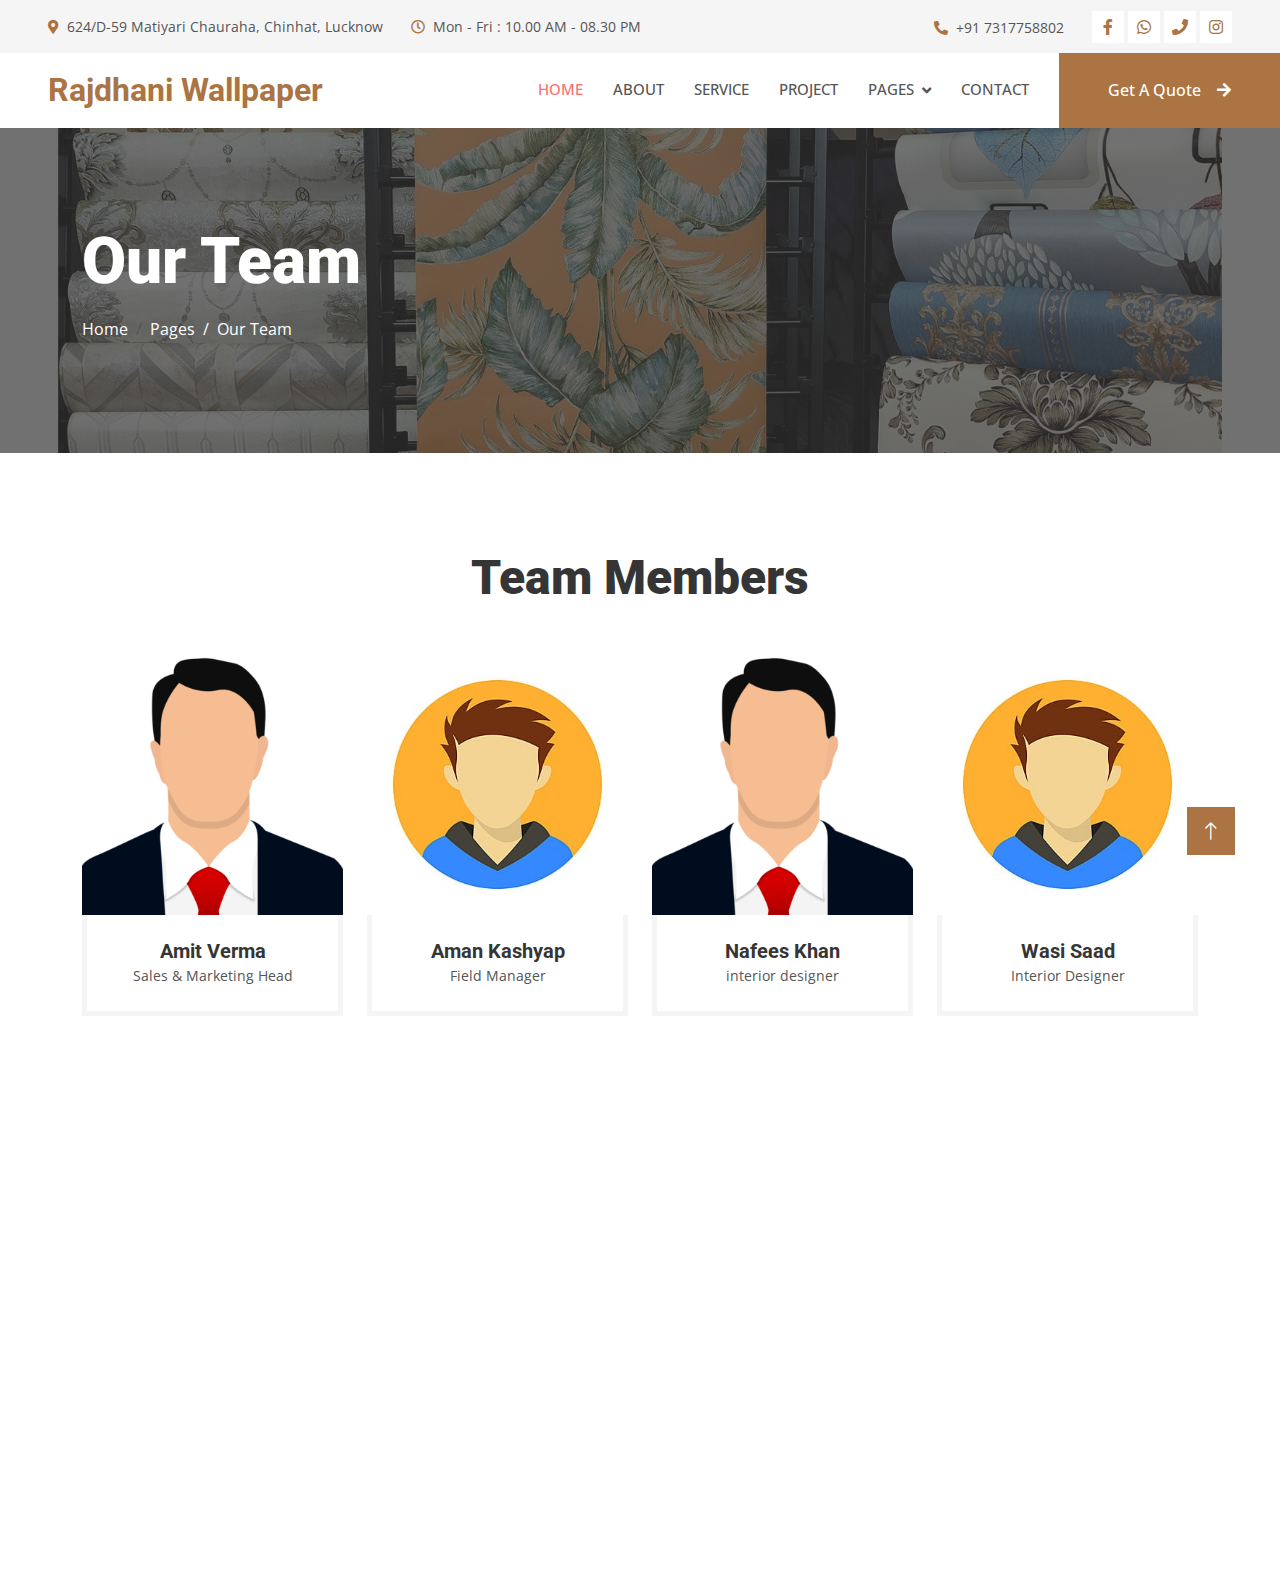
<file: team.html>
<!DOCTYPE html>
<html lang="en">

<head>
    <!-- Google tag (gtag.js) -->
<script async src="https://www.googletagmanager.com/gtag/js?id=G-26ZZM07FNV">
</script>
<script>
  window.dataLayer = window.dataLayer || [];
  function gtag(){dataLayer.push(arguments);}
  gtag('js', new Date());

  gtag('config', 'G-26ZZM07FNV');
</script>

    <meta charset="utf-8">
    <title>Rajdhani Wallpaper-Best Wallpaper & PVC Panel Wholeseller In Lucknow</title>
    <meta content="width=device-width, initial-scale=1.0" name="viewport">
    <meta name="keywords" content="interior designer, interior designer for homes, interior designer for 
    apartments, modern interior house design 2023, small modern house interior design, modern house interior
     minecraft, modern house interior designs pictures, moddern interior design, modern house interior bedroom, wallpaper for wall,
     rajdhaniwallpaper.in, wallpaper for wall design,wallpaper, wallpaper 4k, wallpaper 4k phone, mobile wallpaper hd, mobile wallpaper hd download,
      panel wallpaper, panel design, pvc wall panel design, pvc panel, pvc panel price, PVC Panel In Lucknow, PVC Wall Panel In Lucknow, interiordesigner
       List of Pvc Wall Panel Dealers in Lucknow, Reviews, Map, Address, Phone Number, Contact Number, local, popular Pvc Wall Panel Dealers, Pvc Wall Panel Dealers,
        PVC Panel, Polyvinyl Chloride Panel, manufacturers, suppliers, exporters, traders, dealers, companies, retailers, producers Lucknow, पीवीसी पैनल, लखनऊ, Uttar Pradesh, India,
         interior products, interior shops near me, designer, lucknow, home, PVC wallpapers, architecture, style, pvcpanel, floorings, decor, onlineshopping, homedecor, shopping, interiordesign,
          interior, interior design, interior design in lucknow,">

    <meta name="description" content="interior designer, interior designer for homes, interior designer for 
    apartments, modern interior house design 2023, small modern house interior design, modern house interior
     minecraft, modern house interior designs pictures, moddern interior design, modern house interior bedroom, wallpaper for wall,
     rajdhaniwallpaper.in, wallpaper for wall design,wallpaper, wallpaper 4k, wallpaper 4k phone, mobile wallpaper hd, mobile wallpaper hd download,
      panel wallpaper, panel design, pvc wall panel design, pvc panel, pvc panel price, PVC Panel In Lucknow, PVC Wall Panel In Lucknow, interiordesigner
       List of Pvc Wall Panel Dealers in Lucknow, Reviews, Map, Address, Phone Number, Contact Number, local, popular Pvc Wall Panel Dealers, Pvc Wall Panel Dealers,
        PVC Panel, Polyvinyl Chloride Panel, manufacturers, suppliers, exporters, traders, dealers, companies, retailers, producers Lucknow, पीवीसी पैनल, लखनऊ, Uttar Pradesh, India,
         interior products, interior shops near me, designer, lucknow, home, PVC wallpapers, architecture, style, pvcpanel, floorings, decor, onlineshopping, homedecor, shopping, interiordesign,
          interior, interior design, interior design in lucknow," >

     <meta itemprop="name" content="Rajdhani Wallpaper: Interior Products Wholesaler | Best Home Interior">
    <meta property="og:title" content="Rajdhani Wallpaper: Interior Products Wholesaler | Best Home Interior">
    <meta property="og:description" content="Shop online for interior products wide range of wallpaper, wall panel, flooring, grass etc. fastest delivery &amp; Installation at low-price free consultation.">
    <meta property="og:image:alt" content="Rajdhani Wallpaper: Interior Products Wholesaler | Best Home Interior">

    <!-- Favicon -->
    <link href="raj.png" rel="icon">

    <!-- Google Web Fonts -->
    <link rel="preconnect" href="https://fonts.googleapis.com">
    <link rel="preconnect" href="https://fonts.gstatic.com" crossorigin>
    <link href="https://fonts.googleapis.com/css2?family=Open+Sans:wght@400;500&family=Roboto:wght@500;700;900&display=swap" rel="stylesheet"> 

    <!-- Icon Font Stylesheet -->
    <link href="https://cdnjs.cloudflare.com/ajax/libs/font-awesome/5.10.0/css/all.min.css" rel="stylesheet">
    <link href="https://cdn.jsdelivr.net/npm/bootstrap-icons@1.4.1/font/bootstrap-icons.css" rel="stylesheet">

    <!-- Libraries Stylesheet -->
    <link href="lib/animate/animate.min.css" rel="stylesheet">
    <link href="lib/owlcarousel/assets/owl.carousel.min.css" rel="stylesheet">
    <link href="lib/lightbox/css/lightbox.min.css" rel="stylesheet">

    <!-- Customized Bootstrap Stylesheet -->
    <link href="css/bootstrap.min.css" rel="stylesheet">

    <!-- Template Stylesheet -->
    <link href="css/style.css" rel="stylesheet">
</head>

<body>
    <!-- Spinner Start -->
    <div id="spinner" class="show bg-white position-fixed translate-middle w-100 vh-100 top-50 start-50 d-flex align-items-center justify-content-center">
        <div class="spinner-grow text-primary" style="width: 3rem; height: 3rem;" role="status">
            <span class="sr-only">Loading...</span>
        </div>
    </div>
    <!-- Spinner End -->


    <!-- Topbar Start -->
    <div class="container-fluid bg-light p-0">
        <div class="row gx-0 d-none d-lg-flex">
            <div class="col-lg-7 px-5 text-start">
                <div class="h-100 d-inline-flex align-items-center py-3 me-4">
                    <small class="fa fa-map-marker-alt text-primary me-2"></small>
                    <small>624/D-59 Matiyari Chauraha, Chinhat, Lucknow</small>
                </div>
                <div class="h-100 d-inline-flex align-items-center py-3">
                    <small class="far fa-clock text-primary me-2"></small>
                    <small>Mon - Fri : 10.00 AM - 08.30 PM</small>
                </div>
            </div>
            <div class="col-lg-5 px-5 text-end">
                <div class="h-100 d-inline-flex align-items-center py-3 me-4">
                    <small class="fa fa-phone-alt text-primary me-2"></small>
                    <small>+91 7317758802</small>
                </div>
                <div class="h-100 d-inline-flex align-items-center">
                    <a class="btn btn-sm-square bg-white text-primary me-1" href="https://www.facebook.com/profile.php?id=61552522911780"><i class="fab fa-facebook-f"></i></a>
                    <a class="btn btn-sm-square bg-white text-primary me-1" href="https://wa.link/9fm1no"><i class="fab fa-whatsapp"></i></a>
                    <a class="btn btn-sm-square bg-white text-primary me-1" href="tel:+91 7317758802"><i class="fa fa-phone"></i></a>
                    <a class="btn btn-sm-square bg-white text-primary me-0" href="https://www.facebook.com/profile.php?id=61552522911780"><i class="fab fa-instagram"></i></a>
                </div>
            </div>
        </div>
    </div>
    <!-- Topbar End -->


    <!-- Navbar Start -->
    <nav class="navbar navbar-expand-lg bg-white navbar-light sticky-top p-0">
        <a href="index.html" class="navbar-brand d-flex align-items-center px-4 px-lg-5">
            <h2 class="m-0 text-primary">Rajdhani Wallpaper</h2>
        </a>
        <button type="button" class="navbar-toggler me-4" data-bs-toggle="collapse" data-bs-target="#navbarCollapse">
            <span class="navbar-toggler-icon"></span>
        </button>
        <div class="collapse navbar-collapse" id="navbarCollapse">
            <div class="navbar-nav ms-auto p-4 p-lg-0">
                <a href="index.html" class="nav-item nav-link active">Home</a>
                <a href="about.html" class="nav-item nav-link">About</a>
                <a href="service.html" class="nav-item nav-link">Service</a>
                <a href="project.html" class="nav-item nav-link">Project</a>
                <div class="nav-item dropdown">
                    <a href="#" class="nav-link dropdown-toggle" data-bs-toggle="dropdown">Pages</a>
                    <div class="dropdown-menu fade-up m-0">
                        <a href="feature.html" class="dropdown-item">Feature</a>
                        <a href="quote.html" class="dropdown-item">Free Quote</a>
                        <a href="team.html" class="dropdown-item">Our Team</a>
                        <a href="testimonial.html" class="dropdown-item">Testimonial</a>
                        <a href="404.html" class="dropdown-item">404 Page</a>
                    </div>
                </div>
                <a href="contact.html" class="nav-item nav-link">Contact</a>
            </div>
            <a href="quote.html" class="btn btn-primary py-4 px-lg-5 d-none d-lg-block">Get A Quote<i class="fa fa-arrow-right ms-3"></i></a>
        </div>
    </nav>
    <!-- Navbar End -->


    <!-- Page Header Start -->
    <div class="container-fluid page-header py-5 mb-5">
        <div class="container py-5">
            <h1 class="display-3 text-white mb-3 animated slideInDown">Our Team</h1>
            <nav aria-label="breadcrumb animated slideInDown">
                <ol class="breadcrumb">
                    <li class="breadcrumb-item"><a class="text-white" href="index.html">Home</a></li>
                    <li class="breadcrumb-item"><a class="text-white" href="team.html">Pages</a></li>
                    <li class="breadcrumb-item text-white active" aria-current="page">Our Team</li>
                </ol>
            </nav>
        </div>
    </div>
    <!-- Page Header End -->


     <!-- Team Start -->
     <div class="container-xxl py-5">
        <div class="container">
            <div class="section-title text-center">
                <h1 class="display-5 mb-5">Team Members</h1>
            </div>
            <div class="row g-4">
                <div class="col-lg-3 col-md-6 wow fadeInUp" data-wow-delay="0.1s">
                    <div class="team-item">
                        <div class="overflow-hidden position-relative">
                            <img class="img-fluid" src="img/avatar.png" alt="">
                            <div class="team-social">
                                <a class="btn btn-square" href=""><i class="fab fa-facebook-f"></i></a>
                                <a class="btn btn-square" href=""><i class="fab fa-twitter"></i></a>
                                <a class="btn btn-square" href=""><i class="fab fa-instagram"></i></a>
                            </div>
                        </div>
                        <div class="text-center border border-5 border-light border-top-0 p-4">
                            <h5 class="mb-0">Amit Verma</h5>
                            <small>Sales & Marketing Head</small>
                        </div>
                    </div>
                </div>
                <div class="col-lg-3 col-md-6 wow fadeInUp" data-wow-delay="0.3s">
                    <div class="team-item">
                        <div class="overflow-hidden position-relative">
                            <img class="img-fluid" src="img/avatar-3.jpg" alt="">
                            <div class="team-social">
                                <a class="btn btn-square" href=""><i class="fab fa-facebook-f"></i></a>
                                <a class="btn btn-square" href=""><i class="fab fa-twitter"></i></a>
                                <a class="btn btn-square" href=""><i class="fab fa-instagram"></i></a>
                            </div>
                        </div>
                        <div class="text-center border border-5 border-light border-top-0 p-4">
                            <h5 class="mb-0">Aman Kashyap</h5>
                            <small>Field Manager</small>
                        </div>
                    </div>
                </div>
                <div class="col-lg-3 col-md-6 wow fadeInUp" data-wow-delay="0.5s">
                    <div class="team-item">
                        <div class="overflow-hidden position-relative">
                            <img class="img-fluid" src="img/avatar.png" alt="">
                            <div class="team-social">
                                <a class="btn btn-square" href=""><i class="fab fa-facebook-f"></i></a>
                                <a class="btn btn-square" href=""><i class="fab fa-twitter"></i></a>
                                <a class="btn btn-square" href=""><i class="fab fa-instagram"></i></a>
                            </div>
                        </div>
                        <div class="text-center border border-5 border-light border-top-0 p-4">
                            <h5 class="mb-0">Nafees Khan</h5>
                            <small>interior designer</small>
                        </div>
                    </div>
                </div>
                <div class="col-lg-3 col-md-6 wow fadeInUp" data-wow-delay="0.7s">
                    <div class="team-item">
                        <div class="overflow-hidden position-relative">
                            <img class="img-fluid" src="img/avatar-3.jpg" alt="">
                            <div class="team-social">
                                <a class="btn btn-square" href=""><i class="fab fa-facebook-f"></i></a>
                                <a class="btn btn-square" href=""><i class="fab fa-twitter"></i></a>
                                <a class="btn btn-square" href=""><i class="fab fa-instagram"></i></a>
                            </div>
                        </div>
                        <div class="text-center border border-5 border-light border-top-0 p-4">
                            <h5 class="mb-0">Wasi Saad</h5>
                            <small>Interior Designer</small>
                        </div>
                    </div>
                </div>
            </div>
        </div>
    </div>
    <!-- Team End -->
        

   <!-- Footer Start -->
   <div class="container-fluid bg-dark text-light footer mt-5 pt-5 wow fadeIn" data-wow-delay="0.1s">
    <div class="container py-5">
        <div class="row g-5">
            <div class="col-lg-3 col-md-6">
                <h4 class="text-light mb-4">Address</h4>
                <p class="mb-2"><i class="fa fa-map-marker-alt me-3"></i>624/D-59, Kajal Complex Matiyari Chauraha, Chinhat, Lucknow-226028</p>
                <p class="mb-2"><i class="fa fa-phone-alt me-3"></i>+91 7317758802</p>
                <p class="mb-2"><i class="fa fa-envelope me-3"></i>rajdhaniwallpaper@gmail.com</p>
                <div class="d-flex pt-2">
                    <a class="btn btn-sm-square bg-white text-primary me-1" href="https://www.facebook.com/profile.php?id=61552522911780"><i class="fab fa-facebook-f"></i></a>
                    <a class="btn btn-sm-square bg-white text-primary me-1" href="https://wa.link/9fm1no"><i class="fab fa-whatsapp"></i></a>
                    <a class="btn btn-sm-square bg-white text-primary me-1" href="tel:+91 7317758802"><i class="fa fa-phone"></i></a>
                    <a class="btn btn-sm-square bg-white text-primary me-0" href="https://www.facebook.com/profile.php?id=61552522911780"><i class="fab fa-instagram"></i></a>
                </div>
            </div>
            <div class="col-lg-3 col-md-6">
                <h4 class="text-light mb-4">Services</h4>
                <a class="btn btn-link" href="service.html">Wallpaper</a>
                <a class="btn btn-link" href="service.html">PVC Panel</a>
                <a class="btn btn-link" href="service.html">Wooden Flooring</a>
                <a class="btn btn-link" href="service.html">PVC Falseceiling</a>
                <a class="btn btn-link" href="service.html">Artificial Grass</a>
            </div>
            <div class="col-lg-3 col-md-6">
                <h4 class="text-light mb-4">Quick Links</h4>
                <a class="btn btn-link" href="about.html">About Us</a>
                <a class="btn btn-link" href="contact.html">Contact Us</a>
                <a class="btn btn-link" href="">Our Services</a>
                <a class="btn btn-link" href="">Terms & Condition</a>
                <a class="btn btn-link" href="">Support</a>
            </div>
            <div class="col-lg-3 col-md-6">
                <h4 class="text-light mb-4">Newsletter</h4>
                <p>Sign Up Now</p>
                <div class="position-relative mx-auto" style="max-width: 400px;">
                    <input class="form-control border-0 w-100 py-3 ps-4 pe-5" type="text" placeholder="Your email">
                    <button type="button" class="btn btn-primary py-2 position-absolute top-0 end-0 mt-2 me-2">SignUp</button>
                </div>
            </div>
        </div>
    </div>
    <div class="container">
        <div class="copyright">
            <div class="row">
                <div class="col-md-6 text-center text-md-start mb-3 mb-md-0">
                    &copy; <a class="border-bottom" href="https://rajdhaniwallpaper.in/">Rajdhani Wallpaper</a>, All Right Reserved.
                </div>
                <div class="col-md-6 text-center text-md-end">
                    <!--/*** This template is free as long as you keep the footer author’s credit link/attribution link/backlink. If you'd like to use the template without the footer author’s credit link/attribution link/backlink, you can purchase the Credit Removal License from "https://htmlcodex.com/credit-removal". Thank you for your support. ***/-->
                    Designed By <a class="border-bottom" href="https://rajdhaniwallpaper.in/">Rajdhani Wallpaper</a>
                </div>
            </div>
        </div>
    </div>
</div>
<!-- Footer End -->




    <!-- Back to Top -->
    <a href="#" class="btn btn-lg btn-primary btn-lg-square rounded-0 back-to-top"><i class="bi bi-arrow-up"></i></a>


    <!-- JavaScript Libraries -->
    <script src="https://code.jquery.com/jquery-3.4.1.min.js"></script>
    <script src="https://cdn.jsdelivr.net/npm/bootstrap@5.0.0/dist/js/bootstrap.bundle.min.js"></script>
    <script src="lib/wow/wow.min.js"></script>
    <script src="lib/easing/easing.min.js"></script>
    <script src="lib/waypoints/waypoints.min.js"></script>
    <script src="lib/counterup/counterup.min.js"></script>
    <script src="lib/owlcarousel/owl.carousel.min.js"></script>
    <script src="lib/isotope/isotope.pkgd.min.js"></script>
    <script src="lib/lightbox/js/lightbox.min.js"></script>

    <!-- Template Javascript -->
    <script src="js/main.js"></script>
</body>

</html>
</file>
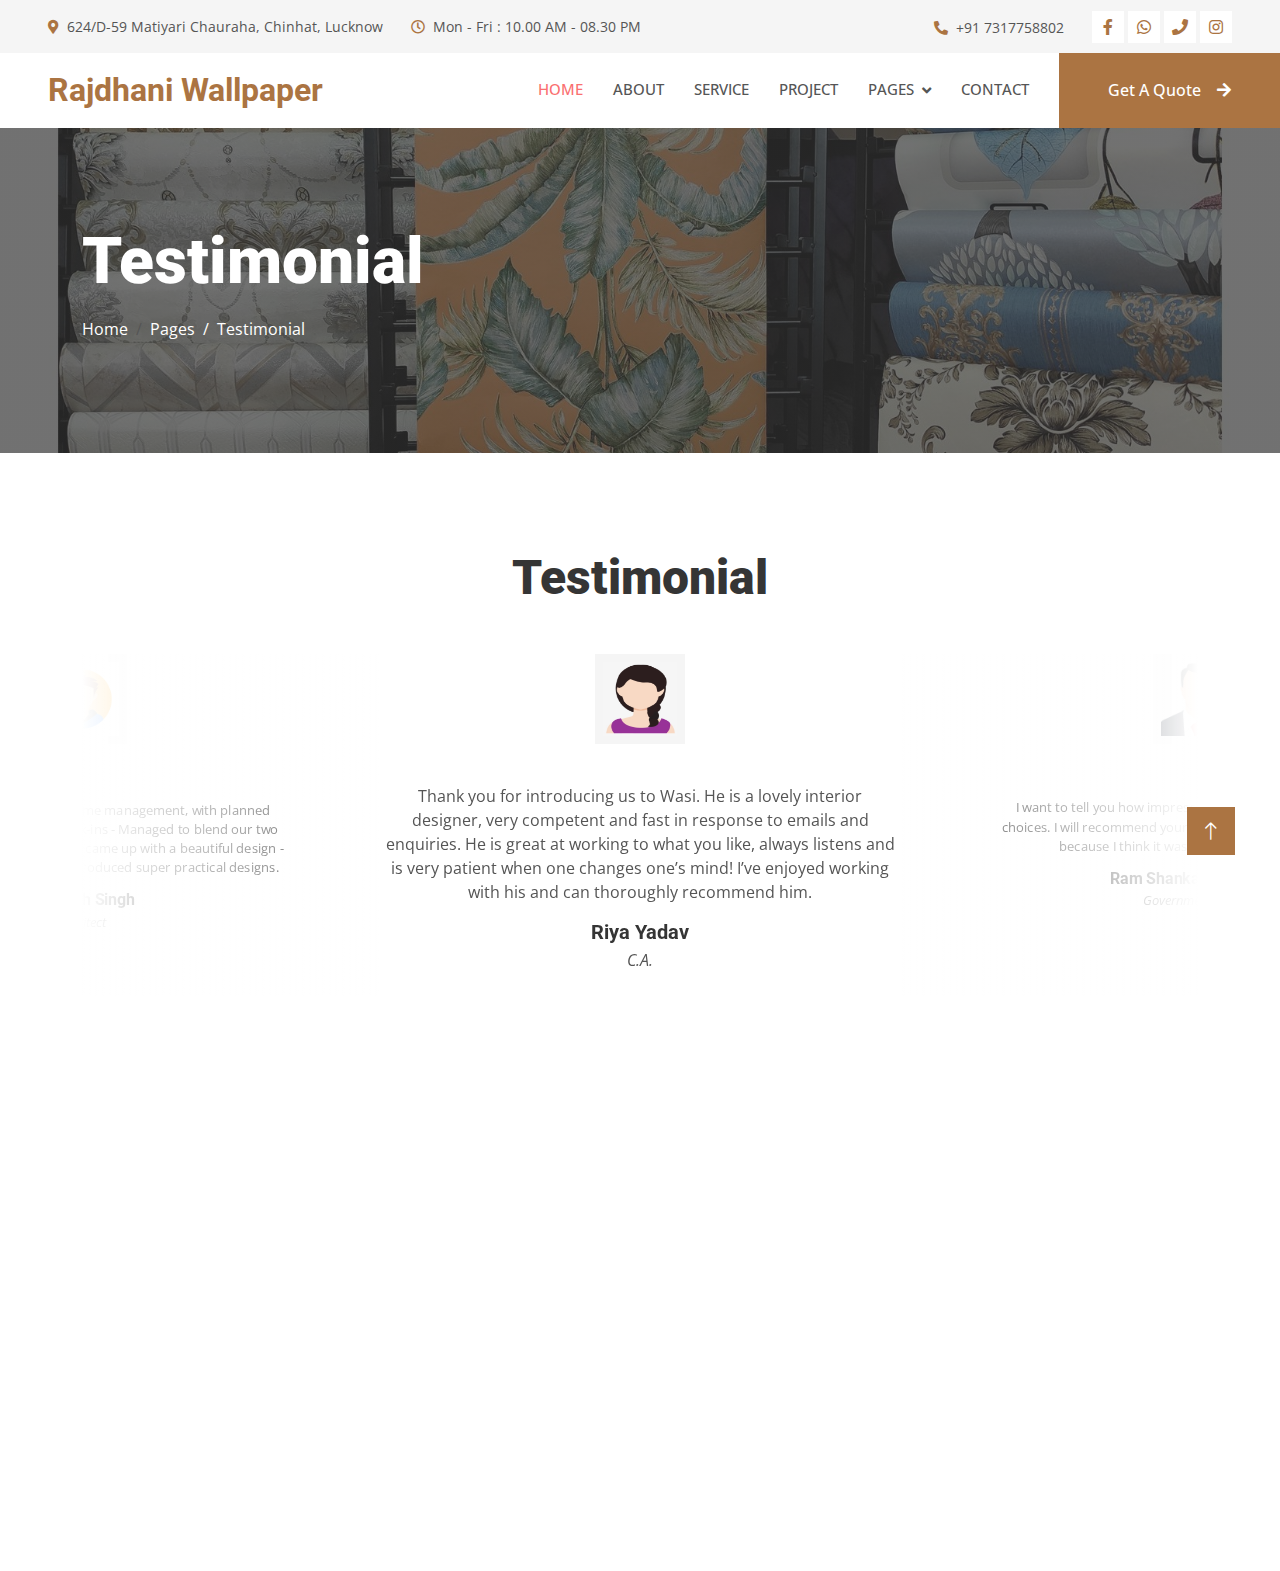
<file: testimonial.html>
<!DOCTYPE html>
<html lang="en">

<head>
    <!-- Google tag (gtag.js) -->
<script async src="https://www.googletagmanager.com/gtag/js?id=G-26ZZM07FNV">
</script>
<script>
  window.dataLayer = window.dataLayer || [];
  function gtag(){dataLayer.push(arguments);}
  gtag('js', new Date());

  gtag('config', 'G-26ZZM07FNV');
</script>

    <meta charset="utf-8">
    <title>Rajdhani Wallpaper-Best Wallpaper & PVC Panel Wholeseller In Lucknow</title>
    <meta content="width=device-width, initial-scale=1.0" name="viewport">
    <meta name="keywords" content="interior designer, interior designer for homes, interior designer for 
    apartments, modern interior house design 2023, small modern house interior design, modern house interior
     minecraft, modern house interior designs pictures, moddern interior design, modern house interior bedroom, wallpaper for wall,
     rajdhaniwallpaper.in, wallpaper for wall design,wallpaper, wallpaper 4k, wallpaper 4k phone, mobile wallpaper hd, mobile wallpaper hd download,
      panel wallpaper, panel design, pvc wall panel design, pvc panel, pvc panel price, PVC Panel In Lucknow, PVC Wall Panel In Lucknow, interiordesigner
       List of Pvc Wall Panel Dealers in Lucknow, Reviews, Map, Address, Phone Number, Contact Number, local, popular Pvc Wall Panel Dealers, Pvc Wall Panel Dealers,
        PVC Panel, Polyvinyl Chloride Panel, manufacturers, suppliers, exporters, traders, dealers, companies, retailers, producers Lucknow, पीवीसी पैनल, लखनऊ, Uttar Pradesh, India,
         interior products, interior shops near me, designer, lucknow, home, PVC wallpapers, architecture, style, pvcpanel, floorings, decor, onlineshopping, homedecor, shopping, interiordesign,
          interior, interior design, interior design in lucknow,">

    <meta name="description" content="interior designer, interior designer for homes, interior designer for 
    apartments, modern interior house design 2023, small modern house interior design, modern house interior
     minecraft, modern house interior designs pictures, moddern interior design, modern house interior bedroom, wallpaper for wall,
     rajdhaniwallpaper.in, wallpaper for wall design,wallpaper, wallpaper 4k, wallpaper 4k phone, mobile wallpaper hd, mobile wallpaper hd download,
      panel wallpaper, panel design, pvc wall panel design, pvc panel, pvc panel price, PVC Panel In Lucknow, PVC Wall Panel In Lucknow, interiordesigner
       List of Pvc Wall Panel Dealers in Lucknow, Reviews, Map, Address, Phone Number, Contact Number, local, popular Pvc Wall Panel Dealers, Pvc Wall Panel Dealers,
        PVC Panel, Polyvinyl Chloride Panel, manufacturers, suppliers, exporters, traders, dealers, companies, retailers, producers Lucknow, पीवीसी पैनल, लखनऊ, Uttar Pradesh, India,
         interior products, interior shops near me, designer, lucknow, home, PVC wallpapers, architecture, style, pvcpanel, floorings, decor, onlineshopping, homedecor, shopping, interiordesign,
          interior, interior design, interior design in lucknow," >

     <meta itemprop="name" content="Rajdhani Wallpaper: Interior Products Wholesaler | Best Home Interior">
    <meta property="og:title" content="Rajdhani Wallpaper: Interior Products Wholesaler | Best Home Interior">
    <meta property="og:description" content="Shop online for interior products wide range of wallpaper, wall panel, flooring, grass etc. fastest delivery &amp; Installation at low-price free consultation.">
    <meta property="og:image:alt" content="Rajdhani Wallpaper: Interior Products Wholesaler | Best Home Interior">

    <!-- Favicon -->
    <link href="raj.png" rel="icon">

    <!-- Google Web Fonts -->
    <link rel="preconnect" href="https://fonts.googleapis.com">
    <link rel="preconnect" href="https://fonts.gstatic.com" crossorigin>
    <link href="https://fonts.googleapis.com/css2?family=Open+Sans:wght@400;500&family=Roboto:wght@500;700;900&display=swap" rel="stylesheet"> 

    <!-- Icon Font Stylesheet -->
    <link href="https://cdnjs.cloudflare.com/ajax/libs/font-awesome/5.10.0/css/all.min.css" rel="stylesheet">
    <link href="https://cdn.jsdelivr.net/npm/bootstrap-icons@1.4.1/font/bootstrap-icons.css" rel="stylesheet">

    <!-- Libraries Stylesheet -->
    <link href="lib/animate/animate.min.css" rel="stylesheet">
    <link href="lib/owlcarousel/assets/owl.carousel.min.css" rel="stylesheet">
    <link href="lib/lightbox/css/lightbox.min.css" rel="stylesheet">

    <!-- Customized Bootstrap Stylesheet -->
    <link href="css/bootstrap.min.css" rel="stylesheet">

    <!-- Template Stylesheet -->
    <link href="css/style.css" rel="stylesheet">
</head>

<body>
    <!-- Spinner Start -->
    <div id="spinner" class="show bg-white position-fixed translate-middle w-100 vh-100 top-50 start-50 d-flex align-items-center justify-content-center">
        <div class="spinner-grow text-primary" style="width: 3rem; height: 3rem;" role="status">
            <span class="sr-only">Loading...</span>
        </div>
    </div>
    <!-- Spinner End -->


    <!-- Topbar Start -->
    <div class="container-fluid bg-light p-0">
        <div class="row gx-0 d-none d-lg-flex">
            <div class="col-lg-7 px-5 text-start">
                <div class="h-100 d-inline-flex align-items-center py-3 me-4">
                    <small class="fa fa-map-marker-alt text-primary me-2"></small>
                    <small>624/D-59 Matiyari Chauraha, Chinhat, Lucknow</small>
                </div>
                <div class="h-100 d-inline-flex align-items-center py-3">
                    <small class="far fa-clock text-primary me-2"></small>
                    <small>Mon - Fri : 10.00 AM - 08.30 PM</small>
                </div>
            </div>
            <div class="col-lg-5 px-5 text-end">
                <div class="h-100 d-inline-flex align-items-center py-3 me-4">
                    <small class="fa fa-phone-alt text-primary me-2"></small>
                    <small>+91 7317758802</small>
                </div>
                <div class="h-100 d-inline-flex align-items-center">
                    <a class="btn btn-sm-square bg-white text-primary me-1" href="https://www.facebook.com/profile.php?id=61552522911780"><i class="fab fa-facebook-f"></i></a>
                    <a class="btn btn-sm-square bg-white text-primary me-1" href="https://wa.link/9fm1no"><i class="fab fa-whatsapp"></i></a>
                    <a class="btn btn-sm-square bg-white text-primary me-1" href="tel:+91 7317758802"><i class="fa fa-phone"></i></a>
                    <a class="btn btn-sm-square bg-white text-primary me-0" href="https://www.facebook.com/profile.php?id=61552522911780"><i class="fab fa-instagram"></i></a>
                </div>
            </div>
        </div>
    </div>
    <!-- Topbar End -->



    <!-- Navbar Start -->
    <nav class="navbar navbar-expand-lg bg-white navbar-light sticky-top p-0">
        <a href="index.html" class="navbar-brand d-flex align-items-center px-4 px-lg-5">
            <h2 class="m-0 text-primary">Rajdhani Wallpaper</h2>
        </a>
        <button type="button" class="navbar-toggler me-4" data-bs-toggle="collapse" data-bs-target="#navbarCollapse">
            <span class="navbar-toggler-icon"></span>
        </button>
        <div class="collapse navbar-collapse" id="navbarCollapse">
            <div class="navbar-nav ms-auto p-4 p-lg-0">
                <a href="index.html" class="nav-item nav-link active">Home</a>
                <a href="about.html" class="nav-item nav-link">About</a>
                <a href="service.html" class="nav-item nav-link">Service</a>
                <a href="project.html" class="nav-item nav-link">Project</a>
                <div class="nav-item dropdown">
                    <a href="#" class="nav-link dropdown-toggle" data-bs-toggle="dropdown">Pages</a>
                    <div class="dropdown-menu fade-up m-0">
                        <a href="feature.html" class="dropdown-item">Feature</a>
                        <a href="quote.html" class="dropdown-item">Free Quote</a>
                        <a href="team.html" class="dropdown-item">Our Team</a>
                        <a href="testimonial.html" class="dropdown-item">Testimonial</a>
                        <a href="404.html" class="dropdown-item">404 Page</a>
                    </div>
                </div>
                <a href="contact.html" class="nav-item nav-link">Contact</a>
            </div>
            <a href="quote.html" class="btn btn-primary py-4 px-lg-5 d-none d-lg-block">Get A Quote<i class="fa fa-arrow-right ms-3"></i></a>
        </div>
    </nav>
    <!-- Navbar End -->


    <!-- Page Header Start -->
    <div class="container-fluid page-header py-5 mb-5">
        <div class="container py-5">
            <h1 class="display-3 text-white mb-3 animated slideInDown">Testimonial</h1>
            <nav aria-label="breadcrumb animated slideInDown">
                <ol class="breadcrumb">
                    <li class="breadcrumb-item"><a class="text-white" href="index.html">Home</a></li>
                    <li class="breadcrumb-item"><a class="text-white" href="testimonial.html">Pages</a></li>
                    <li class="breadcrumb-item text-white active" aria-current="page">Testimonial</li>
                </ol>
            </nav>
        </div>
    </div>
    <!-- Page Header End -->


    <!-- Testimonial Start -->
    <div class="container-xxl py-5 wow fadeInUp" data-wow-delay="0.1s">
        <div class="container">
            <div class="section-title text-center">
                <h1 class="display-5 mb-5">Testimonial</h1>
            </div>
            <div class="owl-carousel testimonial-carousel">
                <div class="testimonial-item text-center">
                    <img class="img-fluid bg-light p-2 mx-auto mb-3" src="img/avatar-2.png" style="width: 90px; height: 90px;">
                    <div class="testimonial-text text-center p-4">
                        <p>Thank you for introducing us to Wasi. He is a lovely interior designer, very competent and fast in response to emails and enquiries. He is great at working to
                             what you like, always listens and is very patient when one changes one’s mind! I’ve enjoyed working with his and can thoroughly recommend him.</p>
                        <h5 class="mb-1">Riya Yadav</h5>
                        <span class="fst-italic">C.A.</span>
                    </div>
                </div>
                <div class="testimonial-item text-center">
                    <img class="img-fluid bg-light p-2 mx-auto mb-3" src="img/avatar.png" style="width: 90px; height: 90px;">
                    <div class="testimonial-text text-center p-4">
                        <p>I want to tell you how impressed we were with your help and choices. I will recommend your service to anyone who will ask me because I think it was exactly what we needed.</p>
                        <h5 class="mb-1">Ram Shankar Chaudhary</h5>
                        <span class="fst-italic">Government Officer</span>
                    </div>
                </div>
                <div class="testimonial-item text-center">
                    <img class="img-fluid bg-light p-2 mx-auto mb-3" src="img/avatar-3.jpg" style="width: 90px; height: 90px;">
                    <div class="testimonial-text text-center p-4">
                        <p>Good communication - Great time management, with planned reviews, written and virtual check-ins - Managed to blend our two very different styles together and came up with a beautiful
                             design - Worked within our budget and produced super practical designs.</p>
                        <h5 class="mb-1">Akhilesh Singh</h5>
                        <span class="fst-italic">Architect</span>
                    </div>
                </div>
            </div>
        </div>
    </div>
    <!-- Testimonial End -->


    <!-- Footer Start -->
    <div class="container-fluid bg-dark text-light footer mt-5 pt-5 wow fadeIn" data-wow-delay="0.1s">
        <div class="container py-5">
            <div class="row g-5">
                <div class="col-lg-3 col-md-6">
                    <h4 class="text-light mb-4">Address</h4>
                    <p class="mb-2"><i class="fa fa-map-marker-alt me-3"></i>624/D-59, Kajal Complex Matiyari Chauraha, Chinhat, Lucknow-226028</p>
                    <p class="mb-2"><i class="fa fa-phone-alt me-3"></i>+91 7317758802</p>
                    <p class="mb-2"><i class="fa fa-envelope me-3"></i>rajdhaniwallpaper@gmail.com</p>
                    <div class="d-flex pt-2">
                        <a class="btn btn-sm-square bg-white text-primary me-1" href="https://www.facebook.com/profile.php?id=61552522911780"><i class="fab fa-facebook-f"></i></a>
                        <a class="btn btn-sm-square bg-white text-primary me-1" href="https://wa.link/9fm1no"><i class="fab fa-whatsapp"></i></a>
                        <a class="btn btn-sm-square bg-white text-primary me-1" href="tel:+91 7317758802"><i class="fa fa-phone"></i></a>
                        <a class="btn btn-sm-square bg-white text-primary me-0" href="https://www.facebook.com/profile.php?id=61552522911780"><i class="fab fa-instagram"></i></a>
                    </div>
                </div>
                <div class="col-lg-3 col-md-6">
                    <h4 class="text-light mb-4">Services</h4>
                    <a class="btn btn-link" href="service.html">Wallpaper</a>
                    <a class="btn btn-link" href="service.html">PVC Panel</a>
                    <a class="btn btn-link" href="service.html">Wooden Flooring</a>
                    <a class="btn btn-link" href="service.html">PVC Falseceiling</a>
                    <a class="btn btn-link" href="service.html">Artificial Grass</a>
                </div>
                <div class="col-lg-3 col-md-6">
                    <h4 class="text-light mb-4">Quick Links</h4>
                    <a class="btn btn-link" href="about.html">About Us</a>
                    <a class="btn btn-link" href="contact.html">Contact Us</a>
                    <a class="btn btn-link" href="">Our Services</a>
                    <a class="btn btn-link" href="">Terms & Condition</a>
                    <a class="btn btn-link" href="">Support</a>
                </div>
                <div class="col-lg-3 col-md-6">
                    <h4 class="text-light mb-4">Newsletter</h4>
                    <p>Sign Up Now</p>
                    <div class="position-relative mx-auto" style="max-width: 400px;">
                        <input class="form-control border-0 w-100 py-3 ps-4 pe-5" type="text" placeholder="Your email">
                        <button type="button" class="btn btn-primary py-2 position-absolute top-0 end-0 mt-2 me-2">SignUp</button>
                    </div>
                </div>
            </div>
        </div>
        <div class="container">
            <div class="copyright">
                <div class="row">
                    <div class="col-md-6 text-center text-md-start mb-3 mb-md-0">
                        &copy; <a class="border-bottom" href="https://rajdhaniwallpaper.in/">Rajdhani Wallpaper</a>, All Right Reserved.
                    </div>
                    <div class="col-md-6 text-center text-md-end">
                        <!--/*** This template is free as long as you keep the footer author’s credit link/attribution link/backlink. If you'd like to use the template without the footer author’s credit link/attribution link/backlink, you can purchase the Credit Removal License from "https://htmlcodex.com/credit-removal". Thank you for your support. ***/-->
                        Designed By <a class="border-bottom" href="https://rajdhaniwallpaper.in/">Rajdhani Wallpaper</a>
                    </div>
                </div>
            </div>
        </div>
    </div>
    <!-- Footer End -->

    <!-- Back to Top -->
    <a href="#" class="btn btn-lg btn-primary btn-lg-square rounded-0 back-to-top"><i class="bi bi-arrow-up"></i></a>


    <!-- JavaScript Libraries -->
    <script src="https://code.jquery.com/jquery-3.4.1.min.js"></script>
    <script src="https://cdn.jsdelivr.net/npm/bootstrap@5.0.0/dist/js/bootstrap.bundle.min.js"></script>
    <script src="lib/wow/wow.min.js"></script>
    <script src="lib/easing/easing.min.js"></script>
    <script src="lib/waypoints/waypoints.min.js"></script>
    <script src="lib/counterup/counterup.min.js"></script>
    <script src="lib/owlcarousel/owl.carousel.min.js"></script>
    <script src="lib/isotope/isotope.pkgd.min.js"></script>
    <script src="lib/lightbox/js/lightbox.min.js"></script>

    <!-- Template Javascript -->
    <script src="js/main.js"></script>
</body>

</html>
</file>
<file: css/style.css>
/********** Template CSS **********/
:root {
    --primary: #FA7070;
    
}

.fw-medium {
    font-weight: 500 !important;
}

.fw-bold {
    font-weight: 700 !important;
}

.fw-black {
    font-weight: 900 !important;
}

.back-to-top {
    position: fixed;
    display: none;
    right: 45px;
    bottom: 45px;
    z-index: 99;
}


/*** Spinner ***/
#spinner {
    opacity: 0;
    visibility: hidden;
    transition: opacity .5s ease-out, visibility 0s linear .5s;
    z-index: 99999;
}

#spinner.show {
    transition: opacity .5s ease-out, visibility 0s linear 0s;
    visibility: visible;
    opacity: 1;
}


/*** Button ***/
.btn {
    font-weight: 500;
    transition: .5s;
}

.btn.btn-primary,
.btn.btn-secondary {
    color: #FFFFFF;
}

.btn-square {
    width: 38px;
    height: 38px;
}

.btn-sm-square {
    width: 32px;
    height: 32px;
}

.btn-lg-square {
    width: 48px;
    height: 48px;
}

.btn-square,
.btn-sm-square,
.btn-lg-square {
    padding: 0;
    display: flex;
    align-items: center;
    justify-content: center;
    font-weight: normal;
}

/*** Navbar ***/
.navbar .dropdown-toggle::after {
    border: none;
    content: "\f107";
    font-family: "Font Awesome 5 Free";
    font-weight: 900;
    vertical-align: middle;
    margin-left: 8px;
}

.navbar-light .navbar-nav .nav-link {
    margin-right: 30px;
    padding: 25px 0;
    color: #FFFFFF;
    font-size: 15px;
    font-weight: 500;
    text-transform: uppercase;
    outline: none;
}

.navbar-light .navbar-nav .nav-link:hover,
.navbar-light .navbar-nav .nav-link.active {
    color: var(--primary);
}

@media (max-width: 991.98px) {
    .navbar-light .navbar-nav .nav-link  {
        margin-right: 0;
        padding: 10px 0;
    }

    .navbar-light .navbar-nav {
        border-top: 1px solid #EEEEEE;
    }
}

.navbar-light .navbar-brand,
.navbar-light a.btn {
    height: 75px;
}

.navbar-light .navbar-nav .nav-link {
    color: var(--dark);
    font-weight: 500;
}

.navbar-light.sticky-top {
    top: -100px;
    transition: .5s;
}

@media (min-width: 992px) {
    .navbar .nav-item .dropdown-menu {
        display: block;
        border: none;
        margin-top: 0;
        top: 150%;
        opacity: 0;
        visibility: hidden;
        transition: .5s;
    }

    .navbar .nav-item:hover .dropdown-menu {
        top: 100%;
        visibility: visible;
        transition: .5s;
        opacity: 1;
    }
}


/*** Header ***/
@media (max-width: 768px) {
    .header-carousel .owl-carousel-item {
        position: relative;
        min-height: 500px;
    }
    
    .header-carousel .owl-carousel-item img {
        position: absolute;
        width: 100%;
        height: 100%;
        object-fit: cover;
    }

    .header-carousel .owl-carousel-item h5,
    .header-carousel .owl-carousel-item p {
        font-size: 14px !important;
        font-weight: 400 !important;
    }

    .header-carousel .owl-carousel-item h1 {
        font-size: 30px;
        font-weight: 600;
    }
}

.header-carousel .owl-nav {
    position: absolute;
    width: 200px;
    height: 45px;
    bottom: 30px;
    left: 50%;
    transform: translateX(-50%);
    display: flex;
    justify-content: space-between;
}

.header-carousel .owl-nav .owl-prev,
.header-carousel .owl-nav .owl-next {
    width: 45px;
    height: 45px;
    display: flex;
    align-items: center;
    justify-content: center;
    color: #FFFFFF;
    background: transparent;
    border: 1px solid #FFFFFF;
    font-size: 22px;
    transition: .5s;
}

.header-carousel .owl-nav .owl-prev:hover,
.header-carousel .owl-nav .owl-next:hover {
    background: var(--primary);
    border-color: var(--primary);
}

.header-carousel .owl-dots {
    position: absolute;
    height: 45px;
    bottom: 30px;
    left: 50%;
    transform: translateX(-50%);
    display: flex;
    align-items: center;
    justify-content: center;
}

.header-carousel .owl-dot {
    position: relative;
    display: inline-block;
    margin: 0 5px;
    width: 15px;
    height: 15px;
    background: transparent;
    border: 1px solid #FFFFFF;
    transition: .5s;
}

.header-carousel .owl-dot::after {
    position: absolute;
    content: "";
    width: 5px;
    height: 5px;
    top: 4px;
    left: 4px;
    background: transparent;
    border: 1px solid #FFFFFF;
}

.header-carousel .owl-dot.active {
    background: var(--primary);
    border-color: var(--primary);
}

.page-header {
    background: linear-gradient(rgba(53, 53, 53, .7), rgba(53, 53, 53, .7)), url(../img/carousel-1.jpg) center center no-repeat;
    background-size: cover;
}

.breadcrumb-item + .breadcrumb-item::before {
    color: var(--light);
}


/*** Section Title ***/
.section-title h1 {
    position: relative;
    display: inline-block;
    padding: 0 60px;
}

.section-title.text-start h1 {
    padding-left: 0;
}

.section-title h1::before,
.section-title h1::after {
    position: absolute;
    content: "";
    width: 45px;
    height: 5px;
    bottom: 0;
    background: var(--dark);
}

.section-title h1::before {
    left: 0;
}

.section-title h1::after {
    right: 0;
}

.section-title.text-start h1::before {
    display: none;
}


/*** About ***/
@media (min-width: 992px) {
    .container.about {
        max-width: 100% !important;
    }

    .about-text  {
        padding-right: calc(((100% - 960px) / 2) + .75rem);
    }
}

@media (min-width: 1200px) {
    .about-text  {
        padding-right: calc(((100% - 1140px) / 2) + .75rem);
    }
}

@media (min-width: 1400px) {
    .about-text  {
        padding-right: calc(((100% - 1320px) / 2) + .75rem);
    }
}


/*** Service ***/
.service-item img {
    transition: .5s;
}

.service-item:hover img {
    transform: scale(1.1);
}


/*** Feature ***/
@media (min-width: 992px) {
    .container.feature {
        max-width: 100% !important;
    }

    .feature-text  {
        padding-left: calc(((100% - 960px) / 2) + .75rem);
    }
}

@media (min-width: 1200px) {
    .feature-text  {
        padding-left: calc(((100% - 1140px) / 2) + .75rem);
    }
}

@media (min-width: 1400px) {
    .feature-text  {
        padding-left: calc(((100% - 1320px) / 2) + .75rem);
    }
}


/*** Project Portfolio ***/
#portfolio-flters li {
    display: inline-block;
    font-weight: 500;
    color: var(--dark);
    cursor: pointer;
    transition: .5s;
    border-bottom: 2px solid transparent;
}

#portfolio-flters li:hover,
#portfolio-flters li.active {
    color: var(--primary);
    border-color: var(--primary);
}

.portfolio-item img {
    transition: .5s;
}

.portfolio-item:hover img {
    transform: scale(1.1);
}

.portfolio-item .portfolio-overlay {
    position: absolute;
    display: flex;
    align-items: center;
    justify-content: center;
    width: 0;
    height: 0;
    bottom: 0;
    left: 50%;
    background: rgba(53, 53, 53, .7);
    transition: .5s;
}

.portfolio-item:hover .portfolio-overlay {
    width: 100%;
    height: 100%;
    left: 0;
}

.portfolio-item .portfolio-overlay .btn {
    opacity: 0;
}

.portfolio-item:hover .portfolio-overlay .btn {
    opacity: 1;
}


/*** Quote ***/
@media (min-width: 992px) {
    .container.quote {
        max-width: 100% !important;
    }

    .quote-text  {
        padding-right: calc(((100% - 960px) / 2) + .75rem);
    }
}

@media (min-width: 1200px) {
    .quote-text  {
        padding-right: calc(((100% - 1140px) / 2) + .75rem);
    }
}

@media (min-width: 1400px) {
    .quote-text  {
        padding-right: calc(((100% - 1320px) / 2) + .75rem);
    }
}


/*** Team ***/
.team-item img {
    transition: .5s;
}

.team-item:hover img {
    transform: scale(1.1);
}

.team-item .team-social {
    position: absolute;
    width: 38px;
    top: 50%;
    left: -38px;
    transform: translateY(-50%);
    display: flex;
    flex-direction: column;
    background: #FFFFFF;
    transition: .5s;
}

.team-item .team-social .btn {
    color: var(--primary);
    background: #FFFFFF;
}

.team-item .team-social .btn:hover {
    color: #FFFFFF;
    background: var(--primary);
}

.team-item:hover .team-social {
    left: 0;
}


/*** Testimonial ***/
.testimonial-carousel::before {
    position: absolute;
    content: "";
    top: 0;
    left: 0;
    height: 100%;
    width: 0;
    background: linear-gradient(to right, rgba(255, 255, 255, 1) 0%, rgba(255, 255, 255, 0) 100%);
    z-index: 1;
}

.testimonial-carousel::after {
    position: absolute;
    content: "";
    top: 0;
    right: 0;
    height: 100%;
    width: 0;
    background: linear-gradient(to left, rgba(255, 255, 255, 1) 0%, rgba(255, 255, 255, 0) 100%);
    z-index: 1;
}

@media (min-width: 768px) {
    .testimonial-carousel::before,
    .testimonial-carousel::after {
        width: 200px;
    }
}

@media (min-width: 992px) {
    .testimonial-carousel::before,
    .testimonial-carousel::after {
        width: 300px;
    }
}

.testimonial-carousel .owl-item .testimonial-text {
    border: 5px solid var(--light);
    transform: scale(.8);
    transition: .5s;
}

.testimonial-carousel .owl-item.center .testimonial-text {
    transform: scale(1);
}

.testimonial-carousel .owl-nav {
    position: absolute;
    width: 350px;
    top: 10px;
    left: 50%;
    transform: translateX(-50%);
    display: flex;
    justify-content: space-between;
    opacity: 0;
    transition: .5s;
    z-index: 1;
}

.testimonial-carousel:hover .owl-nav {
    width: 300px;
    opacity: 1;
}

.testimonial-carousel .owl-nav .owl-prev,
.testimonial-carousel .owl-nav .owl-next {
    position: relative;
    color: var(--primary);
    font-size: 45px;
    transition: .5s;
}

.testimonial-carousel .owl-nav .owl-prev:hover,
.testimonial-carousel .owl-nav .owl-next:hover {
    color: var(--dark);
}


/*** Contact ***/
@media (min-width: 992px) {
    .container.contact {
        max-width: 100% !important;
    }

    .contact-text  {
        padding-left: calc(((100% - 960px) / 2) + .75rem);
    }
}

@media (min-width: 1200px) {
    .contact-text  {
        padding-left: calc(((100% - 1140px) / 2) + .75rem);
    }
}

@media (min-width: 1400px) {
    .contact-text  {
        padding-left: calc(((100% - 1320px) / 2) + .75rem);
    }
}


/*** Footer ***/
.footer {
    background: linear-gradient(rgba(53, 53, 53, .7), rgba(53, 53, 53, .7)), url(../img/footer.jpg) center center no-repeat;
    background-size: cover;
}

.footer .btn.btn-social {
    margin-right: 5px;
    width: 35px;
    height: 35px;
    display: flex;
    align-items: center;
    justify-content: center;
    color: var(--light);
    border: 1px solid #FFFFFF;
    transition: .3s;
}

.footer .btn.btn-social:hover {
    color: var(--primary);
}

.footer .btn.btn-link {
    display: block;
    margin-bottom: 5px;
    padding: 0;
    text-align: left;
    color: #FFFFFF;
    font-size: 15px;
    font-weight: normal;
    text-transform: capitalize;
    transition: .3s;
}

.footer .btn.btn-link::before {
    position: relative;
    content: "\f105";
    font-family: "Font Awesome 5 Free";
    font-weight: 900;
    margin-right: 10px;
}

.footer .btn.btn-link:hover {
    color: var(--primary);
    letter-spacing: 1px;
    box-shadow: none;
}

.footer .copyright {
    padding: 25px 0;
    font-size: 15px;
    border-top: 1px solid rgba(256, 256, 256, .1);
}

.footer .copyright a {
    color: var(--light);
}

.footer .copyright a:hover {
    color: var(--primary);
}

/* Add WA floating button CSS */
.float {
    position: fixed;
    width: 50px;
    height: 50px;
    bottom: 100px;
    right: 40px;
    background-color: #25d366;
    color: #fff;
    border-radius: 50px;
    text-align: center;
    font-size: 30px;
    box-shadow: 2px 2px 3px #999;
    z-index: 100;
   }

   .whats-app {
    position: fixed;
    width: 50px;
    height: 50px;
    bottom: 100px;
    left: 40px;
    background-color: #25d366;
    color: #fff;
    border-radius: 50px;
    text-align: center;
    font-size: 30px;
    box-shadow: 2px 2px 3px #999;
    z-index: 100;
   }

   .logodesign{
    margin-left: 20px;
   }
</file>
